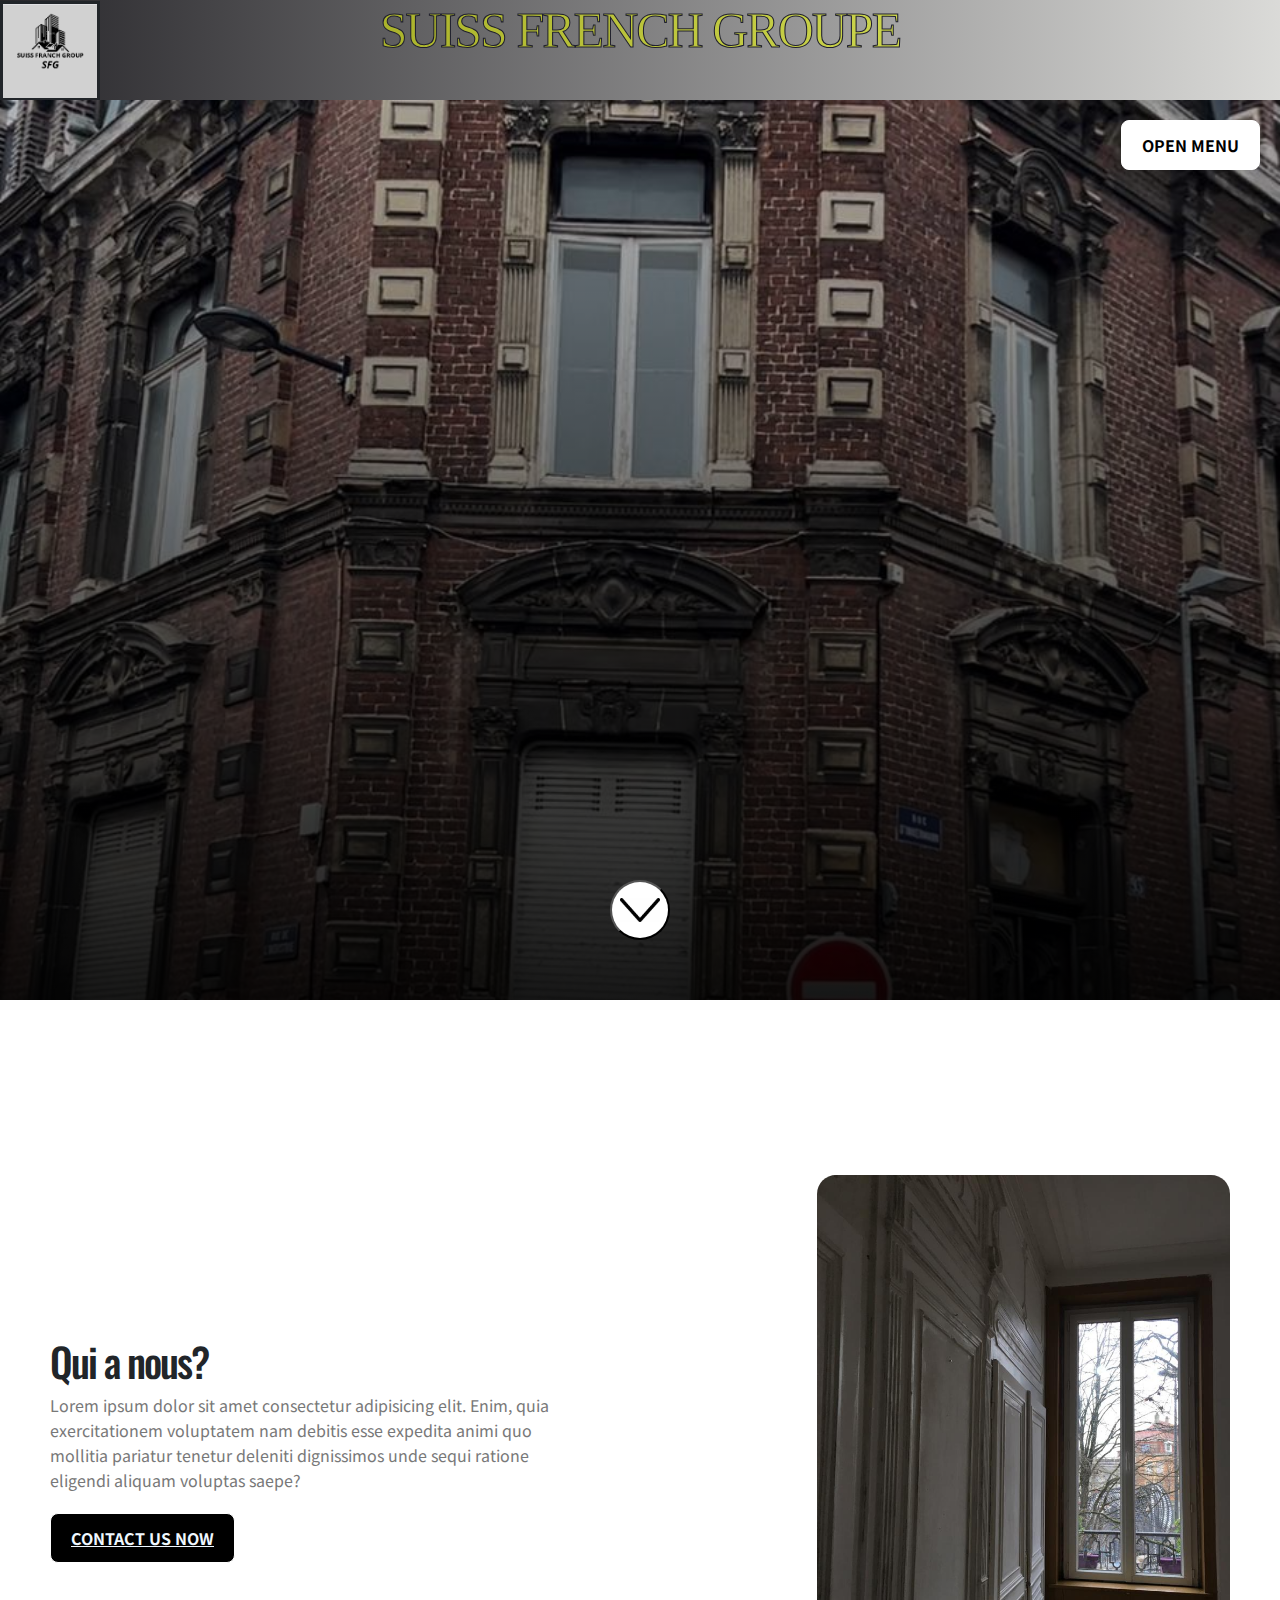
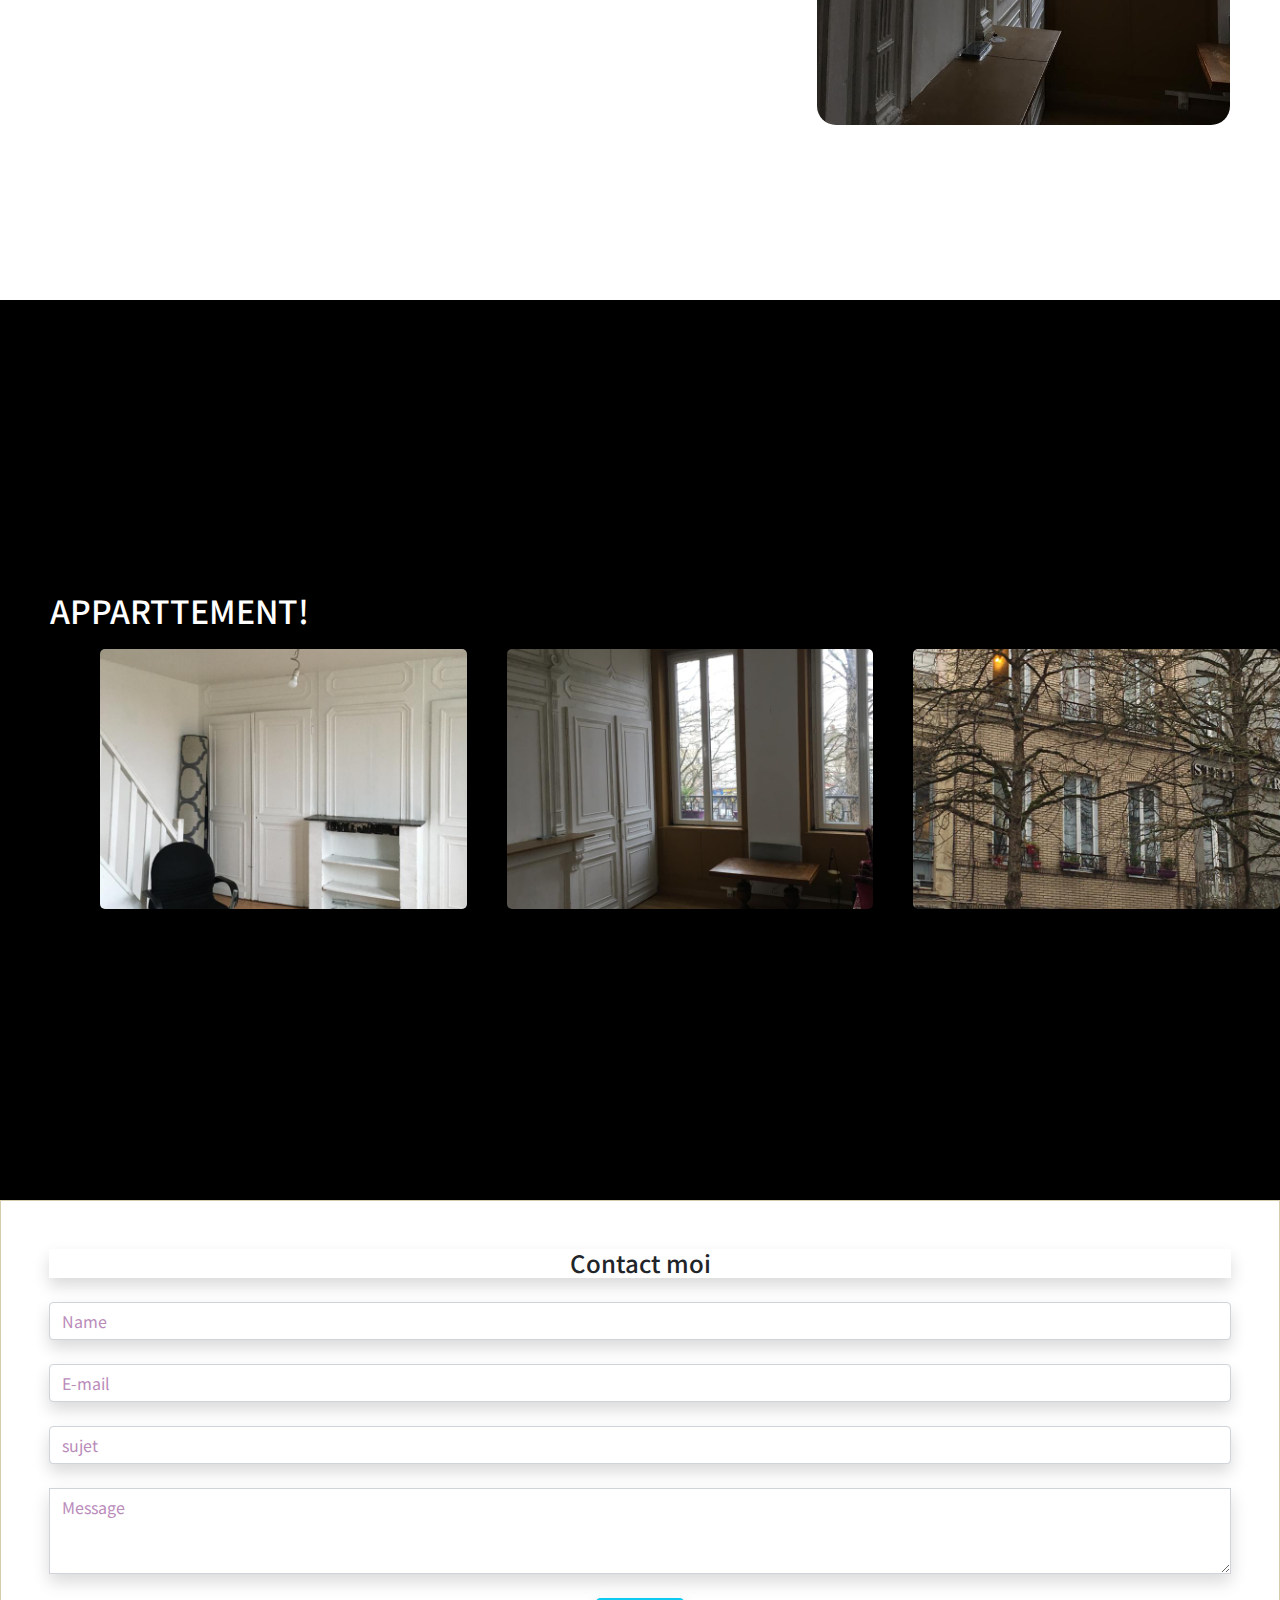
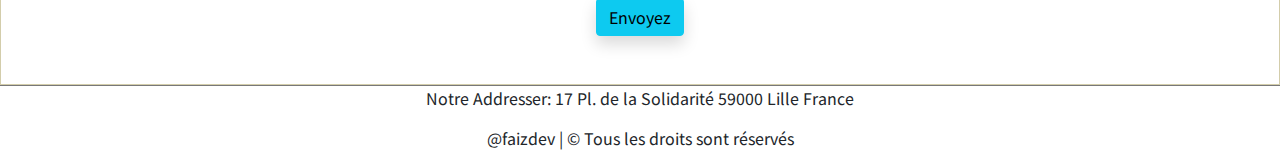
<file: index.html>
<!DOCTYPE html>
<html lang="en">
<head>
    <meta charset="UTF-8">
    <meta http-equiv="X-UA-Compatible" content="IE=edge">
    <link rel="shortcut icon" href="./image/icon.png">
    <meta name="viewport" content="width=device-width, initial-scale=1.0">
    <title>Immobilier Suiss French Groupe</title>
    <link rel="stylesheet" href="style.css">
    <link rel="stylesheet" href="stylecintact.css">
</head>
<body>
  <header>
    <h1 id="H1">Suiss French Groupe</h1> 
       <img id="image"  src="./image/icon.png" >
</header>
  
  
    <!--home-->
    <section class="home" >
     
      
        <button class="arrow"  onclick="window.location.href='#build'"><img src="image/arrow_bottom.jpeg"></button>
        <button class="btn_style menu_btn"  onclick="openMenu()">OPEN MENU</button>
        <section class="menu">
            <button class="btn_style menu_btn"  onclick="closeMenu()">CLOSE MENU</button>
            <ul>
                <li><a href="#gallery">Apparttement</a></li>
                <li><a href="#defaultContactFormName">Contact Nous</a></li>
                <li><a href="https://goo.gl/maps/uLmZ562wBvSfvszj8">Notre Addresse</a></li>
                <li><a href="./inscription/tp-formcontrol .html">Inscription</a></li>
                <li><a href="#build">qui a nous?</a></li>
            </ul>
            <img src="image/imag2.jpg">
        </section>
     

    </section>
    <!--home-->
    <!--build-->
    <section class="build" id="build">
        <div>
            <h1> Qui a nous? </h1>
            <p>Lorem ipsum dolor sit amet consectetur adipisicing elit. Enim, quia exercitationem voluptatem nam debitis esse expedita animi quo mollitia pariatur tenetur deleniti dignissimos unde sequi ratione eligendi aliquam voluptas saepe?</p>
            <button class="btn_style section_btn"><a style="color: aliceblue;" href="#defaultContactFormName">Contact us now</a></button>
        </div>
        <img src="./image/imag3.jpg" >
    </section>
    <!--build-->
    <!--gallery-->
    <section class="gallery" id="gallery">
        <h2>Apparttement!</h2>
        <div class="gallery_images">
          <div class="gallery_img">
             <div class="image">
                <img src="./image/imag4.jpg">  
             </div>
             <div class="content">
                <p>lille</p>
             </div>
          </div>
          <div class="gallery_img">
             <div class="image">
                <img src="./image/imag5.jpg">
             </div>
             <div class="content">
                <p>Roubaix</p>
             </div>
          </div>
          <div class="gallery_img">
                 <div class="image">
                    <img src="./image/imag6.jpg">
                 </div>
                 <div class="content">
                  <p>Roncq</p>
                 </div>
            </div>
          <!--    <div class="gallery_img">
                <div class="image">
                 <img src="./image/imag7.jpg">
                </div>
                <div class="content">
                 <p>Wasquehal</p>
                </div>
           </div>
           <div class="gallery_img">
             <div class="image">
               <img src="./image/imag8.jpg">
             </div>
             <div class="content">
              <p>Crois</p>
             </div>
         </div>
          <div class="gallery_img">
            <div class="image">
              <img src="./image/imag9.jpg">
            </div>
           <div class="content">
             <p>Lille Sud</p>
           </div>
          </div>
         <div class="gallery_img">
            <div class="image">
               <img src="./image/imag8.jpg">
              </div>
               <div class="content">
                 <p>crois</p>
             </div>
          </div>-->
      </div>
        
              
    </section>
    <!--gallery-->
    
    <form class="text-center border border-light p-5" action="#!">
  
      <p class="h4 mb-4 shadow">Contact moi</p>
  
      <!-- Name -->
      <input type="text" id="defaultContactFormName" class="form-control mb-4 shadow" placeholder="Name">
  
      <!-- Email -->
      <input type="email" id="defaultContactFormEmail" class="form-control mb-4 shadow" placeholder="E-mail">
  
      <!-- Subject -->
      <input type="text" id="defaultContactFormName" class="form-control mb-4 shadow" placeholder="sujet">
  
      <!-- Message -->
      <div class="form-group">
          <textarea class="form-control rounded-0 shadow" id="exampleFormControlTextarea2" rows="3" placeholder="Message"></textarea>
      </div>
  
      <!-- Copy -->
      <br>
  
      <!-- Send button -->
      <button class="btn btn-info btn-block shadow" type="submit">Envoyez</button>
  
  </form>
  <!-- Default form contact -->
  <footer>
    <address>
      <span>Notre Addresser:</span>
      <span>17 Pl. de la Solidarité</span>
      <span> 59000 Lille</span>
      <span>France</span>
    </address>
    <p>@faizdev | &copy; Tous les droits sont réservés</p>
</footer>
  
    <script src="style.js"></script>
</body>
</html>
</file>
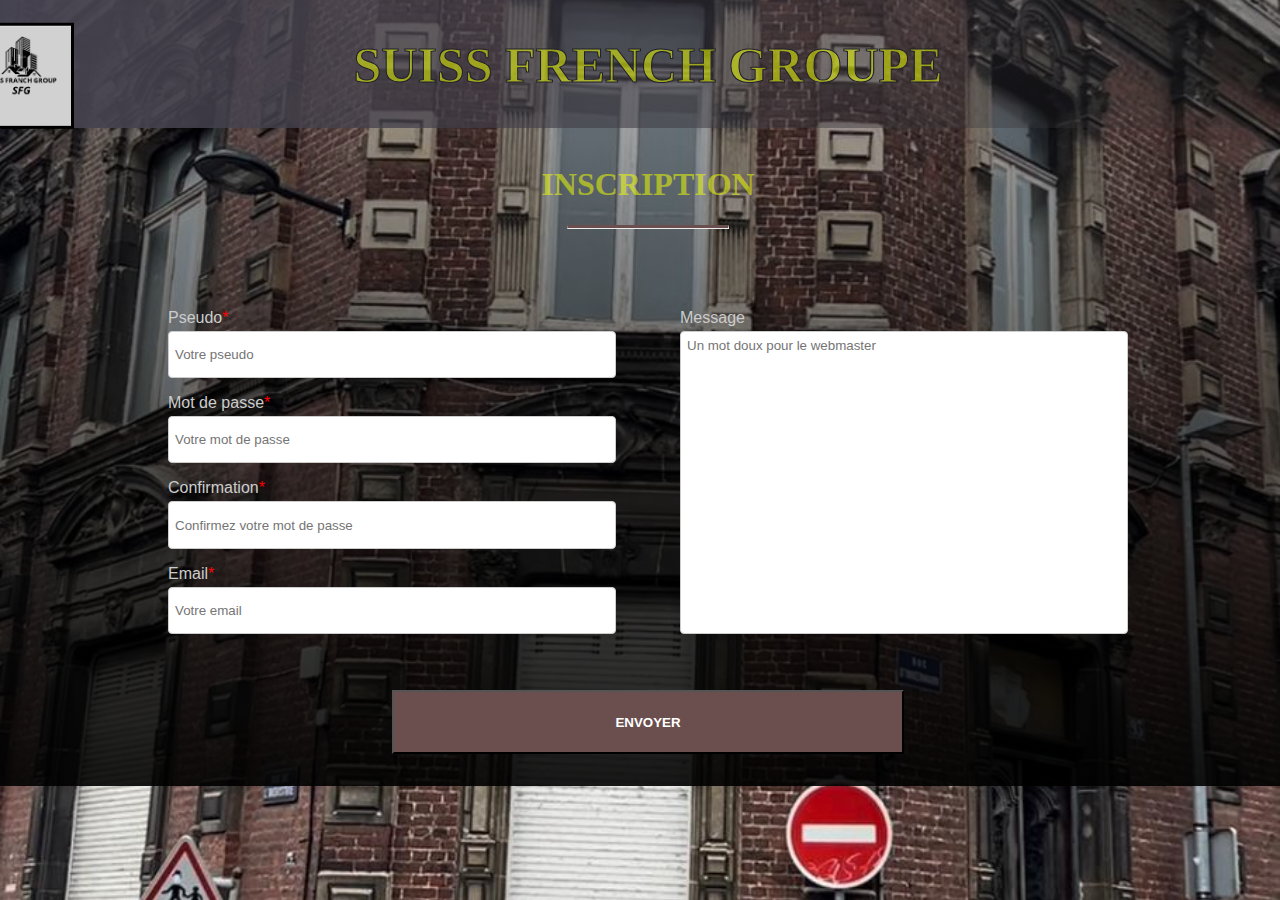
<file: inscription/tp-formcontrol .html>
<!DOCTYPE html>
<html lang="fr">

<head>
  <meta charset="UTF-8" />
  <link rel="stylesheet" href="style.css" />
  <title>TP Form Control</title>
</head>

<body id="forma">
  <header>
    <h1 id="H1">Suiss French Groupe</h1> 
       <img id="image"  src="./image/icon.png" >
  </header>
  <h1>Inscription</h1>
  <hr />
  <form method="post" , action="javascript:alert('On envoie le formulaire');">
    <section id="formSection">
      <div class="group-1">
        <div class="group-a">
          <label id="labelPseudo" for="fname">Pseudo<span>*</span></label>
          <input id="fpseudo" type="text" placeholder="Votre pseudo"/>
          <div class="errorDiv invisible" id="errorDiv"></div>
          <label id="labelPassword" for="fsubject">Mot de passe<span>*</span></label>
          <input id="fpassword" type="password" placeholder="Votre mot de passe" />
          <div class="errorDiv invisible" ></div>
          <label id="labelConfirm" for="fsubject">Confirmation<span>*</span></label>
          <input id="fconfirm" type="password" placeholder="Confirmez votre mot de passe" />
          <div class="errorDiv invisible"></div>
          <label id="labelMail" for="fmail">Email<span>*</span></label>
          <input id="fmail" type="text" placeholder="Votre email" />
          <div class="errorDiv invisible"></div>
        </div>
        <div class="group-b">
          <label id="labelMessage" for="fmessage">Message</label>
          <textarea id="fmessage" placeholder="Un mot doux pour le webmaster"></textarea>
        </div>
      </div>
      <div class="group-2">
        <input id="subButton" type="submit" value="Envoyer" >
      </div>
    </section>
  </form>
  <script src="form-control.js"></script>
</body>
</html>
</file>
<file: style.css>
@import url('https://fonts.googleapis.com/css2?family=Noto+Sans+JP:wght@400;700&family=Oswald:wght@300&family=Roboto+Slab:wght@700&display=swap');
*{
    margin: 0;
    padding: 0;
    box-sizing: border-box;
    font-family: 'Noto Sans JP', sans-serif;
    scroll-behavior: smooth;
}
#image{
    width: 100px;
    height: 100px;
   margin-top: 1%;
    /* color:transparent */
    border: solid;
   
}
header{
    
    width: 100%;
    height: 100px;
    background-image: linear-gradient(to right,rgb(39, 38, 42),rgba(27, 27, 12, 0.161));
    position: relative;
  }
#H1{
    /* -webkit-text-stroke: thin rgb(192, 192, 36); 
    -webkit-text-stroke-width: thin;
   -webkit-text-stroke-color: rgb(187, 195, 115);
    font-size:100%;
    text-transform: uppercase; */
    color:#000000;
  background-size: 100% 40%;
  font-family:'Times New Roman', Times, serif;
  font-size: 50px;
  text-transform: uppercase;
   -webkit-text-fill-color:rgba(238, 255, 0, 0.539);
  -webkit-text-stroke-width: 2em; 
  -webkit-text-stroke: thin  rgb(32, 32, 46);
  text-align: center;
 
} 
#image{
    margin-top: -67px;

} 
/* .btn_style {
    background: transparent !important;
    color: #1515158d !important;
    border: none !important;
    font-family:'Franklin Gothic Medium', 'Arial Narrow', Arial, sans-serif;
  } */
  
  
section{
    height: 100vh;
    

}
a{
    text-decoration: 0;
}
.home{
    display: flex;
    justify-content: center;
    align-items: center;
    flex-direction: column;
    background: linear-gradient(rgba(0,0,0,0.2), rgba(0,0,0,0.9)), url(image/imag11.jpg) ;
    background-size: cover ;
    background-position: center ;
    position: relative;
}
.home .logo {
    position: absolute;
    top: 20px;
    left: 20px;
    text-transform: uppercase;
    color: #fff;
    font-size: 20px;
}
.home .logo:after{
    content:"" ;
    position: absolute;
    background-color: #fff;
    height: 1px;
    width: 100%;
    bottom: -2px;
    left: 0;

}
.home h3 , .home h1{
    text-transform: uppercase;
    text-align: center;
}
h1{
    font-size: 70px;
    letter-spacing: -2px;
    font-family: 'Oswald', sans-serif;

}
.home .arrow{
    display: flex;
    align-items: center;
    justify-content: center;
    position: absolute;
    bottom: 60px;
    height: 60px;
    width: 60px;
    background-color: #fff;
    border-radius: 50%;
    cursor: pointer;
    animation: anime1 0.4s ease-out infinite;
    
}
.arrow img{
    width: 40px;
}
/* Animation arrow */
@keyframes anime1{
    50%{
        transform: translateY(5px);

    }

}
.menu_btn{
    position: absolute;
    top: 20px;
    right: 20px;
}
.btn_style{
    padding: 12px 20px;
    background-color: #fff;
    color: #000;
    font-weight: bold;
    border: 1px solid #fff;
    border-radius: 8px;
    cursor: pointer;
    text-transform: uppercase;
}
/* menu */
.menu{
    /* clip-path: polygon(0 1%, 100% 0, 84% 99%, 0% 100%); */
    background-image: linear-gradient(to right,rgb(234, 232, 239),rgba(220, 220, 208, 0.161));
    position: absolute;
    right: 0;
    top: 0;
    list-style: none;
    height: 100vh ;
    width: 0;
    text-transform: uppercase;
    display: flex;
    justify-content: center;
    align-items: center;
    transition: 0.5s;
    overflow: hidden;

}
.menu img{
    width: 350px;
    margin-left: 50px;
    border-radius: 40px;

}
.menu a{
    position: relative;
    color: #000;
    font-size: 50px;
    font-family: 'Oswald', sans-serif;

}
.menu a:after{
    content:"" ;
    position: absolute;
    top: 0;
    left: 0;
    background-color: #000;
    border-radius: 6px;
    height: 2px;
    width: 0;
    transition: 0.5s;

}
.menu a:hover:after{
    width: 100%;

}
.menu button{
    display: none;
}
/* build */
.build{
    display: flex;
    padding: 50px;
    justify-content: space-between;
    align-items: center;
}
.build img{
    width: 35%;
    border-radius: 19px;
}
.build div {
    width: 45%;
}
.build div p {
    margin-bottom: 20px;
    line-height: 25px;
    color: #787878;
}
.section_btn{
    background-color: #000;
    color: #fff;
}
/* gallery */
.gallery{
    background-color: #000;
    display: flex;
    align-items:baseline;
    flex-direction: column;
    justify-content: center;
    height: 100vh;
    

}
.gallery h2 {
    color: #fff;
    text-align: left;
    margin-bottom: 20px;
    text-transform: uppercase;
    margin-left: 50px;
    display: flex;}
  

.gallery_images{
    display:flex;
    grid-template-columns: repeat(auto-fill,31.12%);
    gap:40px;
    width: 100%;
    justify-content: center;
    padding: 0 50px;
}
.gallery_img {
    position: relative;
    width: 100%;
    height: 260px;
    overflow: hidden;
    display: flex;
    align-items: center;
    border-radius: 5px;
}
.gallery_img img{
    object-fit: cover;
    width: 100%;
    height: 100%;
    transition: 0.5s;
}
.gallery_img:hover img {
    transform: scale(1.5) rotate(10deg);

}
.gallery_img .content{
    z-index: 100;
    position: absolute;
    top: 0;
    left: 0;
    height: 100%;
    width: 100%;
    display: flex;
    justify-content: center;
    background-color: rgba(0,0,0,0.8);
    color: #fff;
    text-transform: uppercase;
    transform: translateY(100%);
    transition: 0.5s;
  
}
.gallery_img:hover .content{
    transform: translateY(0);
}
footer{
    border-top: 1px solid #787878;
    text-align: center;
}
</file>
<file: inscription/style.css>
body {
  width: 100%;
  background-color: rgba(98, 96, 94, 0.163);
  font-family: "Open Sans", sans-serif;
  background: linear-gradient(rgba(0,0,0,0.2), rgba(0,0,0,0.9)), url(image/imag11.jpg), no-repeat ;
  background-repeat: no-repeat;
  background-position: center center;
  background-size: cover;

}
#image{
  width: 100px;
  height: 100px;
 margin-top: 4%;
  /* color:transparent */
  border: solid;
 
}
header{
  width: 100%;
  height: 90px;
  padding: 40px;
  background-image: linear-gradient(to right,rgb(70, 67, 80),rgba(27, 27, 12, 0.161))  ;
  position: relative;
  display: block;
  margin-top: -50px;
  top: 0;
  justify-self: center;
}

header  #image {
  
  position: absolute;
  left: 0;
  top: 50%;
  transform: translateY(-70%);
  height: 100px;
}
  

header  #H1{
color:#000000;
background-size: 100% 40%;
font-family:'Times New Roman', Times, serif;
font-size: 50px;
text-transform: uppercase;
 -webkit-text-fill-color:rgba(238, 255, 0, 0.539);
-webkit-text-stroke-width: 2em; 
-webkit-text-stroke: thin  rgb(32, 32, 46);
text-align: center;


} 

h1 {
  font-family: Merriweather, serif;
  text-align: center;
  text-transform: uppercase;
  margin-top: 3%;
  color: rgb(238, 255, 0, 0.539);
}

hr {
  width: 10em;
  border-top: 3px solid rgb(106, 79, 78);
}

label {
  font-size: 1em;
  margin-top: 1em;
  margin-bottom: 0.25em;
  color: #ccc;
}

label span {
  color: red;
}

input {
  min-height: 2.5em;
}

.group-1 input, .group-1 textarea {
  border-radius: 4px;
  border: 1px solid #ccc;
  resize: none;
  padding: 0.45em;
  font-family: "Open Sans", sans-serif;
}

#formSection {
  width: 80%;
  margin: 2em auto;
}

.group-1 {
  display: flex;
  flex-direction: row;
}

.group-a,
.group-b {
  width: 50%;
  display: flex;
  flex-direction: column;
  margin: 2em;
}

.group-b textarea{
  height: 100%;
}

.group-2 {
  margin-top: 1.5em;
  height: 4em;
  display: flex;
  justify-content: center;
}

#subButton {
  height: 100%;
  width: 50%;
  text-transform: uppercase;
  color: white;
  font-weight: bold;
  background-color: rgba(106, 79, 78);
}

#subButton:hover {
  background-color: rgba(106, 79, 78, 0.8);
}

@media only screen and (max-width: 1000px) {
  #formSection{
    width: 95%;
  }

  .group-1 {
    flex-direction: column;
  }

  .group-b,
  .group-a {
    width: 100%;
    margin: 0;
  }

  textarea {
    min-height: 8em;
  }
}
input.errorMessage{
  border: 3px solid red;
  background-color: rgba(233, 148, 148, 0.5);
}
.errorDiv{
  color: red;
  margin-top: 5px;
  font-family:'Times New Roman', Times, serif
  
}
.invisible{
  display: none;
 

}
</file>
<file: stylecintact.css>
@charset "UTF-8"; /*!
 * Bootstrap v5.0.2 (https://getbootstrap.com/)
 * Copyright 2011-2021 The Bootstrap Authors
 * Copyright 2011-2021 Twitter, Inc.
 * Licensed under MIT (https://github.com/twbs/bootstrap/blob/main/LICENSE)
 */
:root {
  --bs-primary: rgb(181, 133, 133);
  --bs-secondary: rgb(186, 139, 186);
  --bs-light: #d3cdab;
  --bs-blue: #0d6efd;
  --bs-indigo: #6610f2;
  --bs-purple: #6f42c1;
  --bs-pink: #d63384;
  --bs-red: #dc3545;
  --bs-orange: #fd7e14;
  --bs-yellow: #f2b910bb;
  --bs-green: #198754;
  --bs-teal: #20c997;
  --bs-cyan: #0dcaf0;
  --bs-white: #0a0a0a;
  --bs-gray: #6c757d;
  --bs-gray-dark: #343a40;
  --bs-success: #198754;
  --bs-info: #0dcaf0;
  --bs-warning: purple;
  --bs-danger: #dc3545;
  --bs-dark: #212529;
  --bs-font-sans-serif: system-ui, -apple-system, "Segoe UI", Roboto,
    "Helvetica Neue", Arial, "Noto Sans", "Liberation Sans", sans-serif,
    "Apple Color Emoji", "Segoe UI Emoji", "Segoe UI Symbol", "Noto Color Emoji";
  --bs-font-monospace: SFMono-Regular, Menlo, Monaco, Consolas,
    "Liberation Mono", "Courier New", monospace;
  --bs-gradient: linear-gradient(
    180deg,
    rgba(255, 255, 255, 0.15),
    rgba(255, 255, 255, 0)
  );
}

*,
::after,
::before {
  box-sizing: border-box;
}

@media (prefers-reduced-motion: no-preference) {
  :root {
    scroll-behavior: smooth;
  }
}

body {
  margin: 0;
  font-family: var(--bs-font-sans-serif);
  font-size: 1rem;
  font-weight: 400;
  line-height: 1.5;
  color: #212529;
  background-color: #fff;
  -webkit-text-size-adjust: 100%;
  -webkit-tap-highlight-color: transparent;
}

hr {
  margin: 1rem 0;
  color: inherit;
  background-color: currentColor;
  border: 0;
  opacity: 0.25;
}

hr:not([size]) {
  height: 1px;
}

.h1,
.h2,
.h3,
.h4,
.h5,
.h6,
h1,
h2,
h3,
h4,
h5,
h6 {
  margin-top: 0;
  margin-bottom: 0.5rem;
  font-weight: 500;
  line-height: 1.2;
}

.h1,
h1 {
  font-size: calc(1.375rem + 1.5vw);
}

@media (min-width: 1200px) {
  .h1,
  h1 {
    font-size: 2.5rem;
  }
}

.h2,
h2 {
  font-size: calc(1.325rem + 0.9vw);
}

@media (min-width: 1200px) {
  .h2,
  h2 {
    font-size: 2rem;
  }
}

.h3,
h3 {
  font-size: calc(1.3rem + 0.6vw);
}

@media (min-width: 1200px) {
  .h3,
  h3 {
    font-size: 1.75rem;
  }
}

.h4,
h4 {
  font-size: calc(1.275rem + 0.3vw);
}

@media (min-width: 1200px) {
  .h4,
  h4 {
    font-size: 1.5rem;
  }
}

.h5,
h5 {
  font-size: 1.25rem;
}

.h6,
h6 {
  font-size: 1rem;
}

p {
  margin-top: 0;
  margin-bottom: 1rem;
}

abbr[data-bs-original-title],
abbr[title] {
  -webkit-text-decoration: underline dotted;
  text-decoration: underline dotted;
  cursor: help;
  -webkit-text-decoration-skip-ink: none;
  text-decoration-skip-ink: none;
}

address {
  margin-bottom: 1rem;
  font-style: normal;
  line-height: inherit;
}

ol,
ul {
  padding-left: 2rem;
}

dl,
ol,
ul {
  margin-top: 0;
  margin-bottom: 1rem;
}

ol ol,
ol ul,
ul ol,
ul ul {
  margin-bottom: 0;
}

dt {
  font-weight: 700;
}

dd {
  margin-bottom: 0.5rem;
  margin-left: 0;
}

blockquote {
  margin: 0 0 1rem;
}

b,
strong {
  font-weight: bolder;
}

.small,
small {
  font-size: 0.875em;
}

.mark,
mark {
  padding: 0.2em;
  background-color: #fcf8e3;
}

sub,
sup {
  position: relative;
  font-size: 0.75em;
  line-height: 0;
  vertical-align: baseline;
}

sub {
  bottom: -0.25em;
}

sup {
  top: -0.5em;
}

a {
  color: var(--bs-primary);
  text-decoration: underline;
}

a:hover {
  color: #0a58ca;
}

a:not([href]):not([class]),
a:not([href]):not([class]):hover {
  color: inherit;
  text-decoration: none;
}

code,
kbd,
pre,
samp {
  font-family: var(--bs-font-monospace);
  font-size: 1em;
  direction: ltr;
  unicode-bidi: bidi-override;
}

pre {
  display: block;
  margin-top: 0;
  margin-bottom: 1rem;
  overflow: auto;
  font-size: 0.875em;
}

pre code {
  font-size: inherit;
  color: inherit;
  word-break: normal;
}

code {
  font-size: 0.875em;
  color: #d63384;
  word-wrap: break-word;
}

a > code {
  color: inherit;
}

kbd {
  padding: 0.2rem 0.4rem;
  font-size: 0.875em;
  color: #fff;
  background-color: #212529;
  border-radius: 0.2rem;
}

kbd kbd {
  padding: 0;
  font-size: 1em;
  font-weight: 700;
}

figure {
  margin: 0 0 1rem;
}

img,
svg {
  vertical-align: middle;
}

table {
  caption-side: bottom;
  border-collapse: collapse;
}

caption {
  padding-top: 0.5rem;
  padding-bottom: 0.5rem;
  color: var(--bs-secondary);
  text-align: left;
}

th {
  text-align: inherit;
  text-align: -webkit-match-parent;
}

tbody,
td,
tfoot,
th,
thead,
tr {
  border-color: inherit;
  border-style: solid;
  border-width: 0;
}

label {
  display: inline-block;
}

button {
  border-radius: 0;
}

button:focus:not(:focus-visible) {
  outline: 0;
}

button,
input,
optgroup,
select,
textarea {
  margin: 0;
  font-family: inherit;
  font-size: inherit;
  line-height: inherit;
}

button,
select {
  text-transform: none;
}

[role="button"] {
  cursor: pointer;
}

select {
  word-wrap: normal;
}

select:disabled {
  opacity: 1;
}

[list]::-webkit-calendar-picker-indicator {
  display: none;
}

[type="button"],
[type="reset"],
[type="submit"],
button {
  -webkit-appearance: button;
}

[type="button"]:not(:disabled),
[type="reset"]:not(:disabled),
[type="submit"]:not(:disabled),
button:not(:disabled) {
  cursor: pointer;
}

::-moz-focus-inner {
  padding: 0;
  border-style: none;
}

textarea {
  resize: vertical;
}

fieldset {
  min-width: 0;
  padding: 0;
  margin: 0;
  border: 0;
}

legend {
  float: left;
  width: 100%;
  padding: 0;
  margin-bottom: 0.5rem;
  font-size: calc(1.275rem + 0.3vw);
  line-height: inherit;
}

@media (min-width: 1200px) {
  legend {
    font-size: 1.5rem;
  }
}

legend + * {
  clear: left;
}

::-webkit-datetime-edit-day-field,
::-webkit-datetime-edit-fields-wrapper,
::-webkit-datetime-edit-hour-field,
::-webkit-datetime-edit-minute,
::-webkit-datetime-edit-month-field,
::-webkit-datetime-edit-text,
::-webkit-datetime-edit-year-field {
  padding: 0;
}

::-webkit-inner-spin-button {
  height: auto;
}

[type="search"] {
  outline-offset: -2px;
  -webkit-appearance: textfield;
}

::-webkit-search-decoration {
  -webkit-appearance: none;
}

::-webkit-color-swatch-wrapper {
  padding: 0;
}

::file-selector-button {
  font: inherit;
}

::-webkit-file-upload-button {
  font: inherit;
  -webkit-appearance: button;
}

output {
  display: inline-block;
}

iframe {
  border: 0;
}

summary {
  display: list-item;
  cursor: pointer;
}

progress {
  vertical-align: baseline;
}

[hidden] {
  display: none !important;
}

.lead {
  font-size: 1.25rem;
  font-weight: 300;
}

.display-1 {
  font-size: calc(1.625rem + 4.5vw);
  font-weight: 300;
  line-height: 1.2;
}

@media (min-width: 1200px) {
  .display-1 {
    font-size: 5rem;
  }
}

.display-2 {
  font-size: calc(1.575rem + 3.9vw);
  font-weight: 300;
  line-height: 1.2;
}

@media (min-width: 1200px) {
  .display-2 {
    font-size: 4.5rem;
  }
}

.display-3 {
  font-size: calc(1.525rem + 3.3vw);
  font-weight: 300;
  line-height: 1.2;
}

@media (min-width: 1200px) {
  .display-3 {
    font-size: 4rem;
  }
}

.display-4 {
  font-size: calc(1.475rem + 2.7vw);
  font-weight: 300;
  line-height: 1.2;
}

@media (min-width: 1200px) {
  .display-4 {
    font-size: 3.5rem;
  }
}

.display-5 {
  font-size: calc(1.425rem + 2.1vw);
  font-weight: 300;
  line-height: 1.2;
}

@media (min-width: 1200px) {
  .display-5 {
    font-size: 3rem;
  }
}

.display-6 {
  font-size: calc(1.375rem + 1.5vw);
  font-weight: 300;
  line-height: 1.2;
}

@media (min-width: 1200px) {
  .display-6 {
    font-size: 2.5rem;
  }
}

.list-unstyled {
  padding-left: 0;
  list-style: none;
}

.list-inline {
  padding-left: 0;
  list-style: none;
}

.list-inline-item {
  display: inline-block;
}

.list-inline-item:not(:last-child) {
  margin-right: 0.5rem;
}

.initialism {
  font-size: 0.875em;
  text-transform: uppercase;
}

.blockquote {
  margin-bottom: 1rem;
  font-size: 1.25rem;
}

.blockquote > :last-child {
  margin-bottom: 0;
}

.blockquote-footer {
  margin-top: -1rem;
  margin-bottom: 1rem;
  font-size: 0.875em;
  color: var(--bs-secondary);
}

.blockquote-footer::before {
  content: "— ";
}

.img-fluid {
  max-width: 100%;
  height: auto;
}

.img-thumbnail {
  padding: 0.25rem;
  background-color: #fff;
  border: 1px solid #dee2e6;
  border-radius: 0.25rem;
  max-width: 100%;
  height: auto;
}

.figure {
  display: inline-block;
}

.figure-img {
  margin-bottom: 0.5rem;
  line-height: 1;
}

.figure-caption {
  font-size: 0.875em;
  color: var(--bs-secondary);
}

.container,
.container-fluid,
.container-lg,
.container-md,
.container-sm,
.container-xl,
.container-xxl {
  width: 100%;
  padding-right: var(--bs-gutter-x, 0.75rem);
  padding-left: var(--bs-gutter-x, 0.75rem);
  margin-right: auto;
  margin-left: auto;
}

@media (min-width: 576px) {
  .container,
  .container-sm {
    max-width: 540px;
  }
}

@media (min-width: 768px) {
  .container,
  .container-md,
  .container-sm {
    max-width: 720px;
  }
}

@media (min-width: 992px) {
  .container,
  .container-lg,
  .container-md,
  .container-sm {
    max-width: 960px;
  }
}

@media (min-width: 1200px) {
  .container,
  .container-lg,
  .container-md,
  .container-sm,
  .container-xl {
    max-width: 1140px;
  }
}

@media (min-width: 1400px) {
  .container,
  .container-lg,
  .container-md,
  .container-sm,
  .container-xl,
  .container-xxl {
    max-width: 1320px;
  }
}

.row {
  --bs-gutter-x: 1.5rem;
  --bs-gutter-y: 0;
  display: flex;
  flex-wrap: wrap;
  margin-top: calc(var(--bs-gutter-y) * -1);
  margin-right: calc(var(--bs-gutter-x) * -0.5);
  margin-left: calc(var(--bs-gutter-x) * -0.5);
}

.row > * {
  flex-shrink: 0;
  width: 100%;
  max-width: 100%;
  padding-right: calc(var(--bs-gutter-x) * 0.5);
  padding-left: calc(var(--bs-gutter-x) * 0.5);
  margin-top: var(--bs-gutter-y);
}

.col {
  flex: 1 0 0%;
}

.row-cols-auto > * {
  flex: 0 0 auto;
  width: auto;
}

.row-cols-1 > * {
  flex: 0 0 auto;
  width: 100%;
}

.row-cols-2 > * {
  flex: 0 0 auto;
  width: 50%;
}

.row-cols-3 > * {
  flex: 0 0 auto;
  width: 33.3333333333%;
}

.row-cols-4 > * {
  flex: 0 0 auto;
  width: 25%;
}

.row-cols-5 > * {
  flex: 0 0 auto;
  width: 20%;
}

.row-cols-6 > * {
  flex: 0 0 auto;
  width: 16.6666666667%;
}

@media (min-width: 576px) {
  .col-sm {
    flex: 1 0 0%;
  }

  .row-cols-sm-auto > * {
    flex: 0 0 auto;
    width: auto;
  }

  .row-cols-sm-1 > * {
    flex: 0 0 auto;
    width: 100%;
  }

  .row-cols-sm-2 > * {
    flex: 0 0 auto;
    width: 50%;
  }

  .row-cols-sm-3 > * {
    flex: 0 0 auto;
    width: 33.3333333333%;
  }

  .row-cols-sm-4 > * {
    flex: 0 0 auto;
    width: 25%;
  }

  .row-cols-sm-5 > * {
    flex: 0 0 auto;
    width: 20%;
  }

  .row-cols-sm-6 > * {
    flex: 0 0 auto;
    width: 16.6666666667%;
  }
}

@media (min-width: 768px) {
  .col-md {
    flex: 1 0 0%;
  }

  .row-cols-md-auto > * {
    flex: 0 0 auto;
    width: auto;
  }

  .row-cols-md-1 > * {
    flex: 0 0 auto;
    width: 100%;
  }

  .row-cols-md-2 > * {
    flex: 0 0 auto;
    width: 50%;
  }

  .row-cols-md-3 > * {
    flex: 0 0 auto;
    width: 33.3333333333%;
  }

  .row-cols-md-4 > * {
    flex: 0 0 auto;
    width: 25%;
  }

  .row-cols-md-5 > * {
    flex: 0 0 auto;
    width: 20%;
  }

  .row-cols-md-6 > * {
    flex: 0 0 auto;
    width: 16.6666666667%;
  }
}

@media (min-width: 992px) {
  .col-lg {
    flex: 1 0 0%;
  }

  .row-cols-lg-auto > * {
    flex: 0 0 auto;
    width: auto;
  }

  .row-cols-lg-1 > * {
    flex: 0 0 auto;
    width: 100%;
  }

  .row-cols-lg-2 > * {
    flex: 0 0 auto;
    width: 50%;
  }

  .row-cols-lg-3 > * {
    flex: 0 0 auto;
    width: 33.3333333333%;
  }

  .row-cols-lg-4 > * {
    flex: 0 0 auto;
    width: 25%;
  }

  .row-cols-lg-5 > * {
    flex: 0 0 auto;
    width: 20%;
  }

  .row-cols-lg-6 > * {
    flex: 0 0 auto;
    width: 16.6666666667%;
  }
}

@media (min-width: 1200px) {
  .col-xl {
    flex: 1 0 0%;
  }

  .row-cols-xl-auto > * {
    flex: 0 0 auto;
    width: auto;
  }

  .row-cols-xl-1 > * {
    flex: 0 0 auto;
    width: 100%;
  }

  .row-cols-xl-2 > * {
    flex: 0 0 auto;
    width: 50%;
  }

  .row-cols-xl-3 > * {
    flex: 0 0 auto;
    width: 33.3333333333%;
  }

  .row-cols-xl-4 > * {
    flex: 0 0 auto;
    width: 25%;
  }

  .row-cols-xl-5 > * {
    flex: 0 0 auto;
    width: 20%;
  }

  .row-cols-xl-6 > * {
    flex: 0 0 auto;
    width: 16.6666666667%;
  }
}

@media (min-width: 1400px) {
  .col-xxl {
    flex: 1 0 0%;
  }

  .row-cols-xxl-auto > * {
    flex: 0 0 auto;
    width: auto;
  }

  .row-cols-xxl-1 > * {
    flex: 0 0 auto;
    width: 100%;
  }

  .row-cols-xxl-2 > * {
    flex: 0 0 auto;
    width: 50%;
  }

  .row-cols-xxl-3 > * {
    flex: 0 0 auto;
    width: 33.3333333333%;
  }

  .row-cols-xxl-4 > * {
    flex: 0 0 auto;
    width: 25%;
  }

  .row-cols-xxl-5 > * {
    flex: 0 0 auto;
    width: 20%;
  }

  .row-cols-xxl-6 > * {
    flex: 0 0 auto;
    width: 16.6666666667%;
  }
}

.col-auto {
  flex: 0 0 auto;
  width: auto;
}

.col-1 {
  flex: 0 0 auto;
  width: 8.33333333%;
}

.col-2 {
  flex: 0 0 auto;
  width: 16.66666667%;
}

.col-3 {
  flex: 0 0 auto;
  width: 25%;
}

.col-4 {
  flex: 0 0 auto;
  width: 33.33333333%;
}

.col-5 {
  flex: 0 0 auto;
  width: 41.66666667%;
}

.col-6 {
  flex: 0 0 auto;
  width: 50%;
}

.col-7 {
  flex: 0 0 auto;
  width: 58.33333333%;
}

.col-8 {
  flex: 0 0 auto;
  width: 66.66666667%;
}

.col-9 {
  flex: 0 0 auto;
  width: 75%;
}

.col-10 {
  flex: 0 0 auto;
  width: 83.33333333%;
}

.col-11 {
  flex: 0 0 auto;
  width: 91.66666667%;
}

.col-12 {
  flex: 0 0 auto;
  width: 100%;
}

.offset-1 {
  margin-left: 8.33333333%;
}

.offset-2 {
  margin-left: 16.66666667%;
}

.offset-3 {
  margin-left: 25%;
}

.offset-4 {
  margin-left: 33.33333333%;
}

.offset-5 {
  margin-left: 41.66666667%;
}

.offset-6 {
  margin-left: 50%;
}

.offset-7 {
  margin-left: 58.33333333%;
}

.offset-8 {
  margin-left: 66.66666667%;
}

.offset-9 {
  margin-left: 75%;
}

.offset-10 {
  margin-left: 83.33333333%;
}

.offset-11 {
  margin-left: 91.66666667%;
}

.g-0,
.gx-0 {
  --bs-gutter-x: 0;
}

.g-0,
.gy-0 {
  --bs-gutter-y: 0;
}

.g-1,
.gx-1 {
  --bs-gutter-x: 0.25rem;
}

.g-1,
.gy-1 {
  --bs-gutter-y: 0.25rem;
}

.g-2,
.gx-2 {
  --bs-gutter-x: 0.5rem;
}

.g-2,
.gy-2 {
  --bs-gutter-y: 0.5rem;
}

.g-3,
.gx-3 {
  --bs-gutter-x: 1rem;
}

.g-3,
.gy-3 {
  --bs-gutter-y: 1rem;
}

.g-4,
.gx-4 {
  --bs-gutter-x: 1.5rem;
}

.g-4,
.gy-4 {
  --bs-gutter-y: 1.5rem;
}

.g-5,
.gx-5 {
  --bs-gutter-x: 3rem;
}

.g-5,
.gy-5 {
  --bs-gutter-y: 3rem;
}

@media (min-width: 576px) {
  .col-sm-auto {
    flex: 0 0 auto;
    width: auto;
  }

  .col-sm-1 {
    flex: 0 0 auto;
    width: 8.33333333%;
  }

  .col-sm-2 {
    flex: 0 0 auto;
    width: 16.66666667%;
  }

  .col-sm-3 {
    flex: 0 0 auto;
    width: 25%;
  }

  .col-sm-4 {
    flex: 0 0 auto;
    width: 33.33333333%;
  }

  .col-sm-5 {
    flex: 0 0 auto;
    width: 41.66666667%;
  }

  .col-sm-6 {
    flex: 0 0 auto;
    width: 50%;
  }

  .col-sm-7 {
    flex: 0 0 auto;
    width: 58.33333333%;
  }

  .col-sm-8 {
    flex: 0 0 auto;
    width: 66.66666667%;
  }

  .col-sm-9 {
    flex: 0 0 auto;
    width: 75%;
  }

  .col-sm-10 {
    flex: 0 0 auto;
    width: 83.33333333%;
  }

  .col-sm-11 {
    flex: 0 0 auto;
    width: 91.66666667%;
  }

  .col-sm-12 {
    flex: 0 0 auto;
    width: 100%;
  }

  .offset-sm-0 {
    margin-left: 0;
  }

  .offset-sm-1 {
    margin-left: 8.33333333%;
  }

  .offset-sm-2 {
    margin-left: 16.66666667%;
  }

  .offset-sm-3 {
    margin-left: 25%;
  }

  .offset-sm-4 {
    margin-left: 33.33333333%;
  }

  .offset-sm-5 {
    margin-left: 41.66666667%;
  }

  .offset-sm-6 {
    margin-left: 50%;
  }

  .offset-sm-7 {
    margin-left: 58.33333333%;
  }

  .offset-sm-8 {
    margin-left: 66.66666667%;
  }

  .offset-sm-9 {
    margin-left: 75%;
  }

  .offset-sm-10 {
    margin-left: 83.33333333%;
  }

  .offset-sm-11 {
    margin-left: 91.66666667%;
  }

  .g-sm-0,
  .gx-sm-0 {
    --bs-gutter-x: 0;
  }

  .g-sm-0,
  .gy-sm-0 {
    --bs-gutter-y: 0;
  }

  .g-sm-1,
  .gx-sm-1 {
    --bs-gutter-x: 0.25rem;
  }

  .g-sm-1,
  .gy-sm-1 {
    --bs-gutter-y: 0.25rem;
  }

  .g-sm-2,
  .gx-sm-2 {
    --bs-gutter-x: 0.5rem;
  }

  .g-sm-2,
  .gy-sm-2 {
    --bs-gutter-y: 0.5rem;
  }

  .g-sm-3,
  .gx-sm-3 {
    --bs-gutter-x: 1rem;
  }

  .g-sm-3,
  .gy-sm-3 {
    --bs-gutter-y: 1rem;
  }

  .g-sm-4,
  .gx-sm-4 {
    --bs-gutter-x: 1.5rem;
  }

  .g-sm-4,
  .gy-sm-4 {
    --bs-gutter-y: 1.5rem;
  }

  .g-sm-5,
  .gx-sm-5 {
    --bs-gutter-x: 3rem;
  }

  .g-sm-5,
  .gy-sm-5 {
    --bs-gutter-y: 3rem;
  }
}

@media (min-width: 768px) {
  .col-md-auto {
    flex: 0 0 auto;
    width: auto;
  }

  .col-md-1 {
    flex: 0 0 auto;
    width: 8.33333333%;
  }

  .col-md-2 {
    flex: 0 0 auto;
    width: 16.66666667%;
  }

  .col-md-3 {
    flex: 0 0 auto;
    width: 25%;
  }

  .col-md-4 {
    flex: 0 0 auto;
    width: 33.33333333%;
  }

  .col-md-5 {
    flex: 0 0 auto;
    width: 41.66666667%;
  }

  .col-md-6 {
    flex: 0 0 auto;
    width: 50%;
  }

  .col-md-7 {
    flex: 0 0 auto;
    width: 58.33333333%;
  }

  .col-md-8 {
    flex: 0 0 auto;
    width: 66.66666667%;
  }

  .col-md-9 {
    flex: 0 0 auto;
    width: 75%;
  }

  .col-md-10 {
    flex: 0 0 auto;
    width: 83.33333333%;
  }

  .col-md-11 {
    flex: 0 0 auto;
    width: 91.66666667%;
  }

  .col-md-12 {
    flex: 0 0 auto;
    width: 100%;
  }

  .offset-md-0 {
    margin-left: 0;
  }

  .offset-md-1 {
    margin-left: 8.33333333%;
  }

  .offset-md-2 {
    margin-left: 16.66666667%;
  }

  .offset-md-3 {
    margin-left: 25%;
  }

  .offset-md-4 {
    margin-left: 33.33333333%;
  }

  .offset-md-5 {
    margin-left: 41.66666667%;
  }

  .offset-md-6 {
    margin-left: 50%;
  }

  .offset-md-7 {
    margin-left: 58.33333333%;
  }

  .offset-md-8 {
    margin-left: 66.66666667%;
  }

  .offset-md-9 {
    margin-left: 75%;
  }

  .offset-md-10 {
    margin-left: 83.33333333%;
  }

  .offset-md-11 {
    margin-left: 91.66666667%;
  }

  .g-md-0,
  .gx-md-0 {
    --bs-gutter-x: 0;
  }

  .g-md-0,
  .gy-md-0 {
    --bs-gutter-y: 0;
  }

  .g-md-1,
  .gx-md-1 {
    --bs-gutter-x: 0.25rem;
  }

  .g-md-1,
  .gy-md-1 {
    --bs-gutter-y: 0.25rem;
  }

  .g-md-2,
  .gx-md-2 {
    --bs-gutter-x: 0.5rem;
  }

  .g-md-2,
  .gy-md-2 {
    --bs-gutter-y: 0.5rem;
  }

  .g-md-3,
  .gx-md-3 {
    --bs-gutter-x: 1rem;
  }

  .g-md-3,
  .gy-md-3 {
    --bs-gutter-y: 1rem;
  }

  .g-md-4,
  .gx-md-4 {
    --bs-gutter-x: 1.5rem;
  }

  .g-md-4,
  .gy-md-4 {
    --bs-gutter-y: 1.5rem;
  }

  .g-md-5,
  .gx-md-5 {
    --bs-gutter-x: 3rem;
  }

  .g-md-5,
  .gy-md-5 {
    --bs-gutter-y: 3rem;
  }
}

@media (min-width: 992px) {
  .col-lg-auto {
    flex: 0 0 auto;
    width: auto;
  }

  .col-lg-1 {
    flex: 0 0 auto;
    width: 8.33333333%;
  }

  .col-lg-2 {
    flex: 0 0 auto;
    width: 16.66666667%;
  }

  .col-lg-3 {
    flex: 0 0 auto;
    width: 25%;
  }

  .col-lg-4 {
    flex: 0 0 auto;
    width: 33.33333333%;
  }

  .col-lg-5 {
    flex: 0 0 auto;
    width: 41.66666667%;
  }

  .col-lg-6 {
    flex: 0 0 auto;
    width: 50%;
  }

  .col-lg-7 {
    flex: 0 0 auto;
    width: 58.33333333%;
  }

  .col-lg-8 {
    flex: 0 0 auto;
    width: 66.66666667%;
  }

  .col-lg-9 {
    flex: 0 0 auto;
    width: 75%;
  }

  .col-lg-10 {
    flex: 0 0 auto;
    width: 83.33333333%;
  }

  .col-lg-11 {
    flex: 0 0 auto;
    width: 91.66666667%;
  }

  .col-lg-12 {
    flex: 0 0 auto;
    width: 100%;
  }

  .offset-lg-0 {
    margin-left: 0;
  }

  .offset-lg-1 {
    margin-left: 8.33333333%;
  }

  .offset-lg-2 {
    margin-left: 16.66666667%;
  }

  .offset-lg-3 {
    margin-left: 25%;
  }

  .offset-lg-4 {
    margin-left: 33.33333333%;
  }

  .offset-lg-5 {
    margin-left: 41.66666667%;
  }

  .offset-lg-6 {
    margin-left: 50%;
  }

  .offset-lg-7 {
    margin-left: 58.33333333%;
  }

  .offset-lg-8 {
    margin-left: 66.66666667%;
  }

  .offset-lg-9 {
    margin-left: 75%;
  }

  .offset-lg-10 {
    margin-left: 83.33333333%;
  }

  .offset-lg-11 {
    margin-left: 91.66666667%;
  }

  .g-lg-0,
  .gx-lg-0 {
    --bs-gutter-x: 0;
  }

  .g-lg-0,
  .gy-lg-0 {
    --bs-gutter-y: 0;
  }

  .g-lg-1,
  .gx-lg-1 {
    --bs-gutter-x: 0.25rem;
  }

  .g-lg-1,
  .gy-lg-1 {
    --bs-gutter-y: 0.25rem;
  }

  .g-lg-2,
  .gx-lg-2 {
    --bs-gutter-x: 0.5rem;
  }

  .g-lg-2,
  .gy-lg-2 {
    --bs-gutter-y: 0.5rem;
  }

  .g-lg-3,
  .gx-lg-3 {
    --bs-gutter-x: 1rem;
  }

  .g-lg-3,
  .gy-lg-3 {
    --bs-gutter-y: 1rem;
  }

  .g-lg-4,
  .gx-lg-4 {
    --bs-gutter-x: 1.5rem;
  }

  .g-lg-4,
  .gy-lg-4 {
    --bs-gutter-y: 1.5rem;
  }

  .g-lg-5,
  .gx-lg-5 {
    --bs-gutter-x: 3rem;
  }

  .g-lg-5,
  .gy-lg-5 {
    --bs-gutter-y: 3rem;
  }
}

@media (min-width: 1200px) {
  .col-xl-auto {
    flex: 0 0 auto;
    width: auto;
  }

  .col-xl-1 {
    flex: 0 0 auto;
    width: 8.33333333%;
  }

  .col-xl-2 {
    flex: 0 0 auto;
    width: 16.66666667%;
  }

  .col-xl-3 {
    flex: 0 0 auto;
    width: 25%;
  }

  .col-xl-4 {
    flex: 0 0 auto;
    width: 33.33333333%;
  }

  .col-xl-5 {
    flex: 0 0 auto;
    width: 41.66666667%;
  }

  .col-xl-6 {
    flex: 0 0 auto;
    width: 50%;
  }

  .col-xl-7 {
    flex: 0 0 auto;
    width: 58.33333333%;
  }

  .col-xl-8 {
    flex: 0 0 auto;
    width: 66.66666667%;
  }

  .col-xl-9 {
    flex: 0 0 auto;
    width: 75%;
  }

  .col-xl-10 {
    flex: 0 0 auto;
    width: 83.33333333%;
  }

  .col-xl-11 {
    flex: 0 0 auto;
    width: 91.66666667%;
  }

  .col-xl-12 {
    flex: 0 0 auto;
    width: 100%;
  }

  .offset-xl-0 {
    margin-left: 0;
  }

  .offset-xl-1 {
    margin-left: 8.33333333%;
  }

  .offset-xl-2 {
    margin-left: 16.66666667%;
  }

  .offset-xl-3 {
    margin-left: 25%;
  }

  .offset-xl-4 {
    margin-left: 33.33333333%;
  }

  .offset-xl-5 {
    margin-left: 41.66666667%;
  }

  .offset-xl-6 {
    margin-left: 50%;
  }

  .offset-xl-7 {
    margin-left: 58.33333333%;
  }

  .offset-xl-8 {
    margin-left: 66.66666667%;
  }

  .offset-xl-9 {
    margin-left: 75%;
  }

  .offset-xl-10 {
    margin-left: 83.33333333%;
  }

  .offset-xl-11 {
    margin-left: 91.66666667%;
  }

  .g-xl-0,
  .gx-xl-0 {
    --bs-gutter-x: 0;
  }

  .g-xl-0,
  .gy-xl-0 {
    --bs-gutter-y: 0;
  }

  .g-xl-1,
  .gx-xl-1 {
    --bs-gutter-x: 0.25rem;
  }

  .g-xl-1,
  .gy-xl-1 {
    --bs-gutter-y: 0.25rem;
  }

  .g-xl-2,
  .gx-xl-2 {
    --bs-gutter-x: 0.5rem;
  }

  .g-xl-2,
  .gy-xl-2 {
    --bs-gutter-y: 0.5rem;
  }

  .g-xl-3,
  .gx-xl-3 {
    --bs-gutter-x: 1rem;
  }

  .g-xl-3,
  .gy-xl-3 {
    --bs-gutter-y: 1rem;
  }

  .g-xl-4,
  .gx-xl-4 {
    --bs-gutter-x: 1.5rem;
  }

  .g-xl-4,
  .gy-xl-4 {
    --bs-gutter-y: 1.5rem;
  }

  .g-xl-5,
  .gx-xl-5 {
    --bs-gutter-x: 3rem;
  }

  .g-xl-5,
  .gy-xl-5 {
    --bs-gutter-y: 3rem;
  }
}

@media (min-width: 1400px) {
  .col-xxl-auto {
    flex: 0 0 auto;
    width: auto;
  }

  .col-xxl-1 {
    flex: 0 0 auto;
    width: 8.33333333%;
  }

  .col-xxl-2 {
    flex: 0 0 auto;
    width: 16.66666667%;
  }

  .col-xxl-3 {
    flex: 0 0 auto;
    width: 25%;
  }

  .col-xxl-4 {
    flex: 0 0 auto;
    width: 33.33333333%;
  }

  .col-xxl-5 {
    flex: 0 0 auto;
    width: 41.66666667%;
  }

  .col-xxl-6 {
    flex: 0 0 auto;
    width: 50%;
  }

  .col-xxl-7 {
    flex: 0 0 auto;
    width: 58.33333333%;
  }

  .col-xxl-8 {
    flex: 0 0 auto;
    width: 66.66666667%;
  }

  .col-xxl-9 {
    flex: 0 0 auto;
    width: 75%;
  }

  .col-xxl-10 {
    flex: 0 0 auto;
    width: 83.33333333%;
  }

  .col-xxl-11 {
    flex: 0 0 auto;
    width: 91.66666667%;
  }

  .col-xxl-12 {
    flex: 0 0 auto;
    width: 100%;
  }

  .offset-xxl-0 {
    margin-left: 0;
  }

  .offset-xxl-1 {
    margin-left: 8.33333333%;
  }

  .offset-xxl-2 {
    margin-left: 16.66666667%;
  }

  .offset-xxl-3 {
    margin-left: 25%;
  }

  .offset-xxl-4 {
    margin-left: 33.33333333%;
  }

  .offset-xxl-5 {
    margin-left: 41.66666667%;
  }

  .offset-xxl-6 {
    margin-left: 50%;
  }

  .offset-xxl-7 {
    margin-left: 58.33333333%;
  }

  .offset-xxl-8 {
    margin-left: 66.66666667%;
  }

  .offset-xxl-9 {
    margin-left: 75%;
  }

  .offset-xxl-10 {
    margin-left: 83.33333333%;
  }

  .offset-xxl-11 {
    margin-left: 91.66666667%;
  }

  .g-xxl-0,
  .gx-xxl-0 {
    --bs-gutter-x: 0;
  }

  .g-xxl-0,
  .gy-xxl-0 {
    --bs-gutter-y: 0;
  }

  .g-xxl-1,
  .gx-xxl-1 {
    --bs-gutter-x: 0.25rem;
  }

  .g-xxl-1,
  .gy-xxl-1 {
    --bs-gutter-y: 0.25rem;
  }

  .g-xxl-2,
  .gx-xxl-2 {
    --bs-gutter-x: 0.5rem;
  }

  .g-xxl-2,
  .gy-xxl-2 {
    --bs-gutter-y: 0.5rem;
  }

  .g-xxl-3,
  .gx-xxl-3 {
    --bs-gutter-x: 1rem;
  }

  .g-xxl-3,
  .gy-xxl-3 {
    --bs-gutter-y: 1rem;
  }

  .g-xxl-4,
  .gx-xxl-4 {
    --bs-gutter-x: 1.5rem;
  }

  .g-xxl-4,
  .gy-xxl-4 {
    --bs-gutter-y: 1.5rem;
  }

  .g-xxl-5,
  .gx-xxl-5 {
    --bs-gutter-x: 3rem;
  }

  .g-xxl-5,
  .gy-xxl-5 {
    --bs-gutter-y: 3rem;
  }
}

.table {
  --bs-table-bg: transparent;
  --bs-table-accent-bg: transparent;
  --bs-table-striped-color: #212529;
  --bs-table-striped-bg: rgba(0, 0, 0, 0.05);
  --bs-table-active-color: #212529;
  --bs-table-active-bg: rgba(0, 0, 0, 0.1);
  --bs-table-hover-color: #212529;
  --bs-table-hover-bg: rgba(0, 0, 0, 0.075);
  width: 100%;
  margin-bottom: 1rem;
  color: #212529;
  vertical-align: top;
  border-color: #dee2e6;
}

.table > :not(caption) > * > * {
  padding: 0.5rem 0.5rem;
  background-color: var(--bs-table-bg);
  border-bottom-width: 1px;
  box-shadow: inset 0 0 0 9999px var(--bs-table-accent-bg);
}

.table > tbody {
  vertical-align: inherit;
}

.table > thead {
  vertical-align: bottom;
}

.table > :not(:last-child) > :last-child > * {
  border-bottom-color: currentColor;
}

.caption-top {
  caption-side: top;
}

.table-sm > :not(caption) > * > * {
  padding: 0.25rem 0.25rem;
}

.table-bordered > :not(caption) > * {
  border-width: 1px 0;
}

.table-bordered > :not(caption) > * > * {
  border-width: 0 1px;
}

.table-borderless > :not(caption) > * > * {
  border-bottom-width: 0;
}

.table-striped > tbody > tr:nth-of-type(odd) {
  --bs-table-accent-bg: var(--bs-table-striped-bg);
  color: var(--bs-table-striped-color);
}

.table-active {
  --bs-table-accent-bg: var(--bs-table-active-bg);
  color: var(--bs-table-active-color);
}

.table-hover > tbody > tr:hover {
  --bs-table-accent-bg: var(--bs-table-hover-bg);
  color: var(--bs-table-hover-color);
}

.table-primary {
  --bs-table-bg: #cfe2ff;
  --bs-table-striped-bg: #c5d7f2;
  --bs-table-striped-color: #000;
  --bs-table-active-bg: #bacbe6;
  --bs-table-active-color: #000;
  --bs-table-hover-bg: #bfd1ec;
  --bs-table-hover-color: #000;
  color: #000;
  border-color: #bacbe6;
}

.table-secondary {
  --bs-table-bg: #e2e3e5;
  --bs-table-striped-bg: #d7d8da;
  --bs-table-striped-color: #000;
  --bs-table-active-bg: #cbccce;
  --bs-table-active-color: #000;
  --bs-table-hover-bg: #d1d2d4;
  --bs-table-hover-color: #000;
  color: #000;
  border-color: #cbccce;
}

.table-success {
  --bs-table-bg: #d1e7dd;
  --bs-table-striped-bg: #c7dbd2;
  --bs-table-striped-color: #000;
  --bs-table-active-bg: #bcd0c7;
  --bs-table-active-color: #000;
  --bs-table-hover-bg: #c1d6cc;
  --bs-table-hover-color: #000;
  color: #000;
  border-color: #bcd0c7;
}

.table-info {
  --bs-table-bg: #cff4fc;
  --bs-table-striped-bg: #c5e8ef;
  --bs-table-striped-color: #000;
  --bs-table-active-bg: #badce3;
  --bs-table-active-color: #000;
  --bs-table-hover-bg: #bfe2e9;
  --bs-table-hover-color: #000;
  color: #000;
  border-color: #badce3;
}

.table-warning {
  --bs-table-bg: #fff3cd;
  --bs-table-striped-bg: #f2e7c3;
  --bs-table-striped-color: #000;
  --bs-table-active-bg: #e6dbb9;
  --bs-table-active-color: #000;
  --bs-table-hover-bg: #ece1be;
  --bs-table-hover-color: #000;
  color: #000;
  border-color: #e6dbb9;
}

.table-danger {
  --bs-table-bg: #f8d7da;
  --bs-table-striped-bg: #eccccf;
  --bs-table-striped-color: #000;
  --bs-table-active-bg: #dfc2c4;
  --bs-table-active-color: #000;
  --bs-table-hover-bg: #e5c7ca;
  --bs-table-hover-color: #000;
  color: #000;
  border-color: #dfc2c4;
}

.table-light {
  --bs-table-bg: var(--bs-light);
  --bs-table-striped-bg: #ecedee;
  --bs-table-striped-color: #000;
  --bs-table-active-bg: #dfe0e1;
  --bs-table-active-color: #000;
  --bs-table-hover-bg: #e5e6e7;
  --bs-table-hover-color: #000;
  color: #000;
  border-color: #dfe0e1;
}

.table-dark {
  --bs-table-bg: #212529;
  --bs-table-striped-bg: #2c3034;
  --bs-table-striped-color: #fff;
  --bs-table-active-bg: #373b3e;
  --bs-table-active-color: #fff;
  --bs-table-hover-bg: #323539;
  --bs-table-hover-color: #fff;
  color: #fff;
  border-color: #373b3e;
}

.table-responsive {
  overflow-x: auto;
  -webkit-overflow-scrolling: touch;
}

@media (max-width: 575.98px) {
  .table-responsive-sm {
    overflow-x: auto;
    -webkit-overflow-scrolling: touch;
  }
}

@media (max-width: 767.98px) {
  .table-responsive-md {
    overflow-x: auto;
    -webkit-overflow-scrolling: touch;
  }
}

@media (max-width: 991.98px) {
  .table-responsive-lg {
    overflow-x: auto;
    -webkit-overflow-scrolling: touch;
  }
}

@media (max-width: 1199.98px) {
  .table-responsive-xl {
    overflow-x: auto;
    -webkit-overflow-scrolling: touch;
  }
}

@media (max-width: 1399.98px) {
  .table-responsive-xxl {
    overflow-x: auto;
    -webkit-overflow-scrolling: touch;
  }
}

.form-label {
  margin-bottom: 0.5rem;
}

.col-form-label {
  padding-top: calc(0.375rem + 1px);
  padding-bottom: calc(0.375rem + 1px);
  margin-bottom: 0;
  font-size: inherit;
  line-height: 1.5;
}

.col-form-label-lg {
  padding-top: calc(0.5rem + 1px);
  padding-bottom: calc(0.5rem + 1px);
  font-size: 1.25rem;
}

.col-form-label-sm {
  padding-top: calc(0.25rem + 1px);
  padding-bottom: calc(0.25rem + 1px);
  font-size: 0.875rem;
}

.form-text {
  margin-top: 0.25rem;
  font-size: 0.875em;
  color: var(--bs-secondary);
}

.form-control {
  display: block;
  width: 100%;
  padding: 0.375rem 0.75rem;
  font-size: 1rem;
  font-weight: 400;
  line-height: 1.5;
  color: #212529;
  background-color: #fff;
  background-clip: padding-box;
  border: 1px solid #ced4da;
  -webkit-appearance: none;
  -moz-appearance: none;
  appearance: none;
  border-radius: 0.25rem;
  transition: border-color 0.15s ease-in-out, box-shadow 0.15s ease-in-out;
}

@media (prefers-reduced-motion: reduce) {
  .form-control {
    transition: none;
  }
}

.form-control[type="file"] {
  overflow: hidden;
}

.form-control[type="file"]:not(:disabled):not([readonly]) {
  cursor: pointer;
}

.form-control:focus {
  color: #212529;
  background-color: #fff;
  border-color: #86b7fe;
  outline: 0;
  box-shadow: 0 0 0 0.25rem rgba(13, 110, 253, 0.25);
}

.form-control::-webkit-date-and-time-value {
  height: 1.5em;
}

.form-control::-moz-placeholder {
  color: var(--bs-secondary);
  opacity: 1;
}

.form-control::placeholder {
  color: var(--bs-secondary);
  opacity: 1;
}

.form-control:disabled,
.form-control[readonly] {
  background-color: #e9ecef;
  opacity: 1;
}

.form-control::file-selector-button {
  padding: 0.375rem 0.75rem;
  margin: -0.375rem -0.75rem;
  -webkit-margin-end: 0.75rem;
  margin-inline-end: 0.75rem;
  color: #212529;
  background-color: #e9ecef;
  pointer-events: none;
  border-color: inherit;
  border-style: solid;
  border-width: 0;
  border-inline-end-width: 1px;
  border-radius: 0;
  transition: color 0.15s ease-in-out, background-color 0.15s ease-in-out,
    border-color 0.15s ease-in-out, box-shadow 0.15s ease-in-out;
}

@media (prefers-reduced-motion: reduce) {
  .form-control::file-selector-button {
    transition: none;
  }
}

.form-control:hover:not(:disabled):not([readonly])::file-selector-button {
  background-color: #dde0e3;
}

.form-control::-webkit-file-upload-button {
  padding: 0.375rem 0.75rem;
  margin: -0.375rem -0.75rem;
  -webkit-margin-end: 0.75rem;
  margin-inline-end: 0.75rem;
  color: #212529;
  background-color: #e9ecef;
  pointer-events: none;
  border-color: inherit;
  border-style: solid;
  border-width: 0;
  border-inline-end-width: 1px;
  border-radius: 0;
  -webkit-transition: color 0.15s ease-in-out,
    background-color 0.15s ease-in-out, border-color 0.15s ease-in-out,
    box-shadow 0.15s ease-in-out;
  transition: color 0.15s ease-in-out, background-color 0.15s ease-in-out,
    border-color 0.15s ease-in-out, box-shadow 0.15s ease-in-out;
}

@media (prefers-reduced-motion: reduce) {
  .form-control::-webkit-file-upload-button {
    -webkit-transition: none;
    transition: none;
  }
}

.form-control:hover:not(:disabled):not([readonly])::-webkit-file-upload-button {
  background-color: #dde0e3;
}

.form-control-plaintext {
  display: block;
  width: 100%;
  padding: 0.375rem 0;
  margin-bottom: 0;
  line-height: 1.5;
  color: #212529;
  background-color: transparent;
  border: solid transparent;
  border-width: 1px 0;
}

.form-control-plaintext.form-control-lg,
.form-control-plaintext.form-control-sm {
  padding-right: 0;
  padding-left: 0;
}

.form-control-sm {
  min-height: calc(1.5em + (0.5rem + 2px));
  padding: 0.25rem 0.5rem;
  font-size: 0.875rem;
  border-radius: 0.2rem;
}

.form-control-sm::file-selector-button {
  padding: 0.25rem 0.5rem;
  margin: -0.25rem -0.5rem;
  -webkit-margin-end: 0.5rem;
  margin-inline-end: 0.5rem;
}

.form-control-sm::-webkit-file-upload-button {
  padding: 0.25rem 0.5rem;
  margin: -0.25rem -0.5rem;
  -webkit-margin-end: 0.5rem;
  margin-inline-end: 0.5rem;
}

.form-control-lg {
  min-height: calc(1.5em + (1rem + 2px));
  padding: 0.5rem 1rem;
  font-size: 1.25rem;
  border-radius: 0.3rem;
}

.form-control-lg::file-selector-button {
  padding: 0.5rem 1rem;
  margin: -0.5rem -1rem;
  -webkit-margin-end: 1rem;
  margin-inline-end: 1rem;
}

.form-control-lg::-webkit-file-upload-button {
  padding: 0.5rem 1rem;
  margin: -0.5rem -1rem;
  -webkit-margin-end: 1rem;
  margin-inline-end: 1rem;
}

textarea.form-control {
  min-height: calc(1.5em + (0.75rem + 2px));
}

textarea.form-control-sm {
  min-height: calc(1.5em + (0.5rem + 2px));
}

textarea.form-control-lg {
  min-height: calc(1.5em + (1rem + 2px));
}

.form-control-color {
  max-width: 3rem;
  height: auto;
  padding: 0.375rem;
}

.form-control-color:not(:disabled):not([readonly]) {
  cursor: pointer;
}

.form-control-color::-moz-color-swatch {
  height: 1.5em;
  border-radius: 0.25rem;
}

.form-control-color::-webkit-color-swatch {
  height: 1.5em;
  border-radius: 0.25rem;
}

.form-select {
  display: block;
  width: 100%;
  padding: 0.375rem 2.25rem 0.375rem 0.75rem;
  -moz-padding-start: calc(0.75rem - 3px);
  font-size: 1rem;
  font-weight: 400;
  line-height: 1.5;
  color: #212529;
  background-color: #fff;
  background-image: url("data:image/svg+xml,%3csvg xmlns='http://www.w3.org/2000/svg' viewBox='0 0 16 16'%3e%3cpath fill='none' stroke='%23343a40' stroke-linecap='round' stroke-linejoin='round' stroke-width='2' d='M2 5l6 6 6-6'/%3e%3c/svg%3e");
  background-repeat: no-repeat;
  background-position: right 0.75rem center;
  background-size: 16px 12px;
  border: 1px solid #ced4da;
  border-radius: 0.25rem;
  transition: border-color 0.15s ease-in-out, box-shadow 0.15s ease-in-out;
  -webkit-appearance: none;
  -moz-appearance: none;
  appearance: none;
}

@media (prefers-reduced-motion: reduce) {
  .form-select {
    transition: none;
  }
}

.form-select:focus {
  border-color: #86b7fe;
  outline: 0;
  box-shadow: 0 0 0 0.25rem rgba(13, 110, 253, 0.25);
}

.form-select[multiple],
.form-select[size]:not([size="1"]) {
  padding-right: 0.75rem;
  background-image: none;
}

.form-select:disabled {
  background-color: #e9ecef;
}

.form-select:-moz-focusring {
  color: transparent;
  text-shadow: 0 0 0 #212529;
}

.form-select-sm {
  padding-top: 0.25rem;
  padding-bottom: 0.25rem;
  padding-left: 0.5rem;
  font-size: 0.875rem;
}

.form-select-lg {
  padding-top: 0.5rem;
  padding-bottom: 0.5rem;
  padding-left: 1rem;
  font-size: 1.25rem;
}

.form-check {
  display: block;
  min-height: 1.5rem;
  padding-left: 1.5em;
  margin-bottom: 0.125rem;
}

.form-check .form-check-input {
  float: left;
  margin-left: -1.5em;
}

.form-check-input {
  width: 1em;
  height: 1em;
  margin-top: 0.25em;
  vertical-align: top;
  background-color: #fff;
  background-repeat: no-repeat;
  background-position: center;
  background-size: contain;
  border: 1px solid rgba(0, 0, 0, 0.25);
  -webkit-appearance: none;
  -moz-appearance: none;
  appearance: none;
  -webkit-print-color-adjust: exact;
  color-adjust: exact;
}

.form-check-input[type="checkbox"] {
  border-radius: 0.25em;
}

.form-check-input[type="radio"] {
  border-radius: 50%;
}

.form-check-input:active {
  filter: brightness(90%);
}

.form-check-input:focus {
  border-color: #86b7fe;
  outline: 0;
  box-shadow: 0 0 0 0.25rem rgba(13, 110, 253, 0.25);
}

.form-check-input:checked {
  background-color: var(--bs-primary);
  border-color: var(--bs-primary);
}

.form-check-input:checked[type="checkbox"] {
  background-image: url("data:image/svg+xml,%3csvg xmlns='http://www.w3.org/2000/svg' viewBox='0 0 20 20'%3e%3cpath fill='none' stroke='%23fff' stroke-linecap='round' stroke-linejoin='round' stroke-width='3' d='M6 10l3 3l6-6'/%3e%3c/svg%3e");
}

.form-check-input:checked[type="radio"] {
  background-image: url("data:image/svg+xml,%3csvg xmlns='http://www.w3.org/2000/svg' viewBox='-4 -4 8 8'%3e%3ccircle r='2' fill='%23fff'/%3e%3c/svg%3e");
}

.form-check-input[type="checkbox"]:indeterminate {
  background-color: var(--bs-primary);
  border-color: var(--bs-primary);
  background-image: url("data:image/svg+xml,%3csvg xmlns='http://www.w3.org/2000/svg' viewBox='0 0 20 20'%3e%3cpath fill='none' stroke='%23fff' stroke-linecap='round' stroke-linejoin='round' stroke-width='3' d='M6 10h8'/%3e%3c/svg%3e");
}

.form-check-input:disabled {
  pointer-events: none;
  filter: none;
  opacity: 0.5;
}

.form-check-input:disabled ~ .form-check-label,
.form-check-input[disabled] ~ .form-check-label {
  opacity: 0.5;
}

.form-switch {
  padding-left: 2.5em;
}

.form-switch .form-check-input {
  width: 2em;
  margin-left: -2.5em;
  background-image: url("data:image/svg+xml,%3csvg xmlns='http://www.w3.org/2000/svg' viewBox='-4 -4 8 8'%3e%3ccircle r='3' fill='rgba%280, 0, 0, 0.25%29'/%3e%3c/svg%3e");
  background-position: left center;
  border-radius: 2em;
  transition: background-position 0.15s ease-in-out;
}

@media (prefers-reduced-motion: reduce) {
  .form-switch .form-check-input {
    transition: none;
  }
}

.form-switch .form-check-input:focus {
  background-image: url("data:image/svg+xml,%3csvg xmlns='http://www.w3.org/2000/svg' viewBox='-4 -4 8 8'%3e%3ccircle r='3' fill='%2386b7fe'/%3e%3c/svg%3e");
}

.form-switch .form-check-input:checked {
  background-position: right center;
  background-image: url("data:image/svg+xml,%3csvg xmlns='http://www.w3.org/2000/svg' viewBox='-4 -4 8 8'%3e%3ccircle r='3' fill='%23fff'/%3e%3c/svg%3e");
}

.form-check-inline {
  display: inline-block;
  margin-right: 1rem;
}

.btn-check {
  position: absolute;
  clip: rect(0, 0, 0, 0);
  pointer-events: none;
}

.btn-check:disabled + .btn,
.btn-check[disabled] + .btn {
  pointer-events: none;
  filter: none;
  opacity: 0.65;
}

.form-range {
  width: 100%;
  height: 1.5rem;
  padding: 0;
  background-color: transparent;
  -webkit-appearance: none;
  -moz-appearance: none;
  appearance: none;
}

.form-range:focus {
  outline: 0;
}

.form-range:focus::-webkit-slider-thumb {
  box-shadow: 0 0 0 1px #fff, 0 0 0 0.25rem rgba(13, 110, 253, 0.25);
}

.form-range:focus::-moz-range-thumb {
  box-shadow: 0 0 0 1px #fff, 0 0 0 0.25rem rgba(13, 110, 253, 0.25);
}

.form-range::-moz-focus-outer {
  border: 0;
}

.form-range::-webkit-slider-thumb {
  width: 1rem;
  height: 1rem;
  margin-top: -0.25rem;
  background-color: var(--bs-primary);
  border: 0;
  border-radius: 1rem;
  -webkit-transition: background-color 0.15s ease-in-out,
    border-color 0.15s ease-in-out, box-shadow 0.15s ease-in-out;
  transition: background-color 0.15s ease-in-out, border-color 0.15s ease-in-out,
    box-shadow 0.15s ease-in-out;
  -webkit-appearance: none;
  appearance: none;
}

@media (prefers-reduced-motion: reduce) {
  .form-range::-webkit-slider-thumb {
    -webkit-transition: none;
    transition: none;
  }
}

.form-range::-webkit-slider-thumb:active {
  background-color: #b6d4fe;
}

.form-range::-webkit-slider-runnable-track {
  width: 100%;
  height: 0.5rem;
  color: transparent;
  cursor: pointer;
  background-color: #dee2e6;
  border-color: transparent;
  border-radius: 1rem;
}

.form-range::-moz-range-thumb {
  width: 1rem;
  height: 1rem;
  background-color: var(--bs-primary);
  border: 0;
  border-radius: 1rem;
  -moz-transition: background-color 0.15s ease-in-out,
    border-color 0.15s ease-in-out, box-shadow 0.15s ease-in-out;
  transition: background-color 0.15s ease-in-out, border-color 0.15s ease-in-out,
    box-shadow 0.15s ease-in-out;
  -moz-appearance: none;
  appearance: none;
}

@media (prefers-reduced-motion: reduce) {
  .form-range::-moz-range-thumb {
    -moz-transition: none;
    transition: none;
  }
}

.form-range::-moz-range-thumb:active {
  background-color: #b6d4fe;
}

.form-range::-moz-range-track {
  width: 100%;
  height: 0.5rem;
  color: transparent;
  cursor: pointer;
  background-color: #dee2e6;
  border-color: transparent;
  border-radius: 1rem;
}

.form-range:disabled {
  pointer-events: none;
}

.form-range:disabled::-webkit-slider-thumb {
  background-color: #adb5bd;
}

.form-range:disabled::-moz-range-thumb {
  background-color: #adb5bd;
}

.form-floating {
  position: relative;
}

.form-floating > .form-control,
.form-floating > .form-select {
  height: calc(3.5rem + 2px);
  line-height: 1.25;
}

.form-floating > label {
  position: absolute;
  top: 0;
  left: 0;
  height: 100%;
  padding: 1rem 0.75rem;
  pointer-events: none;
  border: 1px solid transparent;
  transform-origin: 0 0;
  transition: opacity 0.1s ease-in-out, transform 0.1s ease-in-out;
}

@media (prefers-reduced-motion: reduce) {
  .form-floating > label {
    transition: none;
  }
}

.form-floating > .form-control {
  padding: 1rem 0.75rem;
}

.form-floating > .form-control::-moz-placeholder {
  color: transparent;
}

.form-floating > .form-control::placeholder {
  color: transparent;
}

.form-floating > .form-control:not(:-moz-placeholder-shown) {
  padding-top: 1.625rem;
  padding-bottom: 0.625rem;
}

.form-floating > .form-control:focus,
.form-floating > .form-control:not(:placeholder-shown) {
  padding-top: 1.625rem;
  padding-bottom: 0.625rem;
}

.form-floating > .form-control:-webkit-autofill {
  padding-top: 1.625rem;
  padding-bottom: 0.625rem;
}

.form-floating > .form-select {
  padding-top: 1.625rem;
  padding-bottom: 0.625rem;
}

.form-floating > .form-control:not(:-moz-placeholder-shown) ~ label {
  opacity: 0.65;
  transform: scale(0.85) translateY(-0.5rem) translateX(0.15rem);
}

.form-floating > .form-control:focus ~ label,
.form-floating > .form-control:not(:placeholder-shown) ~ label,
.form-floating > .form-select ~ label {
  opacity: 0.65;
  transform: scale(0.85) translateY(-0.5rem) translateX(0.15rem);
}

.form-floating > .form-control:-webkit-autofill ~ label {
  opacity: 0.65;
  transform: scale(0.85) translateY(-0.5rem) translateX(0.15rem);
}

.input-group {
  position: relative;
  display: flex;
  flex-wrap: wrap;
  align-items: stretch;
  width: 100%;
}

.input-group > .form-control,
.input-group > .form-select {
  position: relative;
  flex: 1 1 auto;
  width: 1%;
  min-width: 0;
}

.input-group > .form-control:focus,
.input-group > .form-select:focus {
  z-index: 3;
}

.input-group .btn {
  position: relative;
  z-index: 2;
}

.input-group .btn:focus {
  z-index: 3;
}

.input-group-text {
  display: flex;
  align-items: center;
  padding: 0.375rem 0.75rem;
  font-size: 1rem;
  font-weight: 400;
  line-height: 1.5;
  color: #212529;
  text-align: center;
  white-space: nowrap;
  background-color: #e9ecef;
  border: 1px solid #ced4da;
  border-radius: 0.25rem;
}

.input-group-lg > .btn,
.input-group-lg > .form-control,
.input-group-lg > .form-select,
.input-group-lg > .input-group-text {
  padding: 0.5rem 1rem;
  font-size: 1.25rem;
  border-radius: 0.3rem;
}

.input-group-sm > .btn,
.input-group-sm > .form-control,
.input-group-sm > .form-select,
.input-group-sm > .input-group-text {
  padding: 0.25rem 0.5rem;
  font-size: 0.875rem;
  border-radius: 0.2rem;
}

.input-group-lg > .form-select,
.input-group-sm > .form-select {
  padding-right: 3rem;
}

.input-group:not(.has-validation) > .dropdown-toggle:nth-last-child(n + 3),
.input-group:not(.has-validation)
  > :not(:last-child):not(.dropdown-toggle):not(.dropdown-menu) {
  border-top-right-radius: 0;
  border-bottom-right-radius: 0;
}

.input-group.has-validation > .dropdown-toggle:nth-last-child(n + 4),
.input-group.has-validation
  > :nth-last-child(n + 3):not(.dropdown-toggle):not(.dropdown-menu) {
  border-top-right-radius: 0;
  border-bottom-right-radius: 0;
}

.input-group
  > :not(:first-child):not(.dropdown-menu):not(.valid-tooltip):not(
    .valid-feedback
  ):not(.invalid-tooltip):not(.invalid-feedback) {
  margin-left: -1px;
  border-top-left-radius: 0;
  border-bottom-left-radius: 0;
}

.valid-feedback {
  display: none;
  width: 100%;
  margin-top: 0.25rem;
  font-size: 0.875em;
  color: var(--bs-success);
}

.valid-tooltip {
  position: absolute;
  top: 100%;
  z-index: 5;
  display: none;
  max-width: 100%;
  padding: 0.25rem 0.5rem;
  margin-top: 0.1rem;
  font-size: 0.875rem;
  color: #fff;
  background-color: rgba(25, 135, 84, 0.9);
  border-radius: 0.25rem;
}

.is-valid ~ .valid-feedback,
.is-valid ~ .valid-tooltip,
.was-validated :valid ~ .valid-feedback,
.was-validated :valid ~ .valid-tooltip {
  display: block;
}

.form-control.is-valid,
.was-validated .form-control:valid {
  border-color: var(--bs-success);
  padding-right: calc(1.5em + 0.75rem);
  background-image: url("data:image/svg+xml,%3csvg xmlns='http://www.w3.org/2000/svg' viewBox='0 0 8 8'%3e%3cpath fill='%23198754' d='M2.3 6.73L.6 4.53c-.4-1.04.46-1.4 1.1-.8l1.1 1.4 3.4-3.8c.6-.63 1.6-.27 1.2.7l-4 4.6c-.43.5-.8.4-1.1.1z'/%3e%3c/svg%3e");
  background-repeat: no-repeat;
  background-position: right calc(0.375em + 0.1875rem) center;
  background-size: calc(0.75em + 0.375rem) calc(0.75em + 0.375rem);
}

.form-control.is-valid:focus,
.was-validated .form-control:valid:focus {
  border-color: var(--bs-success);
  box-shadow: 0 0 0 0.25rem rgba(25, 135, 84, 0.25);
}

.was-validated textarea.form-control:valid,
textarea.form-control.is-valid {
  padding-right: calc(1.5em + 0.75rem);
  background-position: top calc(0.375em + 0.1875rem) right
    calc(0.375em + 0.1875rem);
}

.form-select.is-valid,
.was-validated .form-select:valid {
  border-color: var(--bs-success);
}

.form-select.is-valid:not([multiple]):not([size]),
.form-select.is-valid:not([multiple])[size="1"],
.was-validated .form-select:valid:not([multiple]):not([size]),
.was-validated .form-select:valid:not([multiple])[size="1"] {
  padding-right: 4.125rem;
  background-image: url("data:image/svg+xml,%3csvg xmlns='http://www.w3.org/2000/svg' viewBox='0 0 16 16'%3e%3cpath fill='none' stroke='%23343a40' stroke-linecap='round' stroke-linejoin='round' stroke-width='2' d='M2 5l6 6 6-6'/%3e%3c/svg%3e"),
    url("data:image/svg+xml,%3csvg xmlns='http://www.w3.org/2000/svg' viewBox='0 0 8 8'%3e%3cpath fill='%23198754' d='M2.3 6.73L.6 4.53c-.4-1.04.46-1.4 1.1-.8l1.1 1.4 3.4-3.8c.6-.63 1.6-.27 1.2.7l-4 4.6c-.43.5-.8.4-1.1.1z'/%3e%3c/svg%3e");
  background-position: right 0.75rem center, center right 2.25rem;
  background-size: 16px 12px, calc(0.75em + 0.375rem) calc(0.75em + 0.375rem);
}

.form-select.is-valid:focus,
.was-validated .form-select:valid:focus {
  border-color: var(--bs-success);
  box-shadow: 0 0 0 0.25rem rgba(25, 135, 84, 0.25);
}

.form-check-input.is-valid,
.was-validated .form-check-input:valid {
  border-color: var(--bs-success);
}

.form-check-input.is-valid:checked,
.was-validated .form-check-input:valid:checked {
  background-color: var(--bs-success);
}

.form-check-input.is-valid:focus,
.was-validated .form-check-input:valid:focus {
  box-shadow: 0 0 0 0.25rem rgba(25, 135, 84, 0.25);
}

.form-check-input.is-valid ~ .form-check-label,
.was-validated .form-check-input:valid ~ .form-check-label {
  color: var(--bs-success);
}

.form-check-inline .form-check-input ~ .valid-feedback {
  margin-left: 0.5em;
}

.input-group .form-control.is-valid,
.input-group .form-select.is-valid,
.was-validated .input-group .form-control:valid,
.was-validated .input-group .form-select:valid {
  z-index: 1;
}

.input-group .form-control.is-valid:focus,
.input-group .form-select.is-valid:focus,
.was-validated .input-group .form-control:valid:focus,
.was-validated .input-group .form-select:valid:focus {
  z-index: 3;
}

.invalid-feedback {
  display: none;
  width: 100%;
  margin-top: 0.25rem;
  font-size: 0.875em;
  color: #dc3545;
}

.invalid-tooltip {
  position: absolute;
  top: 100%;
  z-index: 5;
  display: none;
  max-width: 100%;
  padding: 0.25rem 0.5rem;
  margin-top: 0.1rem;
  font-size: 0.875rem;
  color: #fff;
  background-color: rgba(220, 53, 69, 0.9);
  border-radius: 0.25rem;
}

.is-invalid ~ .invalid-feedback,
.is-invalid ~ .invalid-tooltip,
.was-validated :invalid ~ .invalid-feedback,
.was-validated :invalid ~ .invalid-tooltip {
  display: block;
}

.form-control.is-invalid,
.was-validated .form-control:invalid {
  border-color: #dc3545;
  padding-right: calc(1.5em + 0.75rem);
  background-image: url("data:image/svg+xml,%3csvg xmlns='http://www.w3.org/2000/svg' viewBox='0 0 12 12' width='12' height='12' fill='none' stroke='%23dc3545'%3e%3ccircle cx='6' cy='6' r='4.5'/%3e%3cpath stroke-linejoin='round' d='M5.8 3.6h.4L6 6.5z'/%3e%3ccircle cx='6' cy='8.2' r='.6' fill='%23dc3545' stroke='none'/%3e%3c/svg%3e");
  background-repeat: no-repeat;
  background-position: right calc(0.375em + 0.1875rem) center;
  background-size: calc(0.75em + 0.375rem) calc(0.75em + 0.375rem);
}

.form-control.is-invalid:focus,
.was-validated .form-control:invalid:focus {
  border-color: #dc3545;
  box-shadow: 0 0 0 0.25rem rgba(220, 53, 69, 0.25);
}

.was-validated textarea.form-control:invalid,
textarea.form-control.is-invalid {
  padding-right: calc(1.5em + 0.75rem);
  background-position: top calc(0.375em + 0.1875rem) right
    calc(0.375em + 0.1875rem);
}

.form-select.is-invalid,
.was-validated .form-select:invalid {
  border-color: #dc3545;
}

.form-select.is-invalid:not([multiple]):not([size]),
.form-select.is-invalid:not([multiple])[size="1"],
.was-validated .form-select:invalid:not([multiple]):not([size]),
.was-validated .form-select:invalid:not([multiple])[size="1"] {
  padding-right: 4.125rem;
  background-image: url("data:image/svg+xml,%3csvg xmlns='http://www.w3.org/2000/svg' viewBox='0 0 16 16'%3e%3cpath fill='none' stroke='%23343a40' stroke-linecap='round' stroke-linejoin='round' stroke-width='2' d='M2 5l6 6 6-6'/%3e%3c/svg%3e"),
    url("data:image/svg+xml,%3csvg xmlns='http://www.w3.org/2000/svg' viewBox='0 0 12 12' width='12' height='12' fill='none' stroke='%23dc3545'%3e%3ccircle cx='6' cy='6' r='4.5'/%3e%3cpath stroke-linejoin='round' d='M5.8 3.6h.4L6 6.5z'/%3e%3ccircle cx='6' cy='8.2' r='.6' fill='%23dc3545' stroke='none'/%3e%3c/svg%3e");
  background-position: right 0.75rem center, center right 2.25rem;
  background-size: 16px 12px, calc(0.75em + 0.375rem) calc(0.75em + 0.375rem);
}

.form-select.is-invalid:focus,
.was-validated .form-select:invalid:focus {
  border-color: #dc3545;
  box-shadow: 0 0 0 0.25rem rgba(220, 53, 69, 0.25);
}

.form-check-input.is-invalid,
.was-validated .form-check-input:invalid {
  border-color: #dc3545;
}

.form-check-input.is-invalid:checked,
.was-validated .form-check-input:invalid:checked {
  background-color: #dc3545;
}

.form-check-input.is-invalid:focus,
.was-validated .form-check-input:invalid:focus {
  box-shadow: 0 0 0 0.25rem rgba(220, 53, 69, 0.25);
}

.form-check-input.is-invalid ~ .form-check-label,
.was-validated .form-check-input:invalid ~ .form-check-label {
  color: #dc3545;
}

.form-check-inline .form-check-input ~ .invalid-feedback {
  margin-left: 0.5em;
}

.input-group .form-control.is-invalid,
.input-group .form-select.is-invalid,
.was-validated .input-group .form-control:invalid,
.was-validated .input-group .form-select:invalid {
  z-index: 2;
}

.input-group .form-control.is-invalid:focus,
.input-group .form-select.is-invalid:focus,
.was-validated .input-group .form-control:invalid:focus,
.was-validated .input-group .form-select:invalid:focus {
  z-index: 3;
}

.btn {
  display: inline-block;
  font-weight: 400;
  line-height: 1.5;
  color: #212529;
  text-align: center;
  text-decoration: none;
  vertical-align: middle;
  cursor: pointer;
  -webkit-user-select: none;
  -moz-user-select: none;
  user-select: none;
  background-color: transparent;
  border: 1px solid transparent;
  padding: 0.375rem 0.75rem;
  font-size: 1rem;
  border-radius: 0.25rem;
  transition: color 0.15s ease-in-out, background-color 0.15s ease-in-out,
    border-color 0.15s ease-in-out, box-shadow 0.15s ease-in-out;
}

@media (prefers-reduced-motion: reduce) {
  .btn {
    transition: none;
  }
}

.btn:hover {
  color: #212529;
}

.btn-check:focus + .btn,
.btn:focus {
  outline: 0;
  box-shadow: 0 0 0 0.25rem rgba(13, 110, 253, 0.25);
}

.btn.disabled,
.btn:disabled,
fieldset:disabled .btn {
  pointer-events: none;
  opacity: 0.65;
}

.btn-primary {
  color: #101010;
  background-color: var(--bs-primary);
  border-color: var(--bs-primary);
}

.btn-primary:hover {
  color: #fff;
  background-color: #0b5ed7;
  border-color: #0a58ca;
}

.btn-check:focus + .btn-primary,
.btn-primary:focus {
  color: #fff;
  background-color: #0b5ed7;
  border-color: #0a58ca;
  box-shadow: 0 0 0 0.25rem rgba(49, 132, 253, 0.5);
}

.btn-check:active + .btn-primary,
.btn-check:checked + .btn-primary,
.btn-primary.active,
.btn-primary:active,
.show > .btn-primary.dropdown-toggle {
  color: #fff;
  background-color: #0a58ca;
  border-color: #0a53be;
}

.btn-check:active + .btn-primary:focus,
.btn-check:checked + .btn-primary:focus,
.btn-primary.active:focus,
.btn-primary:active:focus,
.show > .btn-primary.dropdown-toggle:focus {
  box-shadow: 0 0 0 0.25rem rgba(49, 132, 253, 0.5);
}

.btn-primary.disabled,
.btn-primary:disabled {
  color: #fff;
  background-color: var(--bs-primary);
  border-color: var(--bs-primary);
}

.btn-secondary {
  color: #fff;
  background-color: var(--bs-secondary);
  border-color: var(--bs-secondary);
}

.btn-secondary:hover {
  color: #fff;
  background-color: #5c636a;
  border-color: #565e64;
}

.btn-check:focus + .btn-secondary,
.btn-secondary:focus {
  color: #fff;
  background-color: #5c636a;
  border-color: #565e64;
  box-shadow: 0 0 0 0.25rem rgba(130, 138, 145, 0.5);
}

.btn-check:active + .btn-secondary,
.btn-check:checked + .btn-secondary,
.btn-secondary.active,
.btn-secondary:active,
.show > .btn-secondary.dropdown-toggle {
  color: #fff;
  background-color: #565e64;
  border-color: #51585e;
}

.btn-check:active + .btn-secondary:focus,
.btn-check:checked + .btn-secondary:focus,
.btn-secondary.active:focus,
.btn-secondary:active:focus,
.show > .btn-secondary.dropdown-toggle:focus {
  box-shadow: 0 0 0 0.25rem rgba(130, 138, 145, 0.5);
}

.btn-secondary.disabled,
.btn-secondary:disabled {
  color: #fff;
  background-color: var(--bs-secondary);
  border-color: var(--bs-secondary);
}

.btn-success {
  color: #fff;
  background-color: var(--bs-success);
  border-color: var(--bs-success);
}

.btn-success:hover {
  color: #fff;
  background-color: #157347;
  border-color: #146c43;
}

.btn-check:focus + .btn-success,
.btn-success:focus {
  color: #fff;
  background-color: #157347;
  border-color: #146c43;
  box-shadow: 0 0 0 0.25rem rgba(60, 153, 110, 0.5);
}

.btn-check:active + .btn-success,
.btn-check:checked + .btn-success,
.btn-success.active,
.btn-success:active,
.show > .btn-success.dropdown-toggle {
  color: #fff;
  background-color: #146c43;
  border-color: #13653f;
}

.btn-check:active + .btn-success:focus,
.btn-check:checked + .btn-success:focus,
.btn-success.active:focus,
.btn-success:active:focus,
.show > .btn-success.dropdown-toggle:focus {
  box-shadow: 0 0 0 0.25rem rgba(60, 153, 110, 0.5);
}

.btn-success.disabled,
.btn-success:disabled {
  color: #fff;
  background-color: var(--bs-success);
  border-color: var(--bs-success);
}

.btn-info {
  color: #000;
  background-color: #0dcaf0;
  border-color: #0dcaf0;
}

.btn-info:hover {
  color: #000;
  background-color: #31d2f2;
  border-color: #25cff2;
}

.btn-check:focus + .btn-info,
.btn-info:focus {
  color: #000;
  background-color: #31d2f2;
  border-color: #25cff2;
  box-shadow: 0 0 0 0.25rem rgba(11, 172, 204, 0.5);
}

.btn-check:active + .btn-info,
.btn-check:checked + .btn-info,
.btn-info.active,
.btn-info:active,
.show > .btn-info.dropdown-toggle {
  color: #000;
  background-color: #3dd5f3;
  border-color: #25cff2;
}

.btn-check:active + .btn-info:focus,
.btn-check:checked + .btn-info:focus,
.btn-info.active:focus,
.btn-info:active:focus,
.show > .btn-info.dropdown-toggle:focus {
  box-shadow: 0 0 0 0.25rem rgba(11, 172, 204, 0.5);
}

.btn-info.disabled,
.btn-info:disabled {
  color: #000;
  background-color: #0dcaf0;
  border-color: #0dcaf0;
}

.btn-warning {
  color: #000;
  background-color: #ffc107;
  border-color: #ffc107;
}

.btn-warning:hover {
  color: #000;
  background-color: #ffca2c;
  border-color: #ffc720;
}

.btn-check:focus + .btn-warning,
.btn-warning:focus {
  color: #000;
  background-color: #ffca2c;
  border-color: #ffc720;
  box-shadow: 0 0 0 0.25rem rgba(217, 164, 6, 0.5);
}

.btn-check:active + .btn-warning,
.btn-check:checked + .btn-warning,
.btn-warning.active,
.btn-warning:active,
.show > .btn-warning.dropdown-toggle {
  color: #000;
  background-color: #ffcd39;
  border-color: #ffc720;
}

.btn-check:active + .btn-warning:focus,
.btn-check:checked + .btn-warning:focus,
.btn-warning.active:focus,
.btn-warning:active:focus,
.show > .btn-warning.dropdown-toggle:focus {
  box-shadow: 0 0 0 0.25rem rgba(217, 164, 6, 0.5);
}

.btn-warning.disabled,
.btn-warning:disabled {
  color: #000;
  background-color: #ffc107;
  border-color: #ffc107;
}

.btn-danger {
  color: #fff;
  background-color: #dc3545;
  border-color: #dc3545;
}

.btn-danger:hover {
  color: #fff;
  background-color: #bb2d3b;
  border-color: #b02a37;
}

.btn-check:focus + .btn-danger,
.btn-danger:focus {
  color: #fff;
  background-color: #bb2d3b;
  border-color: #b02a37;
  box-shadow: 0 0 0 0.25rem rgba(225, 83, 97, 0.5);
}

.btn-check:active + .btn-danger,
.btn-check:checked + .btn-danger,
.btn-danger.active,
.btn-danger:active,
.show > .btn-danger.dropdown-toggle {
  color: #fff;
  background-color: #b02a37;
  border-color: #a52834;
}

.btn-check:active + .btn-danger:focus,
.btn-check:checked + .btn-danger:focus,
.btn-danger.active:focus,
.btn-danger:active:focus,
.show > .btn-danger.dropdown-toggle:focus {
  box-shadow: 0 0 0 0.25rem rgba(225, 83, 97, 0.5);
}

.btn-danger.disabled,
.btn-danger:disabled {
  color: #fff;
  background-color: #dc3545;
  border-color: #dc3545;
}

.btn-light {
  color: #000;
  background-color: var(--bs-light);
  border-color: var(--bs-light);
}

.btn-light:hover {
  color: #000;
  background-color: #f9fafb;
  border-color: #f9fafb;
}

.btn-check:focus + .btn-light,
.btn-light:focus {
  color: #000;
  background-color: #f9fafb;
  border-color: #f9fafb;
  box-shadow: 0 0 0 0.25rem rgba(211, 212, 213, 0.5);
}

.btn-check:active + .btn-light,
.btn-check:checked + .btn-light,
.btn-light.active,
.btn-light:active,
.show > .btn-light.dropdown-toggle {
  color: #000;
  background-color: #f9fafb;
  border-color: #f9fafb;
}

.btn-check:active + .btn-light:focus,
.btn-check:checked + .btn-light:focus,
.btn-light.active:focus,
.btn-light:active:focus,
.show > .btn-light.dropdown-toggle:focus {
  box-shadow: 0 0 0 0.25rem rgba(211, 212, 213, 0.5);
}

.btn-light.disabled,
.btn-light:disabled {
  color: #000;
  background-color: var(--bs-light);
  border-color: var(--bs-light);
}

.btn-dark {
  color: #fff;
  background-color: #212529;
  border-color: #212529;
}

.btn-dark:hover {
  color: #fff;
  background-color: #1c1f23;
  border-color: #1a1e21;
}

.btn-check:focus + .btn-dark,
.btn-dark:focus {
  color: #fff;
  background-color: #1c1f23;
  border-color: #1a1e21;
  box-shadow: 0 0 0 0.25rem rgba(66, 70, 73, 0.5);
}

.btn-check:active + .btn-dark,
.btn-check:checked + .btn-dark,
.btn-dark.active,
.btn-dark:active,
.show > .btn-dark.dropdown-toggle {
  color: #fff;
  background-color: #1a1e21;
  border-color: #191c1f;
}

.btn-check:active + .btn-dark:focus,
.btn-check:checked + .btn-dark:focus,
.btn-dark.active:focus,
.btn-dark:active:focus,
.show > .btn-dark.dropdown-toggle:focus {
  box-shadow: 0 0 0 0.25rem rgba(66, 70, 73, 0.5);
}

.btn-dark.disabled,
.btn-dark:disabled {
  color: #fff;
  background-color: #212529;
  border-color: #212529;
}

.btn-outline-primary {
  color: var(--bs-primary);
  border-color: var(--bs-primary);
}

.btn-outline-primary:hover {
  color: #fff;
  background-color: var(--bs-primary);
  border-color: var(--bs-primary);
}

.btn-check:focus + .btn-outline-primary,
.btn-outline-primary:focus {
  box-shadow: 0 0 0 0.25rem rgba(13, 110, 253, 0.5);
}

.btn-check:active + .btn-outline-primary,
.btn-check:checked + .btn-outline-primary,
.btn-outline-primary.active,
.btn-outline-primary.dropdown-toggle.show,
.btn-outline-primary:active {
  color: #fff;
  background-color: var(--bs-primary);
  border-color: var(--bs-primary);
}

.btn-check:active + .btn-outline-primary:focus,
.btn-check:checked + .btn-outline-primary:focus,
.btn-outline-primary.active:focus,
.btn-outline-primary.dropdown-toggle.show:focus,
.btn-outline-primary:active:focus {
  box-shadow: 0 0 0 0.25rem rgba(13, 110, 253, 0.5);
}

.btn-outline-primary.disabled,
.btn-outline-primary:disabled {
  color: var(--bs-primary);
  background-color: transparent;
}

.btn-outline-secondary {
  color: var(--bs-secondary);
  border-color: var(--bs-secondary);
}

.btn-outline-secondary:hover {
  color: #fff;
  background-color: var(--bs-secondary);
  border-color: var(--bs-secondary);
}

.btn-check:focus + .btn-outline-secondary,
.btn-outline-secondary:focus {
  box-shadow: 0 0 0 0.25rem rgba(108, 117, 125, 0.5);
}

.btn-check:active + .btn-outline-secondary,
.btn-check:checked + .btn-outline-secondary,
.btn-outline-secondary.active,
.btn-outline-secondary.dropdown-toggle.show,
.btn-outline-secondary:active {
  color: #fff;
  background-color: var(--bs-secondary);
  border-color: var(--bs-secondary);
}

.btn-check:active + .btn-outline-secondary:focus,
.btn-check:checked + .btn-outline-secondary:focus,
.btn-outline-secondary.active:focus,
.btn-outline-secondary.dropdown-toggle.show:focus,
.btn-outline-secondary:active:focus {
  box-shadow: 0 0 0 0.25rem rgba(108, 117, 125, 0.5);
}

.btn-outline-secondary.disabled,
.btn-outline-secondary:disabled {
  color: var(--bs-secondary);
  background-color: transparent;
}

.btn-outline-success {
  color: var(--bs-success);
  border-color: var(--bs-success);
}

.btn-outline-success:hover {
  color: #fff;
  background-color: var(--bs-success);
  border-color: var(--bs-success);
}

.btn-check:focus + .btn-outline-success,
.btn-outline-success:focus {
  box-shadow: 0 0 0 0.25rem rgba(25, 135, 84, 0.5);
}

.btn-check:active + .btn-outline-success,
.btn-check:checked + .btn-outline-success,
.btn-outline-success.active,
.btn-outline-success.dropdown-toggle.show,
.btn-outline-success:active {
  color: #fff;
  background-color: var(--bs-success);
  border-color: var(--bs-success);
}

.btn-check:active + .btn-outline-success:focus,
.btn-check:checked + .btn-outline-success:focus,
.btn-outline-success.active:focus,
.btn-outline-success.dropdown-toggle.show:focus,
.btn-outline-success:active:focus {
  box-shadow: 0 0 0 0.25rem rgba(25, 135, 84, 0.5);
}

.btn-outline-success.disabled,
.btn-outline-success:disabled {
  color: var(--bs-success);
  background-color: transparent;
}

.btn-outline-info {
  color: #0dcaf0;
  border-color: #0dcaf0;
}

.btn-outline-info:hover {
  color: #000;
  background-color: #0dcaf0;
  border-color: #0dcaf0;
}

.btn-check:focus + .btn-outline-info,
.btn-outline-info:focus {
  box-shadow: 0 0 0 0.25rem rgba(13, 202, 240, 0.5);
}

.btn-check:active + .btn-outline-info,
.btn-check:checked + .btn-outline-info,
.btn-outline-info.active,
.btn-outline-info.dropdown-toggle.show,
.btn-outline-info:active {
  color: #000;
  background-color: #0dcaf0;
  border-color: #0dcaf0;
}

.btn-check:active + .btn-outline-info:focus,
.btn-check:checked + .btn-outline-info:focus,
.btn-outline-info.active:focus,
.btn-outline-info.dropdown-toggle.show:focus,
.btn-outline-info:active:focus {
  box-shadow: 0 0 0 0.25rem rgba(13, 202, 240, 0.5);
}

.btn-outline-info.disabled,
.btn-outline-info:disabled {
  color: #0dcaf0;
  background-color: transparent;
}

.btn-outline-warning {
  color: #ffc107;
  border-color: #ffc107;
}

.btn-outline-warning:hover {
  color: #000;
  background-color: #ffc107;
  border-color: #ffc107;
}

.btn-check:focus + .btn-outline-warning,
.btn-outline-warning:focus {
  box-shadow: 0 0 0 0.25rem rgba(255, 193, 7, 0.5);
}

.btn-check:active + .btn-outline-warning,
.btn-check:checked + .btn-outline-warning,
.btn-outline-warning.active,
.btn-outline-warning.dropdown-toggle.show,
.btn-outline-warning:active {
  color: #000;
  background-color: #ffc107;
  border-color: #ffc107;
}

.btn-check:active + .btn-outline-warning:focus,
.btn-check:checked + .btn-outline-warning:focus,
.btn-outline-warning.active:focus,
.btn-outline-warning.dropdown-toggle.show:focus,
.btn-outline-warning:active:focus {
  box-shadow: 0 0 0 0.25rem rgba(255, 193, 7, 0.5);
}

.btn-outline-warning.disabled,
.btn-outline-warning:disabled {
  color: #ffc107;
  background-color: transparent;
}

.btn-outline-danger {
  color: #dc3545;
  border-color: #dc3545;
}

.btn-outline-danger:hover {
  color: #fff;
  background-color: #dc3545;
  border-color: #dc3545;
}

.btn-check:focus + .btn-outline-danger,
.btn-outline-danger:focus {
  box-shadow: 0 0 0 0.25rem rgba(220, 53, 69, 0.5);
}

.btn-check:active + .btn-outline-danger,
.btn-check:checked + .btn-outline-danger,
.btn-outline-danger.active,
.btn-outline-danger.dropdown-toggle.show,
.btn-outline-danger:active {
  color: #fff;
  background-color: #dc3545;
  border-color: #dc3545;
}

.btn-check:active + .btn-outline-danger:focus,
.btn-check:checked + .btn-outline-danger:focus,
.btn-outline-danger.active:focus,
.btn-outline-danger.dropdown-toggle.show:focus,
.btn-outline-danger:active:focus {
  box-shadow: 0 0 0 0.25rem rgba(220, 53, 69, 0.5);
}

.btn-outline-danger.disabled,
.btn-outline-danger:disabled {
  color: #dc3545;
  background-color: transparent;
}

.btn-outline-light {
  color: var(--bs-light);
  border-color: var(--bs-light);
}

.btn-outline-light:hover {
  color: #000;
  background-color: var(--bs-light);
  border-color: var(--bs-light);
}

.btn-check:focus + .btn-outline-light,
.btn-outline-light:focus {
  box-shadow: 0 0 0 0.25rem rgba(248, 249, 250, 0.5);
}

.btn-check:active + .btn-outline-light,
.btn-check:checked + .btn-outline-light,
.btn-outline-light.active,
.btn-outline-light.dropdown-toggle.show,
.btn-outline-light:active {
  color: #000;
  background-color: var(--bs-light);
  border-color: var(--bs-light);
}

.btn-check:active + .btn-outline-light:focus,
.btn-check:checked + .btn-outline-light:focus,
.btn-outline-light.active:focus,
.btn-outline-light.dropdown-toggle.show:focus,
.btn-outline-light:active:focus {
  box-shadow: 0 0 0 0.25rem rgba(248, 249, 250, 0.5);
}

.btn-outline-light.disabled,
.btn-outline-light:disabled {
  color: var(--bs-light);
  background-color: transparent;
}

.btn-outline-dark {
  color: #212529;
  border-color: #212529;
}

.btn-outline-dark:hover {
  color: #fff;
  background-color: #212529;
  border-color: #212529;
}

.btn-check:focus + .btn-outline-dark,
.btn-outline-dark:focus {
  box-shadow: 0 0 0 0.25rem rgba(33, 37, 41, 0.5);
}

.btn-check:active + .btn-outline-dark,
.btn-check:checked + .btn-outline-dark,
.btn-outline-dark.active,
.btn-outline-dark.dropdown-toggle.show,
.btn-outline-dark:active {
  color: #fff;
  background-color: #212529;
  border-color: #212529;
}

.btn-check:active + .btn-outline-dark:focus,
.btn-check:checked + .btn-outline-dark:focus,
.btn-outline-dark.active:focus,
.btn-outline-dark.dropdown-toggle.show:focus,
.btn-outline-dark:active:focus {
  box-shadow: 0 0 0 0.25rem rgba(33, 37, 41, 0.5);
}

.btn-outline-dark.disabled,
.btn-outline-dark:disabled {
  color: #212529;
  background-color: transparent;
}

.btn-link {
  font-weight: 400;
  color: var(--bs-primary);
  text-decoration: underline;
}

.btn-link:hover {
  color: #0a58ca;
}

.btn-link.disabled,
.btn-link:disabled {
  color: var(--bs-secondary);
}

.btn-group-lg > .btn,
.btn-lg {
  padding: 0.5rem 1rem;
  font-size: 1.25rem;
  border-radius: 0.3rem;
}

.btn-group-sm > .btn,
.btn-sm {
  padding: 0.25rem 0.5rem;
  font-size: 0.875rem;
  border-radius: 0.2rem;
}

.fade {
  transition: opacity 0.15s linear;
}

@media (prefers-reduced-motion: reduce) {
  .fade {
    transition: none;
  }
}

.fade:not(.show) {
  opacity: 0;
}

.collapse:not(.show) {
  display: none;
}

.collapsing {
  height: 0;
  overflow: hidden;
  transition: height 0.35s ease;
}

@media (prefers-reduced-motion: reduce) {
  .collapsing {
    transition: none;
  }
}

.dropdown,
.dropend,
.dropstart,
.dropup {
  position: relative;
}

.dropdown-toggle {
  white-space: nowrap;
}

.dropdown-toggle::after {
  display: inline-block;
  margin-left: 0.255em;
  vertical-align: 0.255em;
  content: "";
  border-top: 0.3em solid;
  border-right: 0.3em solid transparent;
  border-bottom: 0;
  border-left: 0.3em solid transparent;
}

.dropdown-toggle:empty::after {
  margin-left: 0;
}

.dropdown-menu {
  position: absolute;
  z-index: 1000;
  display: none;
  min-width: 10rem;
  padding: 0.5rem 0;
  margin: 0;
  font-size: 1rem;
  color: #212529;
  text-align: left;
  list-style: none;
  background-color: #fff;
  background-clip: padding-box;
  border: 1px solid rgba(0, 0, 0, 0.15);
  border-radius: 0.25rem;
}

.dropdown-menu[data-bs-popper] {
  top: 100%;
  left: 0;
  margin-top: 0.125rem;
}

.dropdown-menu-start {
  --bs-position: start;
}

.dropdown-menu-start[data-bs-popper] {
  right: auto;
  left: 0;
}

.dropdown-menu-end {
  --bs-position: end;
}

.dropdown-menu-end[data-bs-popper] {
  right: 0;
  left: auto;
}

@media (min-width: 576px) {
  .dropdown-menu-sm-start {
    --bs-position: start;
  }

  .dropdown-menu-sm-start[data-bs-popper] {
    right: auto;
    left: 0;
  }

  .dropdown-menu-sm-end {
    --bs-position: end;
  }

  .dropdown-menu-sm-end[data-bs-popper] {
    right: 0;
    left: auto;
  }
}

@media (min-width: 768px) {
  .dropdown-menu-md-start {
    --bs-position: start;
  }

  .dropdown-menu-md-start[data-bs-popper] {
    right: auto;
    left: 0;
  }

  .dropdown-menu-md-end {
    --bs-position: end;
  }

  .dropdown-menu-md-end[data-bs-popper] {
    right: 0;
    left: auto;
  }
}

@media (min-width: 992px) {
  .dropdown-menu-lg-start {
    --bs-position: start;
  }

  .dropdown-menu-lg-start[data-bs-popper] {
    right: auto;
    left: 0;
  }

  .dropdown-menu-lg-end {
    --bs-position: end;
  }

  .dropdown-menu-lg-end[data-bs-popper] {
    right: 0;
    left: auto;
  }
}

@media (min-width: 1200px) {
  .dropdown-menu-xl-start {
    --bs-position: start;
  }

  .dropdown-menu-xl-start[data-bs-popper] {
    right: auto;
    left: 0;
  }

  .dropdown-menu-xl-end {
    --bs-position: end;
  }

  .dropdown-menu-xl-end[data-bs-popper] {
    right: 0;
    left: auto;
  }
}

@media (min-width: 1400px) {
  .dropdown-menu-xxl-start {
    --bs-position: start;
  }

  .dropdown-menu-xxl-start[data-bs-popper] {
    right: auto;
    left: 0;
  }

  .dropdown-menu-xxl-end {
    --bs-position: end;
  }

  .dropdown-menu-xxl-end[data-bs-popper] {
    right: 0;
    left: auto;
  }
}

.dropup .dropdown-menu[data-bs-popper] {
  top: auto;
  bottom: 100%;
  margin-top: 0;
  margin-bottom: 0.125rem;
}

.dropup .dropdown-toggle::after {
  display: inline-block;
  margin-left: 0.255em;
  vertical-align: 0.255em;
  content: "";
  border-top: 0;
  border-right: 0.3em solid transparent;
  border-bottom: 0.3em solid;
  border-left: 0.3em solid transparent;
}

.dropup .dropdown-toggle:empty::after {
  margin-left: 0;
}

.dropend .dropdown-menu[data-bs-popper] {
  top: 0;
  right: auto;
  left: 100%;
  margin-top: 0;
  margin-left: 0.125rem;
}

.dropend .dropdown-toggle::after {
  display: inline-block;
  margin-left: 0.255em;
  vertical-align: 0.255em;
  content: "";
  border-top: 0.3em solid transparent;
  border-right: 0;
  border-bottom: 0.3em solid transparent;
  border-left: 0.3em solid;
}

.dropend .dropdown-toggle:empty::after {
  margin-left: 0;
}

.dropend .dropdown-toggle::after {
  vertical-align: 0;
}

.dropstart .dropdown-menu[data-bs-popper] {
  top: 0;
  right: 100%;
  left: auto;
  margin-top: 0;
  margin-right: 0.125rem;
}

.dropstart .dropdown-toggle::after {
  display: inline-block;
  margin-left: 0.255em;
  vertical-align: 0.255em;
  content: "";
}

.dropstart .dropdown-toggle::after {
  display: none;
}

.dropstart .dropdown-toggle::before {
  display: inline-block;
  margin-right: 0.255em;
  vertical-align: 0.255em;
  content: "";
  border-top: 0.3em solid transparent;
  border-right: 0.3em solid;
  border-bottom: 0.3em solid transparent;
}

.dropstart .dropdown-toggle:empty::after {
  margin-left: 0;
}

.dropstart .dropdown-toggle::before {
  vertical-align: 0;
}

.dropdown-divider {
  height: 0;
  margin: 0.5rem 0;
  overflow: hidden;
  border-top: 1px solid rgba(0, 0, 0, 0.15);
}

.dropdown-item {
  display: block;
  width: 100%;
  padding: 0.25rem 1rem;
  clear: both;
  font-weight: 400;
  color: #212529;
  text-align: inherit;
  text-decoration: none;
  white-space: nowrap;
  background-color: transparent;
  border: 0;
}

.dropdown-item:focus,
.dropdown-item:hover {
  color: #1e2125;
  background-color: #e9ecef;
}

.dropdown-item.active,
.dropdown-item:active {
  color: #fff;
  text-decoration: none;
  background-color: var(--bs-primary);
}

.dropdown-item.disabled,
.dropdown-item:disabled {
  color: #adb5bd;
  pointer-events: none;
  background-color: transparent;
}

.dropdown-menu.show {
  display: block;
}

.dropdown-header {
  display: block;
  padding: 0.5rem 1rem;
  margin-bottom: 0;
  font-size: 0.875rem;
  color: var(--bs-secondary);
  white-space: nowrap;
}

.dropdown-item-text {
  display: block;
  padding: 0.25rem 1rem;
  color: #212529;
}

.dropdown-menu-dark {
  color: #dee2e6;
  background-color: #343a40;
  border-color: rgba(0, 0, 0, 0.15);
}

.dropdown-menu-dark .dropdown-item {
  color: #dee2e6;
}

.dropdown-menu-dark .dropdown-item:focus,
.dropdown-menu-dark .dropdown-item:hover {
  color: #fff;
  background-color: rgba(255, 255, 255, 0.15);
}

.dropdown-menu-dark .dropdown-item.active,
.dropdown-menu-dark .dropdown-item:active {
  color: #fff;
  background-color: var(--bs-primary);
}

.dropdown-menu-dark .dropdown-item.disabled,
.dropdown-menu-dark .dropdown-item:disabled {
  color: #adb5bd;
}

.dropdown-menu-dark .dropdown-divider {
  border-color: rgba(0, 0, 0, 0.15);
}

.dropdown-menu-dark .dropdown-item-text {
  color: #dee2e6;
}

.dropdown-menu-dark .dropdown-header {
  color: #adb5bd;
}

.btn-group,
.btn-group-vertical {
  position: relative;
  display: inline-flex;
  vertical-align: middle;
}

.btn-group-vertical > .btn,
.btn-group > .btn {
  position: relative;
  flex: 1 1 auto;
}

.btn-group-vertical > .btn-check:checked + .btn,
.btn-group-vertical > .btn-check:focus + .btn,
.btn-group-vertical > .btn.active,
.btn-group-vertical > .btn:active,
.btn-group-vertical > .btn:focus,
.btn-group-vertical > .btn:hover,
.btn-group > .btn-check:checked + .btn,
.btn-group > .btn-check:focus + .btn,
.btn-group > .btn.active,
.btn-group > .btn:active,
.btn-group > .btn:focus,
.btn-group > .btn:hover {
  z-index: 1;
}

.btn-toolbar {
  display: flex;
  flex-wrap: wrap;
  justify-content: flex-start;
}

.btn-toolbar .input-group {
  width: auto;
}

.btn-group > .btn-group:not(:first-child),
.btn-group > .btn:not(:first-child) {
  margin-left: -1px;
}

.btn-group > .btn-group:not(:last-child) > .btn,
.btn-group > .btn:not(:last-child):not(.dropdown-toggle) {
  border-top-right-radius: 0;
  border-bottom-right-radius: 0;
}

.btn-group > .btn-group:not(:first-child) > .btn,
.btn-group > .btn:nth-child(n + 3),
.btn-group > :not(.btn-check) + .btn {
  border-top-left-radius: 0;
  border-bottom-left-radius: 0;
}

.dropdown-toggle-split {
  padding-right: 0.5625rem;
  padding-left: 0.5625rem;
}

.dropdown-toggle-split::after,
.dropend .dropdown-toggle-split::after,
.dropup .dropdown-toggle-split::after {
  margin-left: 0;
}

.dropstart .dropdown-toggle-split::before {
  margin-right: 0;
}

.btn-group-sm > .btn + .dropdown-toggle-split,
.btn-sm + .dropdown-toggle-split {
  padding-right: 0.375rem;
  padding-left: 0.375rem;
}

.btn-group-lg > .btn + .dropdown-toggle-split,
.btn-lg + .dropdown-toggle-split {
  padding-right: 0.75rem;
  padding-left: 0.75rem;
}

.btn-group-vertical {
  flex-direction: column;
  align-items: flex-start;
  justify-content: center;
}

.btn-group-vertical > .btn,
.btn-group-vertical > .btn-group {
  width: 100%;
}

.btn-group-vertical > .btn-group:not(:first-child),
.btn-group-vertical > .btn:not(:first-child) {
  margin-top: -1px;
}

.btn-group-vertical > .btn-group:not(:last-child) > .btn,
.btn-group-vertical > .btn:not(:last-child):not(.dropdown-toggle) {
  border-bottom-right-radius: 0;
  border-bottom-left-radius: 0;
}

.btn-group-vertical > .btn-group:not(:first-child) > .btn,
.btn-group-vertical > .btn ~ .btn {
  border-top-left-radius: 0;
  border-top-right-radius: 0;
}

.nav {
  display: flex;
  flex-wrap: wrap;
  padding-left: 0;
  margin-bottom: 0;
  list-style: none;
}

.nav-link {
  display: block;
  padding: 0.5rem 1rem;
  color: var(--bs-primary);
  text-decoration: none;
  transition: color 0.15s ease-in-out, background-color 0.15s ease-in-out,
    border-color 0.15s ease-in-out;
}

@media (prefers-reduced-motion: reduce) {
  .nav-link {
    transition: none;
  }
}

.nav-link:focus,
.nav-link:hover {
  color: #0a58ca;
}

.nav-link.disabled {
  color: var(--bs-secondary);
  pointer-events: none;
  cursor: default;
}

.nav-tabs {
  border-bottom: 1px solid #dee2e6;
}

.nav-tabs .nav-link {
  margin-bottom: -1px;
  background: 0 0;
  border: 1px solid transparent;
  border-top-left-radius: 0.25rem;
  border-top-right-radius: 0.25rem;
}

.nav-tabs .nav-link:focus,
.nav-tabs .nav-link:hover {
  border-color: #e9ecef #e9ecef #dee2e6;
  isolation: isolate;
}

.nav-tabs .nav-link.disabled {
  color: var(--bs-secondary);
  background-color: transparent;
  border-color: transparent;
}

.nav-tabs .nav-item.show .nav-link,
.nav-tabs .nav-link.active {
  color: #495057;
  background-color: #fff;
  border-color: #dee2e6 #dee2e6 #fff;
}

.nav-tabs .dropdown-menu {
  margin-top: -1px;
  border-top-left-radius: 0;
  border-top-right-radius: 0;
}

.nav-pills .nav-link {
  background: 0 0;
  border: 0;
  border-radius: 0.25rem;
}

.nav-pills .nav-link.active,
.nav-pills .show > .nav-link {
  color: #fff;
  background-color: var(--bs-primary);
}

.nav-fill .nav-item,
.nav-fill > .nav-link {
  flex: 1 1 auto;
  text-align: center;
}

.nav-justified .nav-item,
.nav-justified > .nav-link {
  flex-basis: 0;
  flex-grow: 1;
  text-align: center;
}

.nav-fill .nav-item .nav-link,
.nav-justified .nav-item .nav-link {
  width: 100%;
}

.tab-content > .tab-pane {
  display: none;
}

.tab-content > .active {
  display: block;
}

.navbar {
  position: relative;
  display: flex;
  flex-wrap: wrap;
  align-items: center;
  justify-content: space-between;
  padding-top: 0.5rem;
  padding-bottom: 0.5rem;
}

.navbar > .container,
.navbar > .container-fluid,
.navbar > .container-lg,
.navbar > .container-md,
.navbar > .container-sm,
.navbar > .container-xl,
.navbar > .container-xxl {
  display: flex;
  flex-wrap: inherit;
  align-items: center;
  justify-content: space-between;
}

.navbar-brand {
  padding-top: 0.3125rem;
  padding-bottom: 0.3125rem;
  margin-right: 1rem;
  font-size: 1.25rem;
  text-decoration: none;
  white-space: nowrap;
}

.navbar-nav {
  display: flex;
  flex-direction: column;
  padding-left: 0;
  margin-bottom: 0;
  list-style: none;
}

.navbar-nav .nav-link {
  padding-right: 0;
  padding-left: 0;
}

.navbar-nav .dropdown-menu {
  position: static;
}

.navbar-text {
  padding-top: 0.5rem;
  padding-bottom: 0.5rem;
}

.navbar-collapse {
  flex-basis: 100%;
  flex-grow: 1;
  align-items: center;
}

.navbar-toggler {
  padding: 0.25rem 0.75rem;
  font-size: 1.25rem;
  line-height: 1;
  background-color: transparent;
  border: 1px solid transparent;
  border-radius: 0.25rem;
  transition: box-shadow 0.15s ease-in-out;
}

@media (prefers-reduced-motion: reduce) {
  .navbar-toggler {
    transition: none;
  }
}

.navbar-toggler:hover {
  text-decoration: none;
}

.navbar-toggler:focus {
  text-decoration: none;
  outline: 0;
  box-shadow: 0 0 0 0.25rem;
}

.navbar-toggler-icon {
  display: inline-block;
  width: 1.5em;
  height: 1.5em;
  vertical-align: middle;
  background-repeat: no-repeat;
  background-position: center;
  background-size: 100%;
}

.navbar-nav-scroll {
  max-height: var(--bs-scroll-height, 75vh);
  overflow-y: auto;
}

@media (min-width: 576px) {
  .navbar-expand-sm {
    flex-wrap: nowrap;
    justify-content: flex-start;
  }

  .navbar-expand-sm .navbar-nav {
    flex-direction: row;
  }

  .navbar-expand-sm .navbar-nav .dropdown-menu {
    position: absolute;
  }

  .navbar-expand-sm .navbar-nav .nav-link {
    padding-right: 0.5rem;
    padding-left: 0.5rem;
  }

  .navbar-expand-sm .navbar-nav-scroll {
    overflow: visible;
  }

  .navbar-expand-sm .navbar-collapse {
    display: flex !important;
    flex-basis: auto;
  }

  .navbar-expand-sm .navbar-toggler {
    display: none;
  }
}

@media (min-width: 768px) {
  .navbar-expand-md {
    flex-wrap: nowrap;
    justify-content: flex-start;
  }

  .navbar-expand-md .navbar-nav {
    flex-direction: row;
  }

  .navbar-expand-md .navbar-nav .dropdown-menu {
    position: absolute;
  }

  .navbar-expand-md .navbar-nav .nav-link {
    padding-right: 0.5rem;
    padding-left: 0.5rem;
  }

  .navbar-expand-md .navbar-nav-scroll {
    overflow: visible;
  }

  .navbar-expand-md .navbar-collapse {
    display: flex !important;
    flex-basis: auto;
  }

  .navbar-expand-md .navbar-toggler {
    display: none;
  }
}

@media (min-width: 992px) {
  .navbar-expand-lg {
    flex-wrap: nowrap;
    justify-content: flex-start;
  }

  .navbar-expand-lg .navbar-nav {
    flex-direction: row;
  }

  .navbar-expand-lg .navbar-nav .dropdown-menu {
    position: absolute;
  }

  .navbar-expand-lg .navbar-nav .nav-link {
    padding-right: 0.5rem;
    padding-left: 0.5rem;
  }

  .navbar-expand-lg .navbar-nav-scroll {
    overflow: visible;
  }

  .navbar-expand-lg .navbar-collapse {
    display: flex !important;
    flex-basis: auto;
  }

  .navbar-expand-lg .navbar-toggler {
    display: none;
  }
}

@media (min-width: 1200px) {
  .navbar-expand-xl {
    flex-wrap: nowrap;
    justify-content: flex-start;
  }

  .navbar-expand-xl .navbar-nav {
    flex-direction: row;
  }

  .navbar-expand-xl .navbar-nav .dropdown-menu {
    position: absolute;
  }

  .navbar-expand-xl .navbar-nav .nav-link {
    padding-right: 0.5rem;
    padding-left: 0.5rem;
  }

  .navbar-expand-xl .navbar-nav-scroll {
    overflow: visible;
  }

  .navbar-expand-xl .navbar-collapse {
    display: flex !important;
    flex-basis: auto;
  }

  .navbar-expand-xl .navbar-toggler {
    display: none;
  }
}

@media (min-width: 1400px) {
  .navbar-expand-xxl {
    flex-wrap: nowrap;
    justify-content: flex-start;
  }

  .navbar-expand-xxl .navbar-nav {
    flex-direction: row;
  }

  .navbar-expand-xxl .navbar-nav .dropdown-menu {
    position: absolute;
  }

  .navbar-expand-xxl .navbar-nav .nav-link {
    padding-right: 0.5rem;
    padding-left: 0.5rem;
  }

  .navbar-expand-xxl .navbar-nav-scroll {
    overflow: visible;
  }

  .navbar-expand-xxl .navbar-collapse {
    display: flex !important;
    flex-basis: auto;
  }

  .navbar-expand-xxl .navbar-toggler {
    display: none;
  }
}

.navbar-expand {
  flex-wrap: nowrap;
  justify-content: flex-start;
}

.navbar-expand .navbar-nav {
  flex-direction: row;
}

.navbar-expand .navbar-nav .dropdown-menu {
  position: absolute;
}

.navbar-expand .navbar-nav .nav-link {
  padding-right: 0.5rem;
  padding-left: 0.5rem;
}

.navbar-expand .navbar-nav-scroll {
  overflow: visible;
}

.navbar-expand .navbar-collapse {
  display: flex !important;
  flex-basis: auto;
}

.navbar-expand .navbar-toggler {
  display: none;
}

.navbar-light .navbar-brand {
  color: rgba(0, 0, 0, 0.9);
}

.navbar-light .navbar-brand:focus,
.navbar-light .navbar-brand:hover {
  color: rgba(0, 0, 0, 0.9);
}

.navbar-light .navbar-nav .nav-link {
  color: rgba(0, 0, 0, 0.55);
}

.navbar-light .navbar-nav .nav-link:focus,
.navbar-light .navbar-nav .nav-link:hover {
  color: rgba(0, 0, 0, 0.7);
}

.navbar-light .navbar-nav .nav-link.disabled {
  color: rgba(0, 0, 0, 0.3);
}

.navbar-light .navbar-nav .nav-link.active,
.navbar-light .navbar-nav .show > .nav-link {
  color: rgba(0, 0, 0, 0.9);
}

.navbar-light .navbar-toggler {
  color: rgba(0, 0, 0, 0.55);
  border-color: rgba(0, 0, 0, 0.1);
}

.navbar-light .navbar-toggler-icon {
  background-image: url("data:image/svg+xml,%3csvg xmlns='http://www.w3.org/2000/svg' viewBox='0 0 30 30'%3e%3cpath stroke='rgba%280, 0, 0, 0.55%29' stroke-linecap='round' stroke-miterlimit='10' stroke-width='2' d='M4 7h22M4 15h22M4 23h22'/%3e%3c/svg%3e");
}

.navbar-light .navbar-text {
  color: rgba(0, 0, 0, 0.55);
}

.navbar-light .navbar-text a,
.navbar-light .navbar-text a:focus,
.navbar-light .navbar-text a:hover {
  color: rgba(0, 0, 0, 0.9);
}

.navbar-dark .navbar-brand {
  color: #fff;
}

.navbar-dark .navbar-brand:focus,
.navbar-dark .navbar-brand:hover {
  color: #fff;
}

.navbar-dark .navbar-nav .nav-link {
  color: rgba(255, 255, 255, 0.55);
}

.navbar-dark .navbar-nav .nav-link:focus,
.navbar-dark .navbar-nav .nav-link:hover {
  color: rgba(255, 255, 255, 0.75);
}

.navbar-dark .navbar-nav .nav-link.disabled {
  color: rgba(255, 255, 255, 0.25);
}

.navbar-dark .navbar-nav .nav-link.active,
.navbar-dark .navbar-nav .show > .nav-link {
  color: #fff;
}

.navbar-dark .navbar-toggler {
  color: rgba(255, 255, 255, 0.55);
  border-color: rgba(255, 255, 255, 0.1);
}

.navbar-dark .navbar-toggler-icon {
  background-image: url("data:image/svg+xml,%3csvg xmlns='http://www.w3.org/2000/svg' viewBox='0 0 30 30'%3e%3cpath stroke='rgba%28255, 255, 255, 0.55%29' stroke-linecap='round' stroke-miterlimit='10' stroke-width='2' d='M4 7h22M4 15h22M4 23h22'/%3e%3c/svg%3e");
}

.navbar-dark .navbar-text {
  color: rgba(255, 255, 255, 0.55);
}

.navbar-dark .navbar-text a,
.navbar-dark .navbar-text a:focus,
.navbar-dark .navbar-text a:hover {
  color: #fff;
}

.card {
  position: relative;
  display: flex;
  flex-direction: column;
  min-width: 0;
  word-wrap: break-word;
  background-color: #fff;
  background-clip: border-box;
  border: 1px solid rgba(0, 0, 0, 0.125);
  border-radius: 0.25rem;
}

.card > hr {
  margin-right: 0;
  margin-left: 0;
}

.card > .list-group {
  border-top: inherit;
  border-bottom: inherit;
}

.card > .list-group:first-child {
  border-top-width: 0;
  border-top-left-radius: calc(0.25rem - 1px);
  border-top-right-radius: calc(0.25rem - 1px);
}

.card > .list-group:last-child {
  border-bottom-width: 0;
  border-bottom-right-radius: calc(0.25rem - 1px);
  border-bottom-left-radius: calc(0.25rem - 1px);
}

.card > .card-header + .list-group,
.card > .list-group + .card-footer {
  border-top: 0;
}

.card-body {
  flex: 1 1 auto;
  padding: 1rem 1rem;
}

.card-title {
  margin-bottom: 0.5rem;
}

.card-subtitle {
  margin-top: -0.25rem;
  margin-bottom: 0;
}

.card-text:last-child {
  margin-bottom: 0;
}

.card-link:hover {
  text-decoration: none;
}

.card-link + .card-link {
  margin-left: 1rem;
}

.card-header {
  padding: 0.5rem 1rem;
  margin-bottom: 0;
  background-color: rgba(0, 0, 0, 0.03);
  border-bottom: 1px solid rgba(0, 0, 0, 0.125);
}

.card-header:first-child {
  border-radius: calc(0.25rem - 1px) calc(0.25rem - 1px) 0 0;
}

.card-footer {
  padding: 0.5rem 1rem;
  background-color: rgba(0, 0, 0, 0.03);
  border-top: 1px solid rgba(0, 0, 0, 0.125);
}

.card-footer:last-child {
  border-radius: 0 0 calc(0.25rem - 1px) calc(0.25rem - 1px);
}

.card-header-tabs {
  margin-right: -0.5rem;
  margin-bottom: -0.5rem;
  margin-left: -0.5rem;
  border-bottom: 0;
}

.card-header-pills {
  margin-right: -0.5rem;
  margin-left: -0.5rem;
}

.card-img-overlay {
  position: absolute;
  top: 0;
  right: 0;
  bottom: 0;
  left: 0;
  padding: 1rem;
  border-radius: calc(0.25rem - 1px);
}

.card-img,
.card-img-bottom,
.card-img-top {
  width: 100%;
}

.card-img,
.card-img-top {
  border-top-left-radius: calc(0.25rem - 1px);
  border-top-right-radius: calc(0.25rem - 1px);
}

.card-img,
.card-img-bottom {
  border-bottom-right-radius: calc(0.25rem - 1px);
  border-bottom-left-radius: calc(0.25rem - 1px);
}

.card-group > .card {
  margin-bottom: 0.75rem;
}

@media (min-width: 576px) {
  .card-group {
    display: flex;
    flex-flow: row wrap;
  }

  .card-group > .card {
    flex: 1 0 0%;
    margin-bottom: 0;
  }

  .card-group > .card + .card {
    margin-left: 0;
    border-left: 0;
  }

  .card-group > .card:not(:last-child) {
    border-top-right-radius: 0;
    border-bottom-right-radius: 0;
  }

  .card-group > .card:not(:last-child) .card-header,
  .card-group > .card:not(:last-child) .card-img-top {
    border-top-right-radius: 0;
  }

  .card-group > .card:not(:last-child) .card-footer,
  .card-group > .card:not(:last-child) .card-img-bottom {
    border-bottom-right-radius: 0;
  }

  .card-group > .card:not(:first-child) {
    border-top-left-radius: 0;
    border-bottom-left-radius: 0;
  }

  .card-group > .card:not(:first-child) .card-header,
  .card-group > .card:not(:first-child) .card-img-top {
    border-top-left-radius: 0;
  }

  .card-group > .card:not(:first-child) .card-footer,
  .card-group > .card:not(:first-child) .card-img-bottom {
    border-bottom-left-radius: 0;
  }
}

.accordion-button {
  position: relative;
  display: flex;
  align-items: center;
  width: 100%;
  padding: 1rem 1.25rem;
  font-size: 1rem;
  color: #212529;
  text-align: left;
  background-color: #fff;
  border: 0;
  border-radius: 0;
  overflow-anchor: none;
  transition: color 0.15s ease-in-out, background-color 0.15s ease-in-out,
    border-color 0.15s ease-in-out, box-shadow 0.15s ease-in-out,
    border-radius 0.15s ease;
}

@media (prefers-reduced-motion: reduce) {
  .accordion-button {
    transition: none;
  }
}

.accordion-button:not(.collapsed) {
  color: #0c63e4;
  background-color: #e7f1ff;
  box-shadow: inset 0 -1px 0 rgba(0, 0, 0, 0.125);
}

.accordion-button:not(.collapsed)::after {
  background-image: url("data:image/svg+xml,%3csvg xmlns='http://www.w3.org/2000/svg' viewBox='0 0 16 16' fill='%230c63e4'%3e%3cpath fill-rule='evenodd' d='M1.646 4.646a.5.5 0 0 1 .708 0L8 10.293l5.646-5.647a.5.5 0 0 1 .708.708l-6 6a.5.5 0 0 1-.708 0l-6-6a.5.5 0 0 1 0-.708z'/%3e%3c/svg%3e");
  transform: rotate(-180deg);
}

.accordion-button::after {
  flex-shrink: 0;
  width: 1.25rem;
  height: 1.25rem;
  margin-left: auto;
  content: "";
  background-image: url("data:image/svg+xml,%3csvg xmlns='http://www.w3.org/2000/svg' viewBox='0 0 16 16' fill='%23212529'%3e%3cpath fill-rule='evenodd' d='M1.646 4.646a.5.5 0 0 1 .708 0L8 10.293l5.646-5.647a.5.5 0 0 1 .708.708l-6 6a.5.5 0 0 1-.708 0l-6-6a.5.5 0 0 1 0-.708z'/%3e%3c/svg%3e");
  background-repeat: no-repeat;
  background-size: 1.25rem;
  transition: transform 0.2s ease-in-out;
}

@media (prefers-reduced-motion: reduce) {
  .accordion-button::after {
    transition: none;
  }
}

.accordion-button:hover {
  z-index: 2;
}

.accordion-button:focus {
  z-index: 3;
  border-color: #86b7fe;
  outline: 0;
  box-shadow: 0 0 0 0.25rem rgba(13, 110, 253, 0.25);
}

.accordion-header {
  margin-bottom: 0;
}

.accordion-item {
  background-color: #fff;
  border: 1px solid rgba(0, 0, 0, 0.125);
}

.accordion-item:first-of-type {
  border-top-left-radius: 0.25rem;
  border-top-right-radius: 0.25rem;
}

.accordion-item:first-of-type .accordion-button {
  border-top-left-radius: calc(0.25rem - 1px);
  border-top-right-radius: calc(0.25rem - 1px);
}

.accordion-item:not(:first-of-type) {
  border-top: 0;
}

.accordion-item:last-of-type {
  border-bottom-right-radius: 0.25rem;
  border-bottom-left-radius: 0.25rem;
}

.accordion-item:last-of-type .accordion-button.collapsed {
  border-bottom-right-radius: calc(0.25rem - 1px);
  border-bottom-left-radius: calc(0.25rem - 1px);
}

.accordion-item:last-of-type .accordion-collapse {
  border-bottom-right-radius: 0.25rem;
  border-bottom-left-radius: 0.25rem;
}

.accordion-body {
  padding: 1rem 1.25rem;
}

.accordion-flush .accordion-collapse {
  border-width: 0;
}

.accordion-flush .accordion-item {
  border-right: 0;
  border-left: 0;
  border-radius: 0;
}

.accordion-flush .accordion-item:first-child {
  border-top: 0;
}

.accordion-flush .accordion-item:last-child {
  border-bottom: 0;
}

.accordion-flush .accordion-item .accordion-button {
  border-radius: 0;
}

.breadcrumb {
  display: flex;
  flex-wrap: wrap;
  padding: 0 0;
  margin-bottom: 1rem;
  list-style: none;
}

.breadcrumb-item + .breadcrumb-item {
  padding-left: 0.5rem;
}

.breadcrumb-item + .breadcrumb-item::before {
  float: left;
  padding-right: 0.5rem;
  color: var(--bs-secondary);
  content: var(--bs-breadcrumb-divider, "/");
}

.breadcrumb-item.active {
  color: var(--bs-secondary);
}

.pagination {
  display: flex;
  padding-left: 0;
  list-style: none;
}

.page-link {
  position: relative;
  display: block;
  color: var(--bs-primary);
  text-decoration: none;
  background-color: #fff;
  border: 1px solid #dee2e6;
  transition: color 0.15s ease-in-out, background-color 0.15s ease-in-out,
    border-color 0.15s ease-in-out, box-shadow 0.15s ease-in-out;
}

@media (prefers-reduced-motion: reduce) {
  .page-link {
    transition: none;
  }
}

.page-link:hover {
  z-index: 2;
  color: #0a58ca;
  background-color: #e9ecef;
  border-color: #dee2e6;
}

.page-link:focus {
  z-index: 3;
  color: #0a58ca;
  background-color: #e9ecef;
  outline: 0;
  box-shadow: 0 0 0 0.25rem rgba(13, 110, 253, 0.25);
}

.page-item:not(:first-child) .page-link {
  margin-left: -1px;
}

.page-item.active .page-link {
  z-index: 3;
  color: #fff;
  background-color: var(--bs-primary);
  border-color: var(--bs-primary);
}

.page-item.disabled .page-link {
  color: var(--bs-secondary);
  pointer-events: none;
  background-color: #fff;
  border-color: #dee2e6;
}

.page-link {
  padding: 0.375rem 0.75rem;
}

.page-item:first-child .page-link {
  border-top-left-radius: 0.25rem;
  border-bottom-left-radius: 0.25rem;
}

.page-item:last-child .page-link {
  border-top-right-radius: 0.25rem;
  border-bottom-right-radius: 0.25rem;
}

.pagination-lg .page-link {
  padding: 0.75rem 1.5rem;
  font-size: 1.25rem;
}

.pagination-lg .page-item:first-child .page-link {
  border-top-left-radius: 0.3rem;
  border-bottom-left-radius: 0.3rem;
}

.pagination-lg .page-item:last-child .page-link {
  border-top-right-radius: 0.3rem;
  border-bottom-right-radius: 0.3rem;
}

.pagination-sm .page-link {
  padding: 0.25rem 0.5rem;
  font-size: 0.875rem;
}

.pagination-sm .page-item:first-child .page-link {
  border-top-left-radius: 0.2rem;
  border-bottom-left-radius: 0.2rem;
}

.pagination-sm .page-item:last-child .page-link {
  border-top-right-radius: 0.2rem;
  border-bottom-right-radius: 0.2rem;
}

.badge {
  display: inline-block;
  padding: 0.35em 0.65em;
  font-size: 0.75em;
  font-weight: 700;
  line-height: 1;
  color: #fff;
  text-align: center;
  white-space: nowrap;
  vertical-align: baseline;
  border-radius: 0.25rem;
}

.badge:empty {
  display: none;
}

.btn .badge {
  position: relative;
  top: -1px;
}

.alert {
  position: relative;
  padding: 1rem 1rem;
  margin-bottom: 1rem;
  border: 1px solid transparent;
  border-radius: 0.25rem;
}

.alert-heading {
  color: inherit;
}

.alert-link {
  font-weight: 700;
}

.alert-dismissible {
  padding-right: 3rem;
}

.alert-dismissible .btn-close {
  position: absolute;
  top: 0;
  right: 0;
  z-index: 2;
  padding: 1.25rem 1rem;
}

.alert-primary {
  color: #084298;
  background-color: #cfe2ff;
  border-color: #b6d4fe;
}

.alert-primary .alert-link {
  color: #06357a;
}

.alert-secondary {
  color: #41464b;
  background-color: #e2e3e5;
  border-color: #d3d6d8;
}

.alert-secondary .alert-link {
  color: #34383c;
}

.alert-success {
  color: #0f5132;
  background-color: #d1e7dd;
  border-color: #badbcc;
}

.alert-success .alert-link {
  color: #0c4128;
}

.alert-info {
  color: #055160;
  background-color: #cff4fc;
  border-color: #b6effb;
}

.alert-info .alert-link {
  color: #04414d;
}

.alert-warning {
  color: #664d03;
  background-color: #fff3cd;
  border-color: #ffecb5;
}

.alert-warning .alert-link {
  color: #523e02;
}

.alert-danger {
  color: #842029;
  background-color: #f8d7da;
  border-color: #f5c2c7;
}

.alert-danger .alert-link {
  color: #6a1a21;
}

.alert-light {
  color: #636464;
  background-color: #fefefe;
  border-color: #fdfdfe;
}

.alert-light .alert-link {
  color: #4f5050;
}

.alert-dark {
  color: #141619;
  background-color: #d3d3d4;
  border-color: #bcbebf;
}

.alert-dark .alert-link {
  color: #101214;
}

@-webkit-keyframes progress-bar-stripes {
  0% {
    background-position-x: 1rem;
  }
}

@keyframes progress-bar-stripes {
  0% {
    background-position-x: 1rem;
  }
}

.progress {
  display: flex;
  height: 1rem;
  overflow: hidden;
  font-size: 0.75rem;
  background-color: #e9ecef;
  border-radius: 0.25rem;
}

.progress-bar {
  display: flex;
  flex-direction: column;
  justify-content: center;
  overflow: hidden;
  color: #fff;
  text-align: center;
  white-space: nowrap;
  background-color: var(--bs-primary);
  transition: width 0.6s ease;
}

@media (prefers-reduced-motion: reduce) {
  .progress-bar {
    transition: none;
  }
}

.progress-bar-striped {
  background-image: linear-gradient(
    45deg,
    rgba(255, 255, 255, 0.15) 25%,
    transparent 25%,
    transparent 50%,
    rgba(255, 255, 255, 0.15) 50%,
    rgba(255, 255, 255, 0.15) 75%,
    transparent 75%,
    transparent
  );
  background-size: 1rem 1rem;
}

.progress-bar-animated {
  -webkit-animation: 1s linear infinite progress-bar-stripes;
  animation: 1s linear infinite progress-bar-stripes;
}

@media (prefers-reduced-motion: reduce) {
  .progress-bar-animated {
    -webkit-animation: none;
    animation: none;
  }
}

.list-group {
  display: flex;
  flex-direction: column;
  padding-left: 0;
  margin-bottom: 0;
  border-radius: 0.25rem;
}

.list-group-numbered {
  list-style-type: none;
  counter-reset: section;
}

.list-group-numbered > li::before {
  content: counters(section, ".") ". ";
  counter-increment: section;
}

.list-group-item-action {
  width: 100%;
  color: #495057;
  text-align: inherit;
}

.list-group-item-action:focus,
.list-group-item-action:hover {
  z-index: 1;
  color: #495057;
  text-decoration: none;
  background-color: var(--bs-light);
}

.list-group-item-action:active {
  color: #212529;
  background-color: #e9ecef;
}

.list-group-item {
  position: relative;
  display: block;
  padding: 0.5rem 1rem;
  color: #212529;
  text-decoration: none;
  background-color: #fff;
  border: 1px solid rgba(0, 0, 0, 0.125);
}

.list-group-item:first-child {
  border-top-left-radius: inherit;
  border-top-right-radius: inherit;
}

.list-group-item:last-child {
  border-bottom-right-radius: inherit;
  border-bottom-left-radius: inherit;
}

.list-group-item.disabled,
.list-group-item:disabled {
  color: var(--bs-secondary);
  pointer-events: none;
  background-color: #fff;
}

.list-group-item.active {
  z-index: 2;
  color: #fff;
  background-color: var(--bs-primary);
  border-color: var(--bs-primary);
}

.list-group-item + .list-group-item {
  border-top-width: 0;
}

.list-group-item + .list-group-item.active {
  margin-top: -1px;
  border-top-width: 1px;
}

.list-group-horizontal {
  flex-direction: row;
}

.list-group-horizontal > .list-group-item:first-child {
  border-bottom-left-radius: 0.25rem;
  border-top-right-radius: 0;
}

.list-group-horizontal > .list-group-item:last-child {
  border-top-right-radius: 0.25rem;
  border-bottom-left-radius: 0;
}

.list-group-horizontal > .list-group-item.active {
  margin-top: 0;
}

.list-group-horizontal > .list-group-item + .list-group-item {
  border-top-width: 1px;
  border-left-width: 0;
}

.list-group-horizontal > .list-group-item + .list-group-item.active {
  margin-left: -1px;
  border-left-width: 1px;
}

@media (min-width: 576px) {
  .list-group-horizontal-sm {
    flex-direction: row;
  }

  .list-group-horizontal-sm > .list-group-item:first-child {
    border-bottom-left-radius: 0.25rem;
    border-top-right-radius: 0;
  }

  .list-group-horizontal-sm > .list-group-item:last-child {
    border-top-right-radius: 0.25rem;
    border-bottom-left-radius: 0;
  }

  .list-group-horizontal-sm > .list-group-item.active {
    margin-top: 0;
  }

  .list-group-horizontal-sm > .list-group-item + .list-group-item {
    border-top-width: 1px;
    border-left-width: 0;
  }

  .list-group-horizontal-sm > .list-group-item + .list-group-item.active {
    margin-left: -1px;
    border-left-width: 1px;
  }
}

@media (min-width: 768px) {
  .list-group-horizontal-md {
    flex-direction: row;
  }

  .list-group-horizontal-md > .list-group-item:first-child {
    border-bottom-left-radius: 0.25rem;
    border-top-right-radius: 0;
  }

  .list-group-horizontal-md > .list-group-item:last-child {
    border-top-right-radius: 0.25rem;
    border-bottom-left-radius: 0;
  }

  .list-group-horizontal-md > .list-group-item.active {
    margin-top: 0;
  }

  .list-group-horizontal-md > .list-group-item + .list-group-item {
    border-top-width: 1px;
    border-left-width: 0;
  }

  .list-group-horizontal-md > .list-group-item + .list-group-item.active {
    margin-left: -1px;
    border-left-width: 1px;
  }
}

@media (min-width: 992px) {
  .list-group-horizontal-lg {
    flex-direction: row;
  }

  .list-group-horizontal-lg > .list-group-item:first-child {
    border-bottom-left-radius: 0.25rem;
    border-top-right-radius: 0;
  }

  .list-group-horizontal-lg > .list-group-item:last-child {
    border-top-right-radius: 0.25rem;
    border-bottom-left-radius: 0;
  }

  .list-group-horizontal-lg > .list-group-item.active {
    margin-top: 0;
  }

  .list-group-horizontal-lg > .list-group-item + .list-group-item {
    border-top-width: 1px;
    border-left-width: 0;
  }

  .list-group-horizontal-lg > .list-group-item + .list-group-item.active {
    margin-left: -1px;
    border-left-width: 1px;
  }
}

@media (min-width: 1200px) {
  .list-group-horizontal-xl {
    flex-direction: row;
  }

  .list-group-horizontal-xl > .list-group-item:first-child {
    border-bottom-left-radius: 0.25rem;
    border-top-right-radius: 0;
  }

  .list-group-horizontal-xl > .list-group-item:last-child {
    border-top-right-radius: 0.25rem;
    border-bottom-left-radius: 0;
  }

  .list-group-horizontal-xl > .list-group-item.active {
    margin-top: 0;
  }

  .list-group-horizontal-xl > .list-group-item + .list-group-item {
    border-top-width: 1px;
    border-left-width: 0;
  }

  .list-group-horizontal-xl > .list-group-item + .list-group-item.active {
    margin-left: -1px;
    border-left-width: 1px;
  }
}

@media (min-width: 1400px) {
  .list-group-horizontal-xxl {
    flex-direction: row;
  }

  .list-group-horizontal-xxl > .list-group-item:first-child {
    border-bottom-left-radius: 0.25rem;
    border-top-right-radius: 0;
  }

  .list-group-horizontal-xxl > .list-group-item:last-child {
    border-top-right-radius: 0.25rem;
    border-bottom-left-radius: 0;
  }

  .list-group-horizontal-xxl > .list-group-item.active {
    margin-top: 0;
  }

  .list-group-horizontal-xxl > .list-group-item + .list-group-item {
    border-top-width: 1px;
    border-left-width: 0;
  }

  .list-group-horizontal-xxl > .list-group-item + .list-group-item.active {
    margin-left: -1px;
    border-left-width: 1px;
  }
}

.list-group-flush {
  border-radius: 0;
}

.list-group-flush > .list-group-item {
  border-width: 0 0 1px;
}

.list-group-flush > .list-group-item:last-child {
  border-bottom-width: 0;
}

.list-group-item-primary {
  color: #084298;
  background-color: #cfe2ff;
}

.list-group-item-primary.list-group-item-action:focus,
.list-group-item-primary.list-group-item-action:hover {
  color: #084298;
  background-color: #bacbe6;
}

.list-group-item-primary.list-group-item-action.active {
  color: #fff;
  background-color: #084298;
  border-color: #084298;
}

.list-group-item-secondary {
  color: #41464b;
  background-color: #e2e3e5;
}

.list-group-item-secondary.list-group-item-action:focus,
.list-group-item-secondary.list-group-item-action:hover {
  color: #41464b;
  background-color: #cbccce;
}

.list-group-item-secondary.list-group-item-action.active {
  color: #fff;
  background-color: #41464b;
  border-color: #41464b;
}

.list-group-item-success {
  color: #0f5132;
  background-color: #d1e7dd;
}

.list-group-item-success.list-group-item-action:focus,
.list-group-item-success.list-group-item-action:hover {
  color: #0f5132;
  background-color: #bcd0c7;
}

.list-group-item-success.list-group-item-action.active {
  color: #fff;
  background-color: #0f5132;
  border-color: #0f5132;
}

.list-group-item-info {
  color: #055160;
  background-color: #cff4fc;
}

.list-group-item-info.list-group-item-action:focus,
.list-group-item-info.list-group-item-action:hover {
  color: #055160;
  background-color: #badce3;
}

.list-group-item-info.list-group-item-action.active {
  color: #fff;
  background-color: #055160;
  border-color: #055160;
}

.list-group-item-warning {
  color: #664d03;
  background-color: #fff3cd;
}

.list-group-item-warning.list-group-item-action:focus,
.list-group-item-warning.list-group-item-action:hover {
  color: #664d03;
  background-color: #e6dbb9;
}

.list-group-item-warning.list-group-item-action.active {
  color: #fff;
  background-color: #664d03;
  border-color: #664d03;
}

.list-group-item-danger {
  color: #842029;
  background-color: #f8d7da;
}

.list-group-item-danger.list-group-item-action:focus,
.list-group-item-danger.list-group-item-action:hover {
  color: #842029;
  background-color: #dfc2c4;
}

.list-group-item-danger.list-group-item-action.active {
  color: #fff;
  background-color: #842029;
  border-color: #842029;
}

.list-group-item-light {
  color: #636464;
  background-color: #fefefe;
}

.list-group-item-light.list-group-item-action:focus,
.list-group-item-light.list-group-item-action:hover {
  color: #636464;
  background-color: #e5e5e5;
}

.list-group-item-light.list-group-item-action.active {
  color: #fff;
  background-color: #636464;
  border-color: #636464;
}

.list-group-item-dark {
  color: #141619;
  background-color: #d3d3d4;
}

.list-group-item-dark.list-group-item-action:focus,
.list-group-item-dark.list-group-item-action:hover {
  color: #141619;
  background-color: #bebebf;
}

.list-group-item-dark.list-group-item-action.active {
  color: #fff;
  background-color: #141619;
  border-color: #141619;
}

.btn-close {
  box-sizing: content-box;
  width: 1em;
  height: 1em;
  padding: 0.25em 0.25em;
  color: #000;
  background: transparent
    url("data:image/svg+xml,%3csvg xmlns='http://www.w3.org/2000/svg' viewBox='0 0 16 16' fill='%23000'%3e%3cpath d='M.293.293a1 1 0 011.414 0L8 6.586 14.293.293a1 1 0 111.414 1.414L9.414 8l6.293 6.293a1 1 0 01-1.414 1.414L8 9.414l-6.293 6.293a1 1 0 01-1.414-1.414L6.586 8 .293 1.707a1 1 0 010-1.414z'/%3e%3c/svg%3e")
    center/1em auto no-repeat;
  border: 0;
  border-radius: 0.25rem;
  opacity: 0.5;
}

.btn-close:hover {
  color: #000;
  text-decoration: none;
  opacity: 0.75;
}

.btn-close:focus {
  outline: 0;
  box-shadow: 0 0 0 0.25rem rgba(13, 110, 253, 0.25);
  opacity: 1;
}

.btn-close.disabled,
.btn-close:disabled {
  pointer-events: none;
  -webkit-user-select: none;
  -moz-user-select: none;
  user-select: none;
  opacity: 0.25;
}

.btn-close-white {
  filter: invert(1) grayscale(100%) brightness(200%);
}

.toast {
  width: 350px;
  max-width: 100%;
  font-size: 0.875rem;
  pointer-events: auto;
  background-color: rgba(255, 255, 255, 0.85);
  background-clip: padding-box;
  border: 1px solid rgba(0, 0, 0, 0.1);
  box-shadow: 0 0.5rem 1rem rgba(0, 0, 0, 0.15);
  border-radius: 0.25rem;
}

.toast:not(.showing):not(.show) {
  opacity: 0;
}

.toast.hide {
  display: none;
}

.toast-container {
  width: -webkit-max-content;
  width: -moz-max-content;
  width: max-content;
  max-width: 100%;
  pointer-events: none;
}

.toast-container > :not(:last-child) {
  margin-bottom: 0.75rem;
}

.toast-header {
  display: flex;
  align-items: center;
  padding: 0.5rem 0.75rem;
  color: var(--bs-secondary);
  background-color: rgba(255, 255, 255, 0.85);
  background-clip: padding-box;
  border-bottom: 1px solid rgba(0, 0, 0, 0.05);
  border-top-left-radius: calc(0.25rem - 1px);
  border-top-right-radius: calc(0.25rem - 1px);
}

.toast-header .btn-close {
  margin-right: -0.375rem;
  margin-left: 0.75rem;
}

.toast-body {
  padding: 0.75rem;
  word-wrap: break-word;
}

.modal {
  position: fixed;
  top: 0;
  left: 0;
  z-index: 1060;
  display: none;
  width: 100%;
  height: 100%;
  overflow-x: hidden;
  overflow-y: auto;
  outline: 0;
}

.modal-dialog {
  position: relative;
  width: auto;
  margin: 0.5rem;
  pointer-events: none;
}

.modal.fade .modal-dialog {
  transition: transform 0.3s ease-out;
  transform: translate(0, -50px);
}

@media (prefers-reduced-motion: reduce) {
  .modal.fade .modal-dialog {
    transition: none;
  }
}

.modal.show .modal-dialog {
  transform: none;
}

.modal.modal-static .modal-dialog {
  transform: scale(1.02);
}

.modal-dialog-scrollable {
  height: calc(100% - 1rem);
}

.modal-dialog-scrollable .modal-content {
  max-height: 100%;
  overflow: hidden;
}

.modal-dialog-scrollable .modal-body {
  overflow-y: auto;
}

.modal-dialog-centered {
  display: flex;
  align-items: center;
  min-height: calc(100% - 1rem);
}

.modal-content {
  position: relative;
  display: flex;
  flex-direction: column;
  width: 100%;
  pointer-events: auto;
  background-color: #fff;
  background-clip: padding-box;
  border: 1px solid rgba(0, 0, 0, 0.2);
  border-radius: 0.3rem;
  outline: 0;
}

.modal-backdrop {
  position: fixed;
  top: 0;
  left: 0;
  z-index: 1040;
  width: 100vw;
  height: 100vh;
  background-color: #000;
}

.modal-backdrop.fade {
  opacity: 0;
}

.modal-backdrop.show {
  opacity: 0.5;
}

.modal-header {
  display: flex;
  flex-shrink: 0;
  align-items: center;
  justify-content: space-between;
  padding: 1rem 1rem;
  border-bottom: 1px solid #dee2e6;
  border-top-left-radius: calc(0.3rem - 1px);
  border-top-right-radius: calc(0.3rem - 1px);
}

.modal-header .btn-close {
  padding: 0.5rem 0.5rem;
  margin: -0.5rem -0.5rem -0.5rem auto;
}

.modal-title {
  margin-bottom: 0;
  line-height: 1.5;
}

.modal-body {
  position: relative;
  flex: 1 1 auto;
  padding: 1rem;
}

.modal-footer {
  display: flex;
  flex-wrap: wrap;
  flex-shrink: 0;
  align-items: center;
  justify-content: flex-end;
  padding: 0.75rem;
  border-top: 1px solid #dee2e6;
  border-bottom-right-radius: calc(0.3rem - 1px);
  border-bottom-left-radius: calc(0.3rem - 1px);
}

.modal-footer > * {
  margin: 0.25rem;
}

@media (min-width: 576px) {
  .modal-dialog {
    max-width: 500px;
    margin: 1.75rem auto;
  }

  .modal-dialog-scrollable {
    height: calc(100% - 3.5rem);
  }

  .modal-dialog-centered {
    min-height: calc(100% - 3.5rem);
  }

  .modal-sm {
    max-width: 300px;
  }
}

@media (min-width: 992px) {
  .modal-lg,
  .modal-xl {
    max-width: 800px;
  }
}

@media (min-width: 1200px) {
  .modal-xl {
    max-width: 1140px;
  }
}

.modal-fullscreen {
  width: 100vw;
  max-width: none;
  height: 100%;
  margin: 0;
}

.modal-fullscreen .modal-content {
  height: 100%;
  border: 0;
  border-radius: 0;
}

.modal-fullscreen .modal-header {
  border-radius: 0;
}

.modal-fullscreen .modal-body {
  overflow-y: auto;
}

.modal-fullscreen .modal-footer {
  border-radius: 0;
}

@media (max-width: 575.98px) {
  .modal-fullscreen-sm-down {
    width: 100vw;
    max-width: none;
    height: 100%;
    margin: 0;
  }

  .modal-fullscreen-sm-down .modal-content {
    height: 100%;
    border: 0;
    border-radius: 0;
  }

  .modal-fullscreen-sm-down .modal-header {
    border-radius: 0;
  }

  .modal-fullscreen-sm-down .modal-body {
    overflow-y: auto;
  }

  .modal-fullscreen-sm-down .modal-footer {
    border-radius: 0;
  }
}

@media (max-width: 767.98px) {
  .modal-fullscreen-md-down {
    width: 100vw;
    max-width: none;
    height: 100%;
    margin: 0;
  }

  .modal-fullscreen-md-down .modal-content {
    height: 100%;
    border: 0;
    border-radius: 0;
  }

  .modal-fullscreen-md-down .modal-header {
    border-radius: 0;
  }

  .modal-fullscreen-md-down .modal-body {
    overflow-y: auto;
  }

  .modal-fullscreen-md-down .modal-footer {
    border-radius: 0;
  }
}

@media (max-width: 991.98px) {
  .modal-fullscreen-lg-down {
    width: 100vw;
    max-width: none;
    height: 100%;
    margin: 0;
  }

  .modal-fullscreen-lg-down .modal-content {
    height: 100%;
    border: 0;
    border-radius: 0;
  }

  .modal-fullscreen-lg-down .modal-header {
    border-radius: 0;
  }

  .modal-fullscreen-lg-down .modal-body {
    overflow-y: auto;
  }

  .modal-fullscreen-lg-down .modal-footer {
    border-radius: 0;
  }
}

@media (max-width: 1199.98px) {
  .modal-fullscreen-xl-down {
    width: 100vw;
    max-width: none;
    height: 100%;
    margin: 0;
  }

  .modal-fullscreen-xl-down .modal-content {
    height: 100%;
    border: 0;
    border-radius: 0;
  }

  .modal-fullscreen-xl-down .modal-header {
    border-radius: 0;
  }

  .modal-fullscreen-xl-down .modal-body {
    overflow-y: auto;
  }

  .modal-fullscreen-xl-down .modal-footer {
    border-radius: 0;
  }
}

@media (max-width: 1399.98px) {
  .modal-fullscreen-xxl-down {
    width: 100vw;
    max-width: none;
    height: 100%;
    margin: 0;
  }

  .modal-fullscreen-xxl-down .modal-content {
    height: 100%;
    border: 0;
    border-radius: 0;
  }

  .modal-fullscreen-xxl-down .modal-header {
    border-radius: 0;
  }

  .modal-fullscreen-xxl-down .modal-body {
    overflow-y: auto;
  }

  .modal-fullscreen-xxl-down .modal-footer {
    border-radius: 0;
  }
}

.tooltip {
  position: absolute;
  z-index: 1080;
  display: block;
  margin: 0;
  font-family: var(--bs-font-sans-serif);
  font-style: normal;
  font-weight: 400;
  line-height: 1.5;
  text-align: left;
  text-align: start;
  text-decoration: none;
  text-shadow: none;
  text-transform: none;
  letter-spacing: normal;
  word-break: normal;
  word-spacing: normal;
  white-space: normal;
  line-break: auto;
  font-size: 0.875rem;
  word-wrap: break-word;
  opacity: 0;
}

.tooltip.show {
  opacity: 0.9;
}

.tooltip .tooltip-arrow {
  position: absolute;
  display: block;
  width: 0.8rem;
  height: 0.4rem;
}

.tooltip .tooltip-arrow::before {
  position: absolute;
  content: "";
  border-color: transparent;
  border-style: solid;
}

.bs-tooltip-auto[data-popper-placement^="top"],
.bs-tooltip-top {
  padding: 0.4rem 0;
}

.bs-tooltip-auto[data-popper-placement^="top"] .tooltip-arrow,
.bs-tooltip-top .tooltip-arrow {
  bottom: 0;
}

.bs-tooltip-auto[data-popper-placement^="top"] .tooltip-arrow::before,
.bs-tooltip-top .tooltip-arrow::before {
  top: -1px;
  border-width: 0.4rem 0.4rem 0;
  border-top-color: #000;
}

.bs-tooltip-auto[data-popper-placement^="right"],
.bs-tooltip-end {
  padding: 0 0.4rem;
}

.bs-tooltip-auto[data-popper-placement^="right"] .tooltip-arrow,
.bs-tooltip-end .tooltip-arrow {
  left: 0;
  width: 0.4rem;
  height: 0.8rem;
}

.bs-tooltip-auto[data-popper-placement^="right"] .tooltip-arrow::before,
.bs-tooltip-end .tooltip-arrow::before {
  right: -1px;
  border-width: 0.4rem 0.4rem 0.4rem 0;
  border-right-color: #000;
}

.bs-tooltip-auto[data-popper-placement^="bottom"],
.bs-tooltip-bottom {
  padding: 0.4rem 0;
}

.bs-tooltip-auto[data-popper-placement^="bottom"] .tooltip-arrow,
.bs-tooltip-bottom .tooltip-arrow {
  top: 0;
}

.bs-tooltip-auto[data-popper-placement^="bottom"] .tooltip-arrow::before,
.bs-tooltip-bottom .tooltip-arrow::before {
  bottom: -1px;
  border-width: 0 0.4rem 0.4rem;
  border-bottom-color: #000;
}

.bs-tooltip-auto[data-popper-placement^="left"],
.bs-tooltip-start {
  padding: 0 0.4rem;
}

.bs-tooltip-auto[data-popper-placement^="left"] .tooltip-arrow,
.bs-tooltip-start .tooltip-arrow {
  right: 0;
  width: 0.4rem;
  height: 0.8rem;
}

.bs-tooltip-auto[data-popper-placement^="left"] .tooltip-arrow::before,
.bs-tooltip-start .tooltip-arrow::before {
  left: -1px;
  border-width: 0.4rem 0 0.4rem 0.4rem;
  border-left-color: #000;
}

.tooltip-inner {
  max-width: 200px;
  padding: 0.25rem 0.5rem;
  color: #fff;
  text-align: center;
  background-color: #000;
  border-radius: 0.25rem;
}

.popover {
  position: absolute;
  top: 0;
  left: 0;
  z-index: 1070;
  display: block;
  max-width: 276px;
  font-family: var(--bs-font-sans-serif);
  font-style: normal;
  font-weight: 400;
  line-height: 1.5;
  text-align: left;
  text-align: start;
  text-decoration: none;
  text-shadow: none;
  text-transform: none;
  letter-spacing: normal;
  word-break: normal;
  word-spacing: normal;
  white-space: normal;
  line-break: auto;
  font-size: 0.875rem;
  word-wrap: break-word;
  background-color: #fff;
  background-clip: padding-box;
  border: 1px solid rgba(0, 0, 0, 0.2);
  border-radius: 0.3rem;
}

.popover .popover-arrow {
  position: absolute;
  display: block;
  width: 1rem;
  height: 0.5rem;
}

.popover .popover-arrow::after,
.popover .popover-arrow::before {
  position: absolute;
  display: block;
  content: "";
  border-color: transparent;
  border-style: solid;
}

.bs-popover-auto[data-popper-placement^="top"] > .popover-arrow,
.bs-popover-top > .popover-arrow {
  bottom: calc(-0.5rem - 1px);
}

.bs-popover-auto[data-popper-placement^="top"] > .popover-arrow::before,
.bs-popover-top > .popover-arrow::before {
  bottom: 0;
  border-width: 0.5rem 0.5rem 0;
  border-top-color: rgba(0, 0, 0, 0.25);
}

.bs-popover-auto[data-popper-placement^="top"] > .popover-arrow::after,
.bs-popover-top > .popover-arrow::after {
  bottom: 1px;
  border-width: 0.5rem 0.5rem 0;
  border-top-color: #fff;
}

.bs-popover-auto[data-popper-placement^="right"] > .popover-arrow,
.bs-popover-end > .popover-arrow {
  left: calc(-0.5rem - 1px);
  width: 0.5rem;
  height: 1rem;
}

.bs-popover-auto[data-popper-placement^="right"] > .popover-arrow::before,
.bs-popover-end > .popover-arrow::before {
  left: 0;
  border-width: 0.5rem 0.5rem 0.5rem 0;
  border-right-color: rgba(0, 0, 0, 0.25);
}

.bs-popover-auto[data-popper-placement^="right"] > .popover-arrow::after,
.bs-popover-end > .popover-arrow::after {
  left: 1px;
  border-width: 0.5rem 0.5rem 0.5rem 0;
  border-right-color: #fff;
}

.bs-popover-auto[data-popper-placement^="bottom"] > .popover-arrow,
.bs-popover-bottom > .popover-arrow {
  top: calc(-0.5rem - 1px);
}

.bs-popover-auto[data-popper-placement^="bottom"] > .popover-arrow::before,
.bs-popover-bottom > .popover-arrow::before {
  top: 0;
  border-width: 0 0.5rem 0.5rem 0.5rem;
  border-bottom-color: rgba(0, 0, 0, 0.25);
}

.bs-popover-auto[data-popper-placement^="bottom"] > .popover-arrow::after,
.bs-popover-bottom > .popover-arrow::after {
  top: 1px;
  border-width: 0 0.5rem 0.5rem 0.5rem;
  border-bottom-color: #fff;
}

.bs-popover-auto[data-popper-placement^="bottom"] .popover-header::before,
.bs-popover-bottom .popover-header::before {
  position: absolute;
  top: 0;
  left: 50%;
  display: block;
  width: 1rem;
  margin-left: -0.5rem;
  content: "";
  border-bottom: 1px solid #f0f0f0;
}

.bs-popover-auto[data-popper-placement^="left"] > .popover-arrow,
.bs-popover-start > .popover-arrow {
  right: calc(-0.5rem - 1px);
  width: 0.5rem;
  height: 1rem;
}

.bs-popover-auto[data-popper-placement^="left"] > .popover-arrow::before,
.bs-popover-start > .popover-arrow::before {
  right: 0;
  border-width: 0.5rem 0 0.5rem 0.5rem;
  border-left-color: rgba(0, 0, 0, 0.25);
}

.bs-popover-auto[data-popper-placement^="left"] > .popover-arrow::after,
.bs-popover-start > .popover-arrow::after {
  right: 1px;
  border-width: 0.5rem 0 0.5rem 0.5rem;
  border-left-color: #fff;
}

.popover-header {
  padding: 0.5rem 1rem;
  margin-bottom: 0;
  font-size: 1rem;
  background-color: #f0f0f0;
  border-bottom: 1px solid rgba(0, 0, 0, 0.2);
  border-top-left-radius: calc(0.3rem - 1px);
  border-top-right-radius: calc(0.3rem - 1px);
}

.popover-header:empty {
  display: none;
}

.popover-body {
  padding: 1rem 1rem;
  color: #212529;
}

.carousel {
  position: relative;
}

.carousel.pointer-event {
  touch-action: pan-y;
}

.carousel-inner {
  position: relative;
  width: 100%;
  overflow: hidden;
}

.carousel-inner::after {
  display: block;
  clear: both;
  content: "";
}

.carousel-item {
  position: relative;
  display: none;
  float: left;
  width: 100%;
  margin-right: -100%;
  -webkit-backface-visibility: hidden;
  backface-visibility: hidden;
  transition: transform 0.6s ease-in-out;
}

@media (prefers-reduced-motion: reduce) {
  .carousel-item {
    transition: none;
  }
}

.carousel-item-next,
.carousel-item-prev,
.carousel-item.active {
  display: block;
}

.active.carousel-item-end,
.carousel-item-next:not(.carousel-item-start) {
  transform: translateX(100%);
}

.active.carousel-item-start,
.carousel-item-prev:not(.carousel-item-end) {
  transform: translateX(-100%);
}

.carousel-fade .carousel-item {
  opacity: 0;
  transition-property: opacity;
  transform: none;
}

.carousel-fade .carousel-item-next.carousel-item-start,
.carousel-fade .carousel-item-prev.carousel-item-end,
.carousel-fade .carousel-item.active {
  z-index: 1;
  opacity: 1;
}

.carousel-fade .active.carousel-item-end,
.carousel-fade .active.carousel-item-start {
  z-index: 0;
  opacity: 0;
  transition: opacity 0s 0.6s;
}

@media (prefers-reduced-motion: reduce) {
  .carousel-fade .active.carousel-item-end,
  .carousel-fade .active.carousel-item-start {
    transition: none;
  }
}

.carousel-control-next,
.carousel-control-prev {
  position: absolute;
  top: 0;
  bottom: 0;
  z-index: 1;
  display: flex;
  align-items: center;
  justify-content: center;
  width: 15%;
  padding: 0;
  color: #fff;
  text-align: center;
  background: 0 0;
  border: 0;
  opacity: 0.5;
  transition: opacity 0.15s ease;
}

@media (prefers-reduced-motion: reduce) {
  .carousel-control-next,
  .carousel-control-prev {
    transition: none;
  }
}

.carousel-control-next:focus,
.carousel-control-next:hover,
.carousel-control-prev:focus,
.carousel-control-prev:hover {
  color: #fff;
  text-decoration: none;
  outline: 0;
  opacity: 0.9;
}

.carousel-control-prev {
  left: 0;
}

.carousel-control-next {
  right: 0;
}

.carousel-control-next-icon,
.carousel-control-prev-icon {
  display: inline-block;
  width: 2rem;
  height: 2rem;
  background-repeat: no-repeat;
  background-position: 50%;
  background-size: 100% 100%;
}

.carousel-control-prev-icon {
  background-image: url("data:image/svg+xml,%3csvg xmlns='http://www.w3.org/2000/svg' viewBox='0 0 16 16' fill='%23fff'%3e%3cpath d='M11.354 1.646a.5.5 0 0 1 0 .708L5.707 8l5.647 5.646a.5.5 0 0 1-.708.708l-6-6a.5.5 0 0 1 0-.708l6-6a.5.5 0 0 1 .708 0z'/%3e%3c/svg%3e");
}

.carousel-control-next-icon {
  background-image: url("data:image/svg+xml,%3csvg xmlns='http://www.w3.org/2000/svg' viewBox='0 0 16 16' fill='%23fff'%3e%3cpath d='M4.646 1.646a.5.5 0 0 1 .708 0l6 6a.5.5 0 0 1 0 .708l-6 6a.5.5 0 0 1-.708-.708L10.293 8 4.646 2.354a.5.5 0 0 1 0-.708z'/%3e%3c/svg%3e");
}

.carousel-indicators {
  position: absolute;
  right: 0;
  bottom: 0;
  left: 0;
  z-index: 2;
  display: flex;
  justify-content: center;
  padding: 0;
  margin-right: 15%;
  margin-bottom: 1rem;
  margin-left: 15%;
  list-style: none;
}

.carousel-indicators [data-bs-target] {
  box-sizing: content-box;
  flex: 0 1 auto;
  width: 30px;
  height: 3px;
  padding: 0;
  margin-right: 3px;
  margin-left: 3px;
  text-indent: -999px;
  cursor: pointer;
  background-color: #fff;
  background-clip: padding-box;
  border: 0;
  border-top: 10px solid transparent;
  border-bottom: 10px solid transparent;
  opacity: 0.5;
  transition: opacity 0.6s ease;
}

@media (prefers-reduced-motion: reduce) {
  .carousel-indicators [data-bs-target] {
    transition: none;
  }
}

.carousel-indicators .active {
  opacity: 1;
}

.carousel-caption {
  position: absolute;
  right: 15%;
  bottom: 1.25rem;
  left: 15%;
  padding-top: 1.25rem;
  padding-bottom: 1.25rem;
  color: #fff;
  text-align: center;
}

.carousel-dark .carousel-control-next-icon,
.carousel-dark .carousel-control-prev-icon {
  filter: invert(1) grayscale(100);
}

.carousel-dark .carousel-indicators [data-bs-target] {
  background-color: #000;
}

.carousel-dark .carousel-caption {
  color: #000;
}

@-webkit-keyframes spinner-border {
  to {
    transform: rotate(360deg);
  }
}

@keyframes spinner-border {
  to {
    transform: rotate(360deg);
  }
}

.spinner-border {
  display: inline-block;
  width: 2rem;
  height: 2rem;
  vertical-align: -0.125em;
  border: 0.25em solid currentColor;
  border-right-color: transparent;
  border-radius: 50%;
  -webkit-animation: 0.75s linear infinite spinner-border;
  animation: 0.75s linear infinite spinner-border;
}

.spinner-border-sm {
  width: 1rem;
  height: 1rem;
  border-width: 0.2em;
}

@-webkit-keyframes spinner-grow {
  0% {
    transform: scale(0);
  }

  50% {
    opacity: 1;
    transform: none;
  }
}

@keyframes spinner-grow {
  0% {
    transform: scale(0);
  }

  50% {
    opacity: 1;
    transform: none;
  }
}

.spinner-grow {
  display: inline-block;
  width: 2rem;
  height: 2rem;
  vertical-align: -0.125em;
  background-color: currentColor;
  border-radius: 50%;
  opacity: 0;
  -webkit-animation: 0.75s linear infinite spinner-grow;
  animation: 0.75s linear infinite spinner-grow;
}

.spinner-grow-sm {
  width: 1rem;
  height: 1rem;
}

@media (prefers-reduced-motion: reduce) {
  .spinner-border,
  .spinner-grow {
    -webkit-animation-duration: 1.5s;
    animation-duration: 1.5s;
  }
}

.offcanvas {
  position: fixed;
  bottom: 0;
  z-index: 1050;
  display: flex;
  flex-direction: column;
  max-width: 100%;
  visibility: hidden;
  background-color: #fff;
  background-clip: padding-box;
  outline: 0;
  transition: transform 0.3s ease-in-out;
}

@media (prefers-reduced-motion: reduce) {
  .offcanvas {
    transition: none;
  }
}

.offcanvas-header {
  display: flex;
  align-items: center;
  justify-content: space-between;
  padding: 1rem 1rem;
}

.offcanvas-header .btn-close {
  padding: 0.5rem 0.5rem;
  margin-top: -0.5rem;
  margin-right: -0.5rem;
  margin-bottom: -0.5rem;
}

.offcanvas-title {
  margin-bottom: 0;
  line-height: 1.5;
}

.offcanvas-body {
  flex-grow: 1;
  padding: 1rem 1rem;
  overflow-y: auto;
}

.offcanvas-start {
  top: 0;
  left: 0;
  width: 400px;
  border-right: 1px solid rgba(0, 0, 0, 0.2);
  transform: translateX(-100%);
}

.offcanvas-end {
  top: 0;
  right: 0;
  width: 400px;
  border-left: 1px solid rgba(0, 0, 0, 0.2);
  transform: translateX(100%);
}

.offcanvas-top {
  top: 0;
  right: 0;
  left: 0;
  height: 30vh;
  max-height: 100%;
  border-bottom: 1px solid rgba(0, 0, 0, 0.2);
  transform: translateY(-100%);
}

.offcanvas-bottom {
  right: 0;
  left: 0;
  height: 30vh;
  max-height: 100%;
  border-top: 1px solid rgba(0, 0, 0, 0.2);
  transform: translateY(100%);
}

.offcanvas.show {
  transform: none;
}

.clearfix::after {
  display: block;
  clear: both;
  content: "";
}

.link-primary {
  color: var(--bs-primary);
}

.link-primary:focus,
.link-primary:hover {
  color: #0a58ca;
}

.link-secondary {
  color: var(--bs-secondary);
}

.link-secondary:focus,
.link-secondary:hover {
  color: #565e64;
}

.link-success {
  color: var(--bs-success);
}

.link-success:focus,
.link-success:hover {
  color: #146c43;
}

.link-info {
  color: #0dcaf0;
}

.link-info:focus,
.link-info:hover {
  color: #3dd5f3;
}

.link-warning {
  color: #ffc107;
}

.link-warning:focus,
.link-warning:hover {
  color: #ffcd39;
}

.link-danger {
  color: #dc3545;
}

.link-danger:focus,
.link-danger:hover {
  color: #b02a37;
}

.link-light {
  color: var(--bs-light);
}

.link-light:focus,
.link-light:hover {
  color: #f9fafb;
}

.link-dark {
  color: #212529;
}

.link-dark:focus,
.link-dark:hover {
  color: #1a1e21;
}

.ratio {
  position: relative;
  width: 100%;
}

.ratio::before {
  display: block;
  padding-top: var(--bs-aspect-ratio);
  content: "";
}

.ratio > * {
  position: absolute;
  top: 0;
  left: 0;
  width: 100%;
  height: 100%;
}

.ratio-1x1 {
  --bs-aspect-ratio: 100%;
}

.ratio-4x3 {
  --bs-aspect-ratio: calc(3 / 4 * 100%);
}

.ratio-16x9 {
  --bs-aspect-ratio: calc(9 / 16 * 100%);
}

.ratio-21x9 {
  --bs-aspect-ratio: calc(9 / 21 * 100%);
}

.fixed-top {
  position: fixed;
  top: 0;
  right: 0;
  left: 0;
  z-index: 1030;
}

.fixed-bottom {
  position: fixed;
  right: 0;
  bottom: 0;
  left: 0;
  z-index: 1030;
}

.sticky-top {
  position: -webkit-sticky;
  position: sticky;
  top: 0;
  z-index: 1020;
}

@media (min-width: 576px) {
  .sticky-sm-top {
    position: -webkit-sticky;
    position: sticky;
    top: 0;
    z-index: 1020;
  }
}

@media (min-width: 768px) {
  .sticky-md-top {
    position: -webkit-sticky;
    position: sticky;
    top: 0;
    z-index: 1020;
  }
}

@media (min-width: 992px) {
  .sticky-lg-top {
    position: -webkit-sticky;
    position: sticky;
    top: 0;
    z-index: 1020;
  }
}

@media (min-width: 1200px) {
  .sticky-xl-top {
    position: -webkit-sticky;
    position: sticky;
    top: 0;
    z-index: 1020;
  }
}

@media (min-width: 1400px) {
  .sticky-xxl-top {
    position: -webkit-sticky;
    position: sticky;
    top: 0;
    z-index: 1020;
  }
}

.visually-hidden,
.visually-hidden-focusable:not(:focus):not(:focus-within) {
  position: absolute !important;
  width: 1px !important;
  height: 1px !important;
  padding: 0 !important;
  margin: -1px !important;
  overflow: hidden !important;
  clip: rect(0, 0, 0, 0) !important;
  white-space: nowrap !important;
  border: 0 !important;
}

.stretched-link::after {
  position: absolute;
  top: 0;
  right: 0;
  bottom: 0;
  left: 0;
  z-index: 1;
  content: "";
}

.text-truncate {
  overflow: hidden;
  text-overflow: ellipsis;
  white-space: nowrap;
}

.align-baseline {
  vertical-align: baseline !important;
}

.align-top {
  vertical-align: top !important;
}

.align-middle {
  vertical-align: middle !important;
}

.align-bottom {
  vertical-align: bottom !important;
}

.align-text-bottom {
  vertical-align: text-bottom !important;
}

.align-text-top {
  vertical-align: text-top !important;
}

.float-start {
  float: left !important;
}

.float-end {
  float: right !important;
}

.float-none {
  float: none !important;
}

.overflow-auto {
  overflow: auto !important;
}

.overflow-hidden {
  overflow: hidden !important;
}

.overflow-visible {
  overflow: visible !important;
}

.overflow-scroll {
  overflow: scroll !important;
}

.d-inline {
  display: inline !important;
}

.d-inline-block {
  display: inline-block !important;
}

.d-block {
  display: block !important;
}

.d-grid {
  display: grid !important;
}

.d-table {
  display: table !important;
}

.d-table-row {
  display: table-row !important;
}

.d-table-cell {
  display: table-cell !important;
}

.d-flex {
  display: flex !important;
}

.d-inline-flex {
  display: inline-flex !important;
}

.d-none {
  display: none !important;
}

.shadow {
  box-shadow: 0 0.5rem 1rem rgba(0, 0, 0, 0.15) !important;
}

.shadow-sm {
  box-shadow: 0 0.125rem 0.25rem rgba(0, 0, 0, 0.075) !important;
}

.shadow-lg {
  box-shadow: 0 1rem 3rem rgba(0, 0, 0, 0.175) !important;
}

.shadow-none {
  box-shadow: none !important;
}

.position-static {
  position: static !important;
}

.position-relative {
  position: relative !important;
}

.position-absolute {
  position: absolute !important;
}

.position-fixed {
  position: fixed !important;
}

.position-sticky {
  position: -webkit-sticky !important;
  position: sticky !important;
}

.top-0 {
  top: 0 !important;
}

.top-50 {
  top: 50% !important;
}

.top-100 {
  top: 100% !important;
}

.bottom-0 {
  bottom: 0 !important;
}

.bottom-50 {
  bottom: 50% !important;
}

.bottom-100 {
  bottom: 100% !important;
}

.start-0 {
  left: 0 !important;
}

.start-50 {
  left: 50% !important;
}

.start-100 {
  left: 100% !important;
}

.end-0 {
  right: 0 !important;
}

.end-50 {
  right: 50% !important;
}

.end-100 {
  right: 100% !important;
}

.translate-middle {
  transform: translate(-50%, -50%) !important;
}

.translate-middle-x {
  transform: translateX(-50%) !important;
}

.translate-middle-y {
  transform: translateY(-50%) !important;
}

.border {
  border: 1px solid #dee2e6 !important;
}

.border-0 {
  border: 0 !important;
}

.border-top {
  border-top: 1px solid #dee2e6 !important;
}

.border-top-0 {
  border-top: 0 !important;
}

.border-end {
  border-right: 1px solid #dee2e6 !important;
}

.border-end-0 {
  border-right: 0 !important;
}

.border-bottom {
  border-bottom: 1px solid #dee2e6 !important;
}

.border-bottom-0 {
  border-bottom: 0 !important;
}

.border-start {
  border-left: 1px solid #dee2e6 !important;
}

.border-start-0 {
  border-left: 0 !important;
}

.border-primary {
  border-color: var(--bs-primary) !important;
}

.border-secondary {
  border-color: var(--bs-secondary) !important;
}

.border-success {
  border-color: var(--bs-success) !important;
}

.border-info {
  border-color: #0dcaf0 !important;
}

.border-warning {
  border-color: #ffc107 !important;
}

.border-danger {
  border-color: #dc3545 !important;
}

.border-light {
  border-color: var(--bs-light) !important;
}

.border-dark {
  border-color: #212529 !important;
}

.border-white {
  border-color: #fff !important;
}

.border-1 {
  border-width: 1px !important;
}

.border-2 {
  border-width: 2px !important;
}

.border-3 {
  border-width: 3px !important;
}

.border-4 {
  border-width: 4px !important;
}

.border-5 {
  border-width: 5px !important;
}

.w-25 {
  width: 25% !important;
}

.w-50 {
  width: 50% !important;
}

.w-75 {
  width: 75% !important;
}

.w-100 {
  width: 100% !important;
}

.w-auto {
  width: auto !important;
}

.mw-100 {
  max-width: 100% !important;
}

.vw-100 {
  width: 100vw !important;
}

.min-vw-100 {
  min-width: 100vw !important;
}

.h-25 {
  height: 25% !important;
}

.h-50 {
  height: 50% !important;
}

.h-75 {
  height: 75% !important;
}

.h-100 {
  height: 100% !important;
}

.h-auto {
  height: auto !important;
}

.mh-100 {
  max-height: 100% !important;
}

.vh-100 {
  height: 100vh !important;
}

.min-vh-100 {
  min-height: 100vh !important;
}

.flex-fill {
  flex: 1 1 auto !important;
}

.flex-row {
  flex-direction: row !important;
}

.flex-column {
  flex-direction: column !important;
}

.flex-row-reverse {
  flex-direction: row-reverse !important;
}

.flex-column-reverse {
  flex-direction: column-reverse !important;
}

.flex-grow-0 {
  flex-grow: 0 !important;
}

.flex-grow-1 {
  flex-grow: 1 !important;
}

.flex-shrink-0 {
  flex-shrink: 0 !important;
}

.flex-shrink-1 {
  flex-shrink: 1 !important;
}

.flex-wrap {
  flex-wrap: wrap !important;
}

.flex-nowrap {
  flex-wrap: nowrap !important;
}

.flex-wrap-reverse {
  flex-wrap: wrap-reverse !important;
}

.gap-0 {
  gap: 0 !important;
}

.gap-1 {
  gap: 0.25rem !important;
}

.gap-2 {
  gap: 0.5rem !important;
}

.gap-3 {
  gap: 1rem !important;
}

.gap-4 {
  gap: 1.5rem !important;
}

.gap-5 {
  gap: 3rem !important;
}

.justify-content-start {
  justify-content: flex-start !important;
}

.justify-content-end {
  justify-content: flex-end !important;
}

.justify-content-center {
  justify-content: center !important;
}

.justify-content-between {
  justify-content: space-between !important;
}

.justify-content-around {
  justify-content: space-around !important;
}

.justify-content-evenly {
  justify-content: space-evenly !important;
}

.align-items-start {
  align-items: flex-start !important;
}

.align-items-end {
  align-items: flex-end !important;
}

.align-items-center {
  align-items: center !important;
}

.align-items-baseline {
  align-items: baseline !important;
}

.align-items-stretch {
  align-items: stretch !important;
}

.align-content-start {
  align-content: flex-start !important;
}

.align-content-end {
  align-content: flex-end !important;
}

.align-content-center {
  align-content: center !important;
}

.align-content-between {
  align-content: space-between !important;
}

.align-content-around {
  align-content: space-around !important;
}

.align-content-stretch {
  align-content: stretch !important;
}

.align-self-auto {
  align-self: auto !important;
}

.align-self-start {
  align-self: flex-start !important;
}

.align-self-end {
  align-self: flex-end !important;
}

.align-self-center {
  align-self: center !important;
}

.align-self-baseline {
  align-self: baseline !important;
}

.align-self-stretch {
  align-self: stretch !important;
}

.order-first {
  order: -1 !important;
}

.order-0 {
  order: 0 !important;
}

.order-1 {
  order: 1 !important;
}

.order-2 {
  order: 2 !important;
}

.order-3 {
  order: 3 !important;
}

.order-4 {
  order: 4 !important;
}

.order-5 {
  order: 5 !important;
}

.order-last {
  order: 6 !important;
}

.m-0 {
  margin: 0 !important;
}

.m-1 {
  margin: 0.25rem !important;
}

.m-2 {
  margin: 0.5rem !important;
}

.m-3 {
  margin: 1rem !important;
}

.m-4 {
  margin: 1.5rem !important;
}

.m-5 {
  margin: 3rem !important;
}

.m-auto {
  margin: auto !important;
}

.mx-0 {
  margin-right: 0 !important;
  margin-left: 0 !important;
}

.mx-1 {
  margin-right: 0.25rem !important;
  margin-left: 0.25rem !important;
}

.mx-2 {
  margin-right: 0.5rem !important;
  margin-left: 0.5rem !important;
}

.mx-3 {
  margin-right: 1rem !important;
  margin-left: 1rem !important;
}

.mx-4 {
  margin-right: 1.5rem !important;
  margin-left: 1.5rem !important;
}

.mx-5 {
  margin-right: 3rem !important;
  margin-left: 3rem !important;
}

.mx-auto {
  margin-right: auto !important;
  margin-left: auto !important;
}

.my-0 {
  margin-top: 0 !important;
  margin-bottom: 0 !important;
}

.my-1 {
  margin-top: 0.25rem !important;
  margin-bottom: 0.25rem !important;
}

.my-2 {
  margin-top: 0.5rem !important;
  margin-bottom: 0.5rem !important;
}

.my-3 {
  margin-top: 1rem !important;
  margin-bottom: 1rem !important;
}

.my-4 {
  margin-top: 1.5rem !important;
  margin-bottom: 1.5rem !important;
}

.my-5 {
  margin-top: 3rem !important;
  margin-bottom: 3rem !important;
}

.my-auto {
  margin-top: auto !important;
  margin-bottom: auto !important;
}

.mt-0 {
  margin-top: 0 !important;
}

.mt-1 {
  margin-top: 0.25rem !important;
}

.mt-2 {
  margin-top: 0.5rem !important;
}

.mt-3 {
  margin-top: 1rem !important;
}

.mt-4 {
  margin-top: 1.5rem !important;
}

.mt-5 {
  margin-top: 3rem !important;
}

.mt-auto {
  margin-top: auto !important;
}

.me-0 {
  margin-right: 0 !important;
}

.me-1 {
  margin-right: 0.25rem !important;
}

.me-2 {
  margin-right: 0.5rem !important;
}

.me-3 {
  margin-right: 1rem !important;
}

.me-4 {
  margin-right: 1.5rem !important;
}

.me-5 {
  margin-right: 3rem !important;
}

.me-auto {
  margin-right: auto !important;
}

.mb-0 {
  margin-bottom: 0 !important;
}

.mb-1 {
  margin-bottom: 0.25rem !important;
}

.mb-2 {
  margin-bottom: 0.5rem !important;
}

.mb-3 {
  margin-bottom: 1rem !important;
}

.mb-4 {
  margin-bottom: 1.5rem !important;
}

.mb-5 {
  margin-bottom: 3rem !important;
}

.mb-auto {
  margin-bottom: auto !important;
}

.ms-0 {
  margin-left: 0 !important;
}

.ms-1 {
  margin-left: 0.25rem !important;
}

.ms-2 {
  margin-left: 0.5rem !important;
}

.ms-3 {
  margin-left: 1rem !important;
}

.ms-4 {
  margin-left: 1.5rem !important;
}

.ms-5 {
  margin-left: 3rem !important;
}

.ms-auto {
  margin-left: auto !important;
}

.p-0 {
  padding: 0 !important;
}

.p-1 {
  padding: 0.25rem !important;
}

.p-2 {
  padding: 0.5rem !important;
}

.p-3 {
  padding: 1rem !important;
}

.p-4 {
  padding: 1.5rem !important;
}

.p-5 {
  padding: 3rem !important;
}

.px-0 {
  padding-right: 0 !important;
  padding-left: 0 !important;
}

.px-1 {
  padding-right: 0.25rem !important;
  padding-left: 0.25rem !important;
}

.px-2 {
  padding-right: 0.5rem !important;
  padding-left: 0.5rem !important;
}

.px-3 {
  padding-right: 1rem !important;
  padding-left: 1rem !important;
}

.px-4 {
  padding-right: 1.5rem !important;
  padding-left: 1.5rem !important;
}

.px-5 {
  padding-right: 3rem !important;
  padding-left: 3rem !important;
}

.py-0 {
  padding-top: 0 !important;
  padding-bottom: 0 !important;
}

.py-1 {
  padding-top: 0.25rem !important;
  padding-bottom: 0.25rem !important;
}

.py-2 {
  padding-top: 0.5rem !important;
  padding-bottom: 0.5rem !important;
}

.py-3 {
  padding-top: 1rem !important;
  padding-bottom: 1rem !important;
}

.py-4 {
  padding-top: 1.5rem !important;
  padding-bottom: 1.5rem !important;
}

.py-5 {
  padding-top: 3rem !important;
  padding-bottom: 3rem !important;
}

.pt-0 {
  padding-top: 0 !important;
}

.pt-1 {
  padding-top: 0.25rem !important;
}

.pt-2 {
  padding-top: 0.5rem !important;
}

.pt-3 {
  padding-top: 1rem !important;
}

.pt-4 {
  padding-top: 1.5rem !important;
}

.pt-5 {
  padding-top: 3rem !important;
}

.pe-0 {
  padding-right: 0 !important;
}

.pe-1 {
  padding-right: 0.25rem !important;
}

.pe-2 {
  padding-right: 0.5rem !important;
}

.pe-3 {
  padding-right: 1rem !important;
}

.pe-4 {
  padding-right: 1.5rem !important;
}

.pe-5 {
  padding-right: 3rem !important;
}

.pb-0 {
  padding-bottom: 0 !important;
}

.pb-1 {
  padding-bottom: 0.25rem !important;
}

.pb-2 {
  padding-bottom: 0.5rem !important;
}

.pb-3 {
  padding-bottom: 1rem !important;
}

.pb-4 {
  padding-bottom: 1.5rem !important;
}

.pb-5 {
  padding-bottom: 3rem !important;
}

.ps-0 {
  padding-left: 0 !important;
}

.ps-1 {
  padding-left: 0.25rem !important;
}

.ps-2 {
  padding-left: 0.5rem !important;
}

.ps-3 {
  padding-left: 1rem !important;
}

.ps-4 {
  padding-left: 1.5rem !important;
}

.ps-5 {
  padding-left: 3rem !important;
}

.font-monospace {
  font-family: var(--bs-font-monospace) !important;
}

.fs-1 {
  font-size: calc(1.375rem + 1.5vw) !important;
}

.fs-2 {
  font-size: calc(1.325rem + 0.9vw) !important;
}

.fs-3 {
  font-size: calc(1.3rem + 0.6vw) !important;
}

.fs-4 {
  font-size: calc(1.275rem + 0.3vw) !important;
}

.fs-5 {
  font-size: 1.25rem !important;
}

.fs-6 {
  font-size: 1rem !important;
}

.fst-italic {
  font-style: italic !important;
}

.fst-normal {
  font-style: normal !important;
}

.fw-light {
  font-weight: 300 !important;
}

.fw-lighter {
  font-weight: lighter !important;
}

.fw-normal {
  font-weight: 400 !important;
}

.fw-bold {
  font-weight: 700 !important;
}

.fw-bolder {
  font-weight: bolder !important;
}

.lh-1 {
  line-height: 1 !important;
}

.lh-sm {
  line-height: 1.25 !important;
}

.lh-base {
  line-height: 1.5 !important;
}

.lh-lg {
  line-height: 2 !important;
}

.text-start {
  text-align: left !important;
}

.text-end {
  text-align: right !important;
}

.text-center {
  text-align: center !important;
}

.text-decoration-none {
  text-decoration: none !important;
}

.text-decoration-underline {
  text-decoration: underline !important;
}

.text-decoration-line-through {
  text-decoration: line-through !important;
}

.text-lowercase {
  text-transform: lowercase !important;
}

.text-uppercase {
  text-transform: uppercase !important;
}

.text-capitalize {
  text-transform: capitalize !important;
}

.text-wrap {
  white-space: normal !important;
}

.text-nowrap {
  white-space: nowrap !important;
}

.text-break {
  word-wrap: break-word !important;
  word-break: break-word !important;
}

.text-primary {
  color: var(--bs-primary) !important;
}

.text-secondary {
  color: var(--bs-secondary) !important;
}

.text-success {
  color: var(--bs-success) !important;
}

.text-info {
  color: #0dcaf0 !important;
}

.text-warning {
  color: #ffc107 !important;
}

.text-danger {
  color: #dc3545 !important;
}

.text-light {
  color: var(--bs-light) !important;
}

.text-dark {
  color: #212529 !important;
}

.text-white {
  color: #fff !important;
}

.text-body {
  color: #212529 !important;
}

.text-muted {
  color: var(--bs-secondary) !important;
}

.text-black-50 {
  color: rgba(0, 0, 0, 0.5) !important;
}

.text-white-50 {
  color: rgba(255, 255, 255, 0.5) !important;
}

.text-reset {
  color: inherit !important;
}

.bg-primary {
  background-color: var(--bs-primary) !important;
}

.bg-secondary {
  background-color: var(--bs-secondary) !important;
}

.bg-success {
  background-color: #198754 !important;
}

.bg-info {
  background-color: #0dcaf0 !important;
}

.bg-warning {
  background-color: var(--bs-warning) !important;
}

.bg-danger {
  background-color: #dc3545 !important;
}

.bg-light {
  background-color: var(--bs-light) !important;
}

.bg-dark {
  background-color: #212529 !important;
}

.bg-body {
  background-color: #fff !important;
}

.bg-white {
  background-color: #fff !important;
}

.bg-transparent {
  background-color: transparent !important;
}

.bg-gradient {
  background-image: var(--bs-gradient) !important;
}

.user-select-all {
  -webkit-user-select: all !important;
  -moz-user-select: all !important;
  user-select: all !important;
}

.user-select-auto {
  -webkit-user-select: auto !important;
  -moz-user-select: auto !important;
  user-select: auto !important;
}

.user-select-none {
  -webkit-user-select: none !important;
  -moz-user-select: none !important;
  user-select: none !important;
}

.pe-none {
  pointer-events: none !important;
}

.pe-auto {
  pointer-events: auto !important;
}

.rounded {
  border-radius: 0.25rem !important;
}

.rounded-0 {
  border-radius: 0 !important;
}

.rounded-1 {
  border-radius: 0.2rem !important;
}

.rounded-2 {
  border-radius: 0.25rem !important;
}

.rounded-3 {
  border-radius: 0.3rem !important;
}

.rounded-circle {
  border-radius: 50% !important;
}

.rounded-pill {
  border-radius: 50rem !important;
}

.rounded-top {
  border-top-left-radius: 0.25rem !important;
  border-top-right-radius: 0.25rem !important;
}

.rounded-end {
  border-top-right-radius: 0.25rem !important;
  border-bottom-right-radius: 0.25rem !important;
}

.rounded-bottom {
  border-bottom-right-radius: 0.25rem !important;
  border-bottom-left-radius: 0.25rem !important;
}

.rounded-start {
  border-bottom-left-radius: 0.25rem !important;
  border-top-left-radius: 0.25rem !important;
}

.visible {
  visibility: visible !important;
}

.invisible {
  visibility: hidden !important;
}

@media (min-width: 576px) {
  .float-sm-start {
    float: left !important;
  }

  .float-sm-end {
    float: right !important;
  }

  .float-sm-none {
    float: none !important;
  }

  .d-sm-inline {
    display: inline !important;
  }

  .d-sm-inline-block {
    display: inline-block !important;
  }

  .d-sm-block {
    display: block !important;
  }

  .d-sm-grid {
    display: grid !important;
  }

  .d-sm-table {
    display: table !important;
  }

  .d-sm-table-row {
    display: table-row !important;
  }

  .d-sm-table-cell {
    display: table-cell !important;
  }

  .d-sm-flex {
    display: flex !important;
  }

  .d-sm-inline-flex {
    display: inline-flex !important;
  }

  .d-sm-none {
    display: none !important;
  }

  .flex-sm-fill {
    flex: 1 1 auto !important;
  }

  .flex-sm-row {
    flex-direction: row !important;
  }

  .flex-sm-column {
    flex-direction: column !important;
  }

  .flex-sm-row-reverse {
    flex-direction: row-reverse !important;
  }

  .flex-sm-column-reverse {
    flex-direction: column-reverse !important;
  }

  .flex-sm-grow-0 {
    flex-grow: 0 !important;
  }

  .flex-sm-grow-1 {
    flex-grow: 1 !important;
  }

  .flex-sm-shrink-0 {
    flex-shrink: 0 !important;
  }

  .flex-sm-shrink-1 {
    flex-shrink: 1 !important;
  }

  .flex-sm-wrap {
    flex-wrap: wrap !important;
  }

  .flex-sm-nowrap {
    flex-wrap: nowrap !important;
  }

  .flex-sm-wrap-reverse {
    flex-wrap: wrap-reverse !important;
  }

  .gap-sm-0 {
    gap: 0 !important;
  }

  .gap-sm-1 {
    gap: 0.25rem !important;
  }

  .gap-sm-2 {
    gap: 0.5rem !important;
  }

  .gap-sm-3 {
    gap: 1rem !important;
  }

  .gap-sm-4 {
    gap: 1.5rem !important;
  }

  .gap-sm-5 {
    gap: 3rem !important;
  }

  .justify-content-sm-start {
    justify-content: flex-start !important;
  }

  .justify-content-sm-end {
    justify-content: flex-end !important;
  }

  .justify-content-sm-center {
    justify-content: center !important;
  }

  .justify-content-sm-between {
    justify-content: space-between !important;
  }

  .justify-content-sm-around {
    justify-content: space-around !important;
  }

  .justify-content-sm-evenly {
    justify-content: space-evenly !important;
  }

  .align-items-sm-start {
    align-items: flex-start !important;
  }

  .align-items-sm-end {
    align-items: flex-end !important;
  }

  .align-items-sm-center {
    align-items: center !important;
  }

  .align-items-sm-baseline {
    align-items: baseline !important;
  }

  .align-items-sm-stretch {
    align-items: stretch !important;
  }

  .align-content-sm-start {
    align-content: flex-start !important;
  }

  .align-content-sm-end {
    align-content: flex-end !important;
  }

  .align-content-sm-center {
    align-content: center !important;
  }

  .align-content-sm-between {
    align-content: space-between !important;
  }

  .align-content-sm-around {
    align-content: space-around !important;
  }

  .align-content-sm-stretch {
    align-content: stretch !important;
  }

  .align-self-sm-auto {
    align-self: auto !important;
  }

  .align-self-sm-start {
    align-self: flex-start !important;
  }

  .align-self-sm-end {
    align-self: flex-end !important;
  }

  .align-self-sm-center {
    align-self: center !important;
  }

  .align-self-sm-baseline {
    align-self: baseline !important;
  }

  .align-self-sm-stretch {
    align-self: stretch !important;
  }

  .order-sm-first {
    order: -1 !important;
  }

  .order-sm-0 {
    order: 0 !important;
  }

  .order-sm-1 {
    order: 1 !important;
  }

  .order-sm-2 {
    order: 2 !important;
  }

  .order-sm-3 {
    order: 3 !important;
  }

  .order-sm-4 {
    order: 4 !important;
  }

  .order-sm-5 {
    order: 5 !important;
  }

  .order-sm-last {
    order: 6 !important;
  }

  .m-sm-0 {
    margin: 0 !important;
  }

  .m-sm-1 {
    margin: 0.25rem !important;
  }

  .m-sm-2 {
    margin: 0.5rem !important;
  }

  .m-sm-3 {
    margin: 1rem !important;
  }

  .m-sm-4 {
    margin: 1.5rem !important;
  }

  .m-sm-5 {
    margin: 3rem !important;
  }

  .m-sm-auto {
    margin: auto !important;
  }

  .mx-sm-0 {
    margin-right: 0 !important;
    margin-left: 0 !important;
  }

  .mx-sm-1 {
    margin-right: 0.25rem !important;
    margin-left: 0.25rem !important;
  }

  .mx-sm-2 {
    margin-right: 0.5rem !important;
    margin-left: 0.5rem !important;
  }

  .mx-sm-3 {
    margin-right: 1rem !important;
    margin-left: 1rem !important;
  }

  .mx-sm-4 {
    margin-right: 1.5rem !important;
    margin-left: 1.5rem !important;
  }

  .mx-sm-5 {
    margin-right: 3rem !important;
    margin-left: 3rem !important;
  }

  .mx-sm-auto {
    margin-right: auto !important;
    margin-left: auto !important;
  }

  .my-sm-0 {
    margin-top: 0 !important;
    margin-bottom: 0 !important;
  }

  .my-sm-1 {
    margin-top: 0.25rem !important;
    margin-bottom: 0.25rem !important;
  }

  .my-sm-2 {
    margin-top: 0.5rem !important;
    margin-bottom: 0.5rem !important;
  }

  .my-sm-3 {
    margin-top: 1rem !important;
    margin-bottom: 1rem !important;
  }

  .my-sm-4 {
    margin-top: 1.5rem !important;
    margin-bottom: 1.5rem !important;
  }

  .my-sm-5 {
    margin-top: 3rem !important;
    margin-bottom: 3rem !important;
  }

  .my-sm-auto {
    margin-top: auto !important;
    margin-bottom: auto !important;
  }

  .mt-sm-0 {
    margin-top: 0 !important;
  }

  .mt-sm-1 {
    margin-top: 0.25rem !important;
  }

  .mt-sm-2 {
    margin-top: 0.5rem !important;
  }

  .mt-sm-3 {
    margin-top: 1rem !important;
  }

  .mt-sm-4 {
    margin-top: 1.5rem !important;
  }

  .mt-sm-5 {
    margin-top: 3rem !important;
  }

  .mt-sm-auto {
    margin-top: auto !important;
  }

  .me-sm-0 {
    margin-right: 0 !important;
  }

  .me-sm-1 {
    margin-right: 0.25rem !important;
  }

  .me-sm-2 {
    margin-right: 0.5rem !important;
  }

  .me-sm-3 {
    margin-right: 1rem !important;
  }

  .me-sm-4 {
    margin-right: 1.5rem !important;
  }

  .me-sm-5 {
    margin-right: 3rem !important;
  }

  .me-sm-auto {
    margin-right: auto !important;
  }

  .mb-sm-0 {
    margin-bottom: 0 !important;
  }

  .mb-sm-1 {
    margin-bottom: 0.25rem !important;
  }

  .mb-sm-2 {
    margin-bottom: 0.5rem !important;
  }

  .mb-sm-3 {
    margin-bottom: 1rem !important;
  }

  .mb-sm-4 {
    margin-bottom: 1.5rem !important;
  }

  .mb-sm-5 {
    margin-bottom: 3rem !important;
  }

  .mb-sm-auto {
    margin-bottom: auto !important;
  }

  .ms-sm-0 {
    margin-left: 0 !important;
  }

  .ms-sm-1 {
    margin-left: 0.25rem !important;
  }

  .ms-sm-2 {
    margin-left: 0.5rem !important;
  }

  .ms-sm-3 {
    margin-left: 1rem !important;
  }

  .ms-sm-4 {
    margin-left: 1.5rem !important;
  }

  .ms-sm-5 {
    margin-left: 3rem !important;
  }

  .ms-sm-auto {
    margin-left: auto !important;
  }

  .p-sm-0 {
    padding: 0 !important;
  }

  .p-sm-1 {
    padding: 0.25rem !important;
  }

  .p-sm-2 {
    padding: 0.5rem !important;
  }

  .p-sm-3 {
    padding: 1rem !important;
  }

  .p-sm-4 {
    padding: 1.5rem !important;
  }

  .p-sm-5 {
    padding: 3rem !important;
  }

  .px-sm-0 {
    padding-right: 0 !important;
    padding-left: 0 !important;
  }

  .px-sm-1 {
    padding-right: 0.25rem !important;
    padding-left: 0.25rem !important;
  }

  .px-sm-2 {
    padding-right: 0.5rem !important;
    padding-left: 0.5rem !important;
  }

  .px-sm-3 {
    padding-right: 1rem !important;
    padding-left: 1rem !important;
  }

  .px-sm-4 {
    padding-right: 1.5rem !important;
    padding-left: 1.5rem !important;
  }

  .px-sm-5 {
    padding-right: 3rem !important;
    padding-left: 3rem !important;
  }

  .py-sm-0 {
    padding-top: 0 !important;
    padding-bottom: 0 !important;
  }

  .py-sm-1 {
    padding-top: 0.25rem !important;
    padding-bottom: 0.25rem !important;
  }

  .py-sm-2 {
    padding-top: 0.5rem !important;
    padding-bottom: 0.5rem !important;
  }

  .py-sm-3 {
    padding-top: 1rem !important;
    padding-bottom: 1rem !important;
  }

  .py-sm-4 {
    padding-top: 1.5rem !important;
    padding-bottom: 1.5rem !important;
  }

  .py-sm-5 {
    padding-top: 3rem !important;
    padding-bottom: 3rem !important;
  }

  .pt-sm-0 {
    padding-top: 0 !important;
  }

  .pt-sm-1 {
    padding-top: 0.25rem !important;
  }

  .pt-sm-2 {
    padding-top: 0.5rem !important;
  }

  .pt-sm-3 {
    padding-top: 1rem !important;
  }

  .pt-sm-4 {
    padding-top: 1.5rem !important;
  }

  .pt-sm-5 {
    padding-top: 3rem !important;
  }

  .pe-sm-0 {
    padding-right: 0 !important;
  }

  .pe-sm-1 {
    padding-right: 0.25rem !important;
  }

  .pe-sm-2 {
    padding-right: 0.5rem !important;
  }

  .pe-sm-3 {
    padding-right: 1rem !important;
  }

  .pe-sm-4 {
    padding-right: 1.5rem !important;
  }

  .pe-sm-5 {
    padding-right: 3rem !important;
  }

  .pb-sm-0 {
    padding-bottom: 0 !important;
  }

  .pb-sm-1 {
    padding-bottom: 0.25rem !important;
  }

  .pb-sm-2 {
    padding-bottom: 0.5rem !important;
  }

  .pb-sm-3 {
    padding-bottom: 1rem !important;
  }

  .pb-sm-4 {
    padding-bottom: 1.5rem !important;
  }

  .pb-sm-5 {
    padding-bottom: 3rem !important;
  }

  .ps-sm-0 {
    padding-left: 0 !important;
  }

  .ps-sm-1 {
    padding-left: 0.25rem !important;
  }

  .ps-sm-2 {
    padding-left: 0.5rem !important;
  }

  .ps-sm-3 {
    padding-left: 1rem !important;
  }

  .ps-sm-4 {
    padding-left: 1.5rem !important;
  }

  .ps-sm-5 {
    padding-left: 3rem !important;
  }

  .text-sm-start {
    text-align: left !important;
  }

  .text-sm-end {
    text-align: right !important;
  }

  .text-sm-center {
    text-align: center !important;
  }
}

@media (min-width: 768px) {
  .float-md-start {
    float: left !important;
  }

  .float-md-end {
    float: right !important;
  }

  .float-md-none {
    float: none !important;
  }

  .d-md-inline {
    display: inline !important;
  }

  .d-md-inline-block {
    display: inline-block !important;
  }

  .d-md-block {
    display: block !important;
  }

  .d-md-grid {
    display: grid !important;
  }

  .d-md-table {
    display: table !important;
  }

  .d-md-table-row {
    display: table-row !important;
  }

  .d-md-table-cell {
    display: table-cell !important;
  }

  .d-md-flex {
    display: flex !important;
  }

  .d-md-inline-flex {
    display: inline-flex !important;
  }

  .d-md-none {
    display: none !important;
  }

  .flex-md-fill {
    flex: 1 1 auto !important;
  }

  .flex-md-row {
    flex-direction: row !important;
  }

  .flex-md-column {
    flex-direction: column !important;
  }

  .flex-md-row-reverse {
    flex-direction: row-reverse !important;
  }

  .flex-md-column-reverse {
    flex-direction: column-reverse !important;
  }

  .flex-md-grow-0 {
    flex-grow: 0 !important;
  }

  .flex-md-grow-1 {
    flex-grow: 1 !important;
  }

  .flex-md-shrink-0 {
    flex-shrink: 0 !important;
  }

  .flex-md-shrink-1 {
    flex-shrink: 1 !important;
  }

  .flex-md-wrap {
    flex-wrap: wrap !important;
  }

  .flex-md-nowrap {
    flex-wrap: nowrap !important;
  }

  .flex-md-wrap-reverse {
    flex-wrap: wrap-reverse !important;
  }

  .gap-md-0 {
    gap: 0 !important;
  }

  .gap-md-1 {
    gap: 0.25rem !important;
  }

  .gap-md-2 {
    gap: 0.5rem !important;
  }

  .gap-md-3 {
    gap: 1rem !important;
  }

  .gap-md-4 {
    gap: 1.5rem !important;
  }

  .gap-md-5 {
    gap: 3rem !important;
  }

  .justify-content-md-start {
    justify-content: flex-start !important;
  }

  .justify-content-md-end {
    justify-content: flex-end !important;
  }

  .justify-content-md-center {
    justify-content: center !important;
  }

  .justify-content-md-between {
    justify-content: space-between !important;
  }

  .justify-content-md-around {
    justify-content: space-around !important;
  }

  .justify-content-md-evenly {
    justify-content: space-evenly !important;
  }

  .align-items-md-start {
    align-items: flex-start !important;
  }

  .align-items-md-end {
    align-items: flex-end !important;
  }

  .align-items-md-center {
    align-items: center !important;
  }

  .align-items-md-baseline {
    align-items: baseline !important;
  }

  .align-items-md-stretch {
    align-items: stretch !important;
  }

  .align-content-md-start {
    align-content: flex-start !important;
  }

  .align-content-md-end {
    align-content: flex-end !important;
  }

  .align-content-md-center {
    align-content: center !important;
  }

  .align-content-md-between {
    align-content: space-between !important;
  }

  .align-content-md-around {
    align-content: space-around !important;
  }

  .align-content-md-stretch {
    align-content: stretch !important;
  }

  .align-self-md-auto {
    align-self: auto !important;
  }

  .align-self-md-start {
    align-self: flex-start !important;
  }

  .align-self-md-end {
    align-self: flex-end !important;
  }

  .align-self-md-center {
    align-self: center !important;
  }

  .align-self-md-baseline {
    align-self: baseline !important;
  }

  .align-self-md-stretch {
    align-self: stretch !important;
  }

  .order-md-first {
    order: -1 !important;
  }

  .order-md-0 {
    order: 0 !important;
  }

  .order-md-1 {
    order: 1 !important;
  }

  .order-md-2 {
    order: 2 !important;
  }

  .order-md-3 {
    order: 3 !important;
  }

  .order-md-4 {
    order: 4 !important;
  }

  .order-md-5 {
    order: 5 !important;
  }

  .order-md-last {
    order: 6 !important;
  }

  .m-md-0 {
    margin: 0 !important;
  }

  .m-md-1 {
    margin: 0.25rem !important;
  }

  .m-md-2 {
    margin: 0.5rem !important;
  }

  .m-md-3 {
    margin: 1rem !important;
  }

  .m-md-4 {
    margin: 1.5rem !important;
  }

  .m-md-5 {
    margin: 3rem !important;
  }

  .m-md-auto {
    margin: auto !important;
  }

  .mx-md-0 {
    margin-right: 0 !important;
    margin-left: 0 !important;
  }

  .mx-md-1 {
    margin-right: 0.25rem !important;
    margin-left: 0.25rem !important;
  }

  .mx-md-2 {
    margin-right: 0.5rem !important;
    margin-left: 0.5rem !important;
  }

  .mx-md-3 {
    margin-right: 1rem !important;
    margin-left: 1rem !important;
  }

  .mx-md-4 {
    margin-right: 1.5rem !important;
    margin-left: 1.5rem !important;
  }

  .mx-md-5 {
    margin-right: 3rem !important;
    margin-left: 3rem !important;
  }

  .mx-md-auto {
    margin-right: auto !important;
    margin-left: auto !important;
  }

  .my-md-0 {
    margin-top: 0 !important;
    margin-bottom: 0 !important;
  }

  .my-md-1 {
    margin-top: 0.25rem !important;
    margin-bottom: 0.25rem !important;
  }

  .my-md-2 {
    margin-top: 0.5rem !important;
    margin-bottom: 0.5rem !important;
  }

  .my-md-3 {
    margin-top: 1rem !important;
    margin-bottom: 1rem !important;
  }

  .my-md-4 {
    margin-top: 1.5rem !important;
    margin-bottom: 1.5rem !important;
  }

  .my-md-5 {
    margin-top: 3rem !important;
    margin-bottom: 3rem !important;
  }

  .my-md-auto {
    margin-top: auto !important;
    margin-bottom: auto !important;
  }

  .mt-md-0 {
    margin-top: 0 !important;
  }

  .mt-md-1 {
    margin-top: 0.25rem !important;
  }

  .mt-md-2 {
    margin-top: 0.5rem !important;
  }

  .mt-md-3 {
    margin-top: 1rem !important;
  }

  .mt-md-4 {
    margin-top: 1.5rem !important;
  }

  .mt-md-5 {
    margin-top: 3rem !important;
  }

  .mt-md-auto {
    margin-top: auto !important;
  }

  .me-md-0 {
    margin-right: 0 !important;
  }

  .me-md-1 {
    margin-right: 0.25rem !important;
  }

  .me-md-2 {
    margin-right: 0.5rem !important;
  }

  .me-md-3 {
    margin-right: 1rem !important;
  }

  .me-md-4 {
    margin-right: 1.5rem !important;
  }

  .me-md-5 {
    margin-right: 3rem !important;
  }

  .me-md-auto {
    margin-right: auto !important;
  }

  .mb-md-0 {
    margin-bottom: 0 !important;
  }

  .mb-md-1 {
    margin-bottom: 0.25rem !important;
  }

  .mb-md-2 {
    margin-bottom: 0.5rem !important;
  }

  .mb-md-3 {
    margin-bottom: 1rem !important;
  }

  .mb-md-4 {
    margin-bottom: 1.5rem !important;
  }

  .mb-md-5 {
    margin-bottom: 3rem !important;
  }

  .mb-md-auto {
    margin-bottom: auto !important;
  }

  .ms-md-0 {
    margin-left: 0 !important;
  }

  .ms-md-1 {
    margin-left: 0.25rem !important;
  }

  .ms-md-2 {
    margin-left: 0.5rem !important;
  }

  .ms-md-3 {
    margin-left: 1rem !important;
  }

  .ms-md-4 {
    margin-left: 1.5rem !important;
  }

  .ms-md-5 {
    margin-left: 3rem !important;
  }

  .ms-md-auto {
    margin-left: auto !important;
  }

  .p-md-0 {
    padding: 0 !important;
  }

  .p-md-1 {
    padding: 0.25rem !important;
  }

  .p-md-2 {
    padding: 0.5rem !important;
  }

  .p-md-3 {
    padding: 1rem !important;
  }

  .p-md-4 {
    padding: 1.5rem !important;
  }

  .p-md-5 {
    padding: 3rem !important;
  }

  .px-md-0 {
    padding-right: 0 !important;
    padding-left: 0 !important;
  }

  .px-md-1 {
    padding-right: 0.25rem !important;
    padding-left: 0.25rem !important;
  }

  .px-md-2 {
    padding-right: 0.5rem !important;
    padding-left: 0.5rem !important;
  }

  .px-md-3 {
    padding-right: 1rem !important;
    padding-left: 1rem !important;
  }

  .px-md-4 {
    padding-right: 1.5rem !important;
    padding-left: 1.5rem !important;
  }

  .px-md-5 {
    padding-right: 3rem !important;
    padding-left: 3rem !important;
  }

  .py-md-0 {
    padding-top: 0 !important;
    padding-bottom: 0 !important;
  }

  .py-md-1 {
    padding-top: 0.25rem !important;
    padding-bottom: 0.25rem !important;
  }

  .py-md-2 {
    padding-top: 0.5rem !important;
    padding-bottom: 0.5rem !important;
  }

  .py-md-3 {
    padding-top: 1rem !important;
    padding-bottom: 1rem !important;
  }

  .py-md-4 {
    padding-top: 1.5rem !important;
    padding-bottom: 1.5rem !important;
  }

  .py-md-5 {
    padding-top: 3rem !important;
    padding-bottom: 3rem !important;
  }

  .pt-md-0 {
    padding-top: 0 !important;
  }

  .pt-md-1 {
    padding-top: 0.25rem !important;
  }

  .pt-md-2 {
    padding-top: 0.5rem !important;
  }

  .pt-md-3 {
    padding-top: 1rem !important;
  }

  .pt-md-4 {
    padding-top: 1.5rem !important;
  }

  .pt-md-5 {
    padding-top: 3rem !important;
  }

  .pe-md-0 {
    padding-right: 0 !important;
  }

  .pe-md-1 {
    padding-right: 0.25rem !important;
  }

  .pe-md-2 {
    padding-right: 0.5rem !important;
  }

  .pe-md-3 {
    padding-right: 1rem !important;
  }

  .pe-md-4 {
    padding-right: 1.5rem !important;
  }

  .pe-md-5 {
    padding-right: 3rem !important;
  }

  .pb-md-0 {
    padding-bottom: 0 !important;
  }

  .pb-md-1 {
    padding-bottom: 0.25rem !important;
  }

  .pb-md-2 {
    padding-bottom: 0.5rem !important;
  }

  .pb-md-3 {
    padding-bottom: 1rem !important;
  }

  .pb-md-4 {
    padding-bottom: 1.5rem !important;
  }

  .pb-md-5 {
    padding-bottom: 3rem !important;
  }

  .ps-md-0 {
    padding-left: 0 !important;
  }

  .ps-md-1 {
    padding-left: 0.25rem !important;
  }

  .ps-md-2 {
    padding-left: 0.5rem !important;
  }

  .ps-md-3 {
    padding-left: 1rem !important;
  }

  .ps-md-4 {
    padding-left: 1.5rem !important;
  }

  .ps-md-5 {
    padding-left: 3rem !important;
  }

  .text-md-start {
    text-align: left !important;
  }

  .text-md-end {
    text-align: right !important;
  }

  .text-md-center {
    text-align: center !important;
  }
}

@media (min-width: 992px) {
  .float-lg-start {
    float: left !important;
  }

  .float-lg-end {
    float: right !important;
  }

  .float-lg-none {
    float: none !important;
  }

  .d-lg-inline {
    display: inline !important;
  }

  .d-lg-inline-block {
    display: inline-block !important;
  }

  .d-lg-block {
    display: block !important;
  }

  .d-lg-grid {
    display: grid !important;
  }

  .d-lg-table {
    display: table !important;
  }

  .d-lg-table-row {
    display: table-row !important;
  }

  .d-lg-table-cell {
    display: table-cell !important;
  }

  .d-lg-flex {
    display: flex !important;
  }

  .d-lg-inline-flex {
    display: inline-flex !important;
  }

  .d-lg-none {
    display: none !important;
  }

  .flex-lg-fill {
    flex: 1 1 auto !important;
  }

  .flex-lg-row {
    flex-direction: row !important;
  }

  .flex-lg-column {
    flex-direction: column !important;
  }

  .flex-lg-row-reverse {
    flex-direction: row-reverse !important;
  }

  .flex-lg-column-reverse {
    flex-direction: column-reverse !important;
  }

  .flex-lg-grow-0 {
    flex-grow: 0 !important;
  }

  .flex-lg-grow-1 {
    flex-grow: 1 !important;
  }

  .flex-lg-shrink-0 {
    flex-shrink: 0 !important;
  }

  .flex-lg-shrink-1 {
    flex-shrink: 1 !important;
  }

  .flex-lg-wrap {
    flex-wrap: wrap !important;
  }

  .flex-lg-nowrap {
    flex-wrap: nowrap !important;
  }

  .flex-lg-wrap-reverse {
    flex-wrap: wrap-reverse !important;
  }

  .gap-lg-0 {
    gap: 0 !important;
  }

  .gap-lg-1 {
    gap: 0.25rem !important;
  }

  .gap-lg-2 {
    gap: 0.5rem !important;
  }

  .gap-lg-3 {
    gap: 1rem !important;
  }

  .gap-lg-4 {
    gap: 1.5rem !important;
  }

  .gap-lg-5 {
    gap: 3rem !important;
  }

  .justify-content-lg-start {
    justify-content: flex-start !important;
  }

  .justify-content-lg-end {
    justify-content: flex-end !important;
  }

  .justify-content-lg-center {
    justify-content: center !important;
  }

  .justify-content-lg-between {
    justify-content: space-between !important;
  }

  .justify-content-lg-around {
    justify-content: space-around !important;
  }

  .justify-content-lg-evenly {
    justify-content: space-evenly !important;
  }

  .align-items-lg-start {
    align-items: flex-start !important;
  }

  .align-items-lg-end {
    align-items: flex-end !important;
  }

  .align-items-lg-center {
    align-items: center !important;
  }

  .align-items-lg-baseline {
    align-items: baseline !important;
  }

  .align-items-lg-stretch {
    align-items: stretch !important;
  }

  .align-content-lg-start {
    align-content: flex-start !important;
  }

  .align-content-lg-end {
    align-content: flex-end !important;
  }

  .align-content-lg-center {
    align-content: center !important;
  }

  .align-content-lg-between {
    align-content: space-between !important;
  }

  .align-content-lg-around {
    align-content: space-around !important;
  }

  .align-content-lg-stretch {
    align-content: stretch !important;
  }

  .align-self-lg-auto {
    align-self: auto !important;
  }

  .align-self-lg-start {
    align-self: flex-start !important;
  }

  .align-self-lg-end {
    align-self: flex-end !important;
  }

  .align-self-lg-center {
    align-self: center !important;
  }

  .align-self-lg-baseline {
    align-self: baseline !important;
  }

  .align-self-lg-stretch {
    align-self: stretch !important;
  }

  .order-lg-first {
    order: -1 !important;
  }

  .order-lg-0 {
    order: 0 !important;
  }

  .order-lg-1 {
    order: 1 !important;
  }

  .order-lg-2 {
    order: 2 !important;
  }

  .order-lg-3 {
    order: 3 !important;
  }

  .order-lg-4 {
    order: 4 !important;
  }

  .order-lg-5 {
    order: 5 !important;
  }

  .order-lg-last {
    order: 6 !important;
  }

  .m-lg-0 {
    margin: 0 !important;
  }

  .m-lg-1 {
    margin: 0.25rem !important;
  }

  .m-lg-2 {
    margin: 0.5rem !important;
  }

  .m-lg-3 {
    margin: 1rem !important;
  }

  .m-lg-4 {
    margin: 1.5rem !important;
  }

  .m-lg-5 {
    margin: 3rem !important;
  }

  .m-lg-auto {
    margin: auto !important;
  }

  .mx-lg-0 {
    margin-right: 0 !important;
    margin-left: 0 !important;
  }

  .mx-lg-1 {
    margin-right: 0.25rem !important;
    margin-left: 0.25rem !important;
  }

  .mx-lg-2 {
    margin-right: 0.5rem !important;
    margin-left: 0.5rem !important;
  }

  .mx-lg-3 {
    margin-right: 1rem !important;
    margin-left: 1rem !important;
  }

  .mx-lg-4 {
    margin-right: 1.5rem !important;
    margin-left: 1.5rem !important;
  }

  .mx-lg-5 {
    margin-right: 3rem !important;
    margin-left: 3rem !important;
  }

  .mx-lg-auto {
    margin-right: auto !important;
    margin-left: auto !important;
  }

  .my-lg-0 {
    margin-top: 0 !important;
    margin-bottom: 0 !important;
  }

  .my-lg-1 {
    margin-top: 0.25rem !important;
    margin-bottom: 0.25rem !important;
  }

  .my-lg-2 {
    margin-top: 0.5rem !important;
    margin-bottom: 0.5rem !important;
  }

  .my-lg-3 {
    margin-top: 1rem !important;
    margin-bottom: 1rem !important;
  }

  .my-lg-4 {
    margin-top: 1.5rem !important;
    margin-bottom: 1.5rem !important;
  }

  .my-lg-5 {
    margin-top: 3rem !important;
    margin-bottom: 3rem !important;
  }

  .my-lg-auto {
    margin-top: auto !important;
    margin-bottom: auto !important;
  }

  .mt-lg-0 {
    margin-top: 0 !important;
  }

  .mt-lg-1 {
    margin-top: 0.25rem !important;
  }

  .mt-lg-2 {
    margin-top: 0.5rem !important;
  }

  .mt-lg-3 {
    margin-top: 1rem !important;
  }

  .mt-lg-4 {
    margin-top: 1.5rem !important;
  }

  .mt-lg-5 {
    margin-top: 3rem !important;
  }

  .mt-lg-auto {
    margin-top: auto !important;
  }

  .me-lg-0 {
    margin-right: 0 !important;
  }

  .me-lg-1 {
    margin-right: 0.25rem !important;
  }

  .me-lg-2 {
    margin-right: 0.5rem !important;
  }

  .me-lg-3 {
    margin-right: 1rem !important;
  }

  .me-lg-4 {
    margin-right: 1.5rem !important;
  }

  .me-lg-5 {
    margin-right: 3rem !important;
  }

  .me-lg-auto {
    margin-right: auto !important;
  }

  .mb-lg-0 {
    margin-bottom: 0 !important;
  }

  .mb-lg-1 {
    margin-bottom: 0.25rem !important;
  }

  .mb-lg-2 {
    margin-bottom: 0.5rem !important;
  }

  .mb-lg-3 {
    margin-bottom: 1rem !important;
  }

  .mb-lg-4 {
    margin-bottom: 1.5rem !important;
  }

  .mb-lg-5 {
    margin-bottom: 3rem !important;
  }

  .mb-lg-auto {
    margin-bottom: auto !important;
  }

  .ms-lg-0 {
    margin-left: 0 !important;
  }

  .ms-lg-1 {
    margin-left: 0.25rem !important;
  }

  .ms-lg-2 {
    margin-left: 0.5rem !important;
  }

  .ms-lg-3 {
    margin-left: 1rem !important;
  }

  .ms-lg-4 {
    margin-left: 1.5rem !important;
  }

  .ms-lg-5 {
    margin-left: 3rem !important;
  }

  .ms-lg-auto {
    margin-left: auto !important;
  }

  .p-lg-0 {
    padding: 0 !important;
  }

  .p-lg-1 {
    padding: 0.25rem !important;
  }

  .p-lg-2 {
    padding: 0.5rem !important;
  }

  .p-lg-3 {
    padding: 1rem !important;
  }

  .p-lg-4 {
    padding: 1.5rem !important;
  }

  .p-lg-5 {
    padding: 3rem !important;
  }

  .px-lg-0 {
    padding-right: 0 !important;
    padding-left: 0 !important;
  }

  .px-lg-1 {
    padding-right: 0.25rem !important;
    padding-left: 0.25rem !important;
  }

  .px-lg-2 {
    padding-right: 0.5rem !important;
    padding-left: 0.5rem !important;
  }

  .px-lg-3 {
    padding-right: 1rem !important;
    padding-left: 1rem !important;
  }

  .px-lg-4 {
    padding-right: 1.5rem !important;
    padding-left: 1.5rem !important;
  }

  .px-lg-5 {
    padding-right: 3rem !important;
    padding-left: 3rem !important;
  }

  .py-lg-0 {
    padding-top: 0 !important;
    padding-bottom: 0 !important;
  }

  .py-lg-1 {
    padding-top: 0.25rem !important;
    padding-bottom: 0.25rem !important;
  }

  .py-lg-2 {
    padding-top: 0.5rem !important;
    padding-bottom: 0.5rem !important;
  }

  .py-lg-3 {
    padding-top: 1rem !important;
    padding-bottom: 1rem !important;
  }

  .py-lg-4 {
    padding-top: 1.5rem !important;
    padding-bottom: 1.5rem !important;
  }

  .py-lg-5 {
    padding-top: 3rem !important;
    padding-bottom: 3rem !important;
  }

  .pt-lg-0 {
    padding-top: 0 !important;
  }

  .pt-lg-1 {
    padding-top: 0.25rem !important;
  }

  .pt-lg-2 {
    padding-top: 0.5rem !important;
  }

  .pt-lg-3 {
    padding-top: 1rem !important;
  }

  .pt-lg-4 {
    padding-top: 1.5rem !important;
  }

  .pt-lg-5 {
    padding-top: 3rem !important;
  }

  .pe-lg-0 {
    padding-right: 0 !important;
  }

  .pe-lg-1 {
    padding-right: 0.25rem !important;
  }

  .pe-lg-2 {
    padding-right: 0.5rem !important;
  }

  .pe-lg-3 {
    padding-right: 1rem !important;
  }

  .pe-lg-4 {
    padding-right: 1.5rem !important;
  }

  .pe-lg-5 {
    padding-right: 3rem !important;
  }

  .pb-lg-0 {
    padding-bottom: 0 !important;
  }

  .pb-lg-1 {
    padding-bottom: 0.25rem !important;
  }

  .pb-lg-2 {
    padding-bottom: 0.5rem !important;
  }

  .pb-lg-3 {
    padding-bottom: 1rem !important;
  }

  .pb-lg-4 {
    padding-bottom: 1.5rem !important;
  }

  .pb-lg-5 {
    padding-bottom: 3rem !important;
  }

  .ps-lg-0 {
    padding-left: 0 !important;
  }

  .ps-lg-1 {
    padding-left: 0.25rem !important;
  }

  .ps-lg-2 {
    padding-left: 0.5rem !important;
  }

  .ps-lg-3 {
    padding-left: 1rem !important;
  }

  .ps-lg-4 {
    padding-left: 1.5rem !important;
  }

  .ps-lg-5 {
    padding-left: 3rem !important;
  }

  .text-lg-start {
    text-align: left !important;
  }

  .text-lg-end {
    text-align: right !important;
  }

  .text-lg-center {
    text-align: center !important;
  }
}

@media (min-width: 1200px) {
  .float-xl-start {
    float: left !important;
  }

  .float-xl-end {
    float: right !important;
  }

  .float-xl-none {
    float: none !important;
  }

  .d-xl-inline {
    display: inline !important;
  }

  .d-xl-inline-block {
    display: inline-block !important;
  }

  .d-xl-block {
    display: block !important;
  }

  .d-xl-grid {
    display: grid !important;
  }

  .d-xl-table {
    display: table !important;
  }

  .d-xl-table-row {
    display: table-row !important;
  }

  .d-xl-table-cell {
    display: table-cell !important;
  }

  .d-xl-flex {
    display: flex !important;
  }

  .d-xl-inline-flex {
    display: inline-flex !important;
  }

  .d-xl-none {
    display: none !important;
  }

  .flex-xl-fill {
    flex: 1 1 auto !important;
  }

  .flex-xl-row {
    flex-direction: row !important;
  }

  .flex-xl-column {
    flex-direction: column !important;
  }

  .flex-xl-row-reverse {
    flex-direction: row-reverse !important;
  }

  .flex-xl-column-reverse {
    flex-direction: column-reverse !important;
  }

  .flex-xl-grow-0 {
    flex-grow: 0 !important;
  }

  .flex-xl-grow-1 {
    flex-grow: 1 !important;
  }

  .flex-xl-shrink-0 {
    flex-shrink: 0 !important;
  }

  .flex-xl-shrink-1 {
    flex-shrink: 1 !important;
  }

  .flex-xl-wrap {
    flex-wrap: wrap !important;
  }

  .flex-xl-nowrap {
    flex-wrap: nowrap !important;
  }

  .flex-xl-wrap-reverse {
    flex-wrap: wrap-reverse !important;
  }

  .gap-xl-0 {
    gap: 0 !important;
  }

  .gap-xl-1 {
    gap: 0.25rem !important;
  }

  .gap-xl-2 {
    gap: 0.5rem !important;
  }

  .gap-xl-3 {
    gap: 1rem !important;
  }

  .gap-xl-4 {
    gap: 1.5rem !important;
  }

  .gap-xl-5 {
    gap: 3rem !important;
  }

  .justify-content-xl-start {
    justify-content: flex-start !important;
  }

  .justify-content-xl-end {
    justify-content: flex-end !important;
  }

  .justify-content-xl-center {
    justify-content: center !important;
  }

  .justify-content-xl-between {
    justify-content: space-between !important;
  }

  .justify-content-xl-around {
    justify-content: space-around !important;
  }

  .justify-content-xl-evenly {
    justify-content: space-evenly !important;
  }

  .align-items-xl-start {
    align-items: flex-start !important;
  }

  .align-items-xl-end {
    align-items: flex-end !important;
  }

  .align-items-xl-center {
    align-items: center !important;
  }

  .align-items-xl-baseline {
    align-items: baseline !important;
  }

  .align-items-xl-stretch {
    align-items: stretch !important;
  }

  .align-content-xl-start {
    align-content: flex-start !important;
  }

  .align-content-xl-end {
    align-content: flex-end !important;
  }

  .align-content-xl-center {
    align-content: center !important;
  }

  .align-content-xl-between {
    align-content: space-between !important;
  }

  .align-content-xl-around {
    align-content: space-around !important;
  }

  .align-content-xl-stretch {
    align-content: stretch !important;
  }

  .align-self-xl-auto {
    align-self: auto !important;
  }

  .align-self-xl-start {
    align-self: flex-start !important;
  }

  .align-self-xl-end {
    align-self: flex-end !important;
  }

  .align-self-xl-center {
    align-self: center !important;
  }

  .align-self-xl-baseline {
    align-self: baseline !important;
  }

  .align-self-xl-stretch {
    align-self: stretch !important;
  }

  .order-xl-first {
    order: -1 !important;
  }

  .order-xl-0 {
    order: 0 !important;
  }

  .order-xl-1 {
    order: 1 !important;
  }

  .order-xl-2 {
    order: 2 !important;
  }

  .order-xl-3 {
    order: 3 !important;
  }

  .order-xl-4 {
    order: 4 !important;
  }

  .order-xl-5 {
    order: 5 !important;
  }

  .order-xl-last {
    order: 6 !important;
  }

  .m-xl-0 {
    margin: 0 !important;
  }

  .m-xl-1 {
    margin: 0.25rem !important;
  }

  .m-xl-2 {
    margin: 0.5rem !important;
  }

  .m-xl-3 {
    margin: 1rem !important;
  }

  .m-xl-4 {
    margin: 1.5rem !important;
  }

  .m-xl-5 {
    margin: 3rem !important;
  }

  .m-xl-auto {
    margin: auto !important;
  }

  .mx-xl-0 {
    margin-right: 0 !important;
    margin-left: 0 !important;
  }

  .mx-xl-1 {
    margin-right: 0.25rem !important;
    margin-left: 0.25rem !important;
  }

  .mx-xl-2 {
    margin-right: 0.5rem !important;
    margin-left: 0.5rem !important;
  }

  .mx-xl-3 {
    margin-right: 1rem !important;
    margin-left: 1rem !important;
  }

  .mx-xl-4 {
    margin-right: 1.5rem !important;
    margin-left: 1.5rem !important;
  }

  .mx-xl-5 {
    margin-right: 3rem !important;
    margin-left: 3rem !important;
  }

  .mx-xl-auto {
    margin-right: auto !important;
    margin-left: auto !important;
  }

  .my-xl-0 {
    margin-top: 0 !important;
    margin-bottom: 0 !important;
  }

  .my-xl-1 {
    margin-top: 0.25rem !important;
    margin-bottom: 0.25rem !important;
  }

  .my-xl-2 {
    margin-top: 0.5rem !important;
    margin-bottom: 0.5rem !important;
  }

  .my-xl-3 {
    margin-top: 1rem !important;
    margin-bottom: 1rem !important;
  }

  .my-xl-4 {
    margin-top: 1.5rem !important;
    margin-bottom: 1.5rem !important;
  }

  .my-xl-5 {
    margin-top: 3rem !important;
    margin-bottom: 3rem !important;
  }

  .my-xl-auto {
    margin-top: auto !important;
    margin-bottom: auto !important;
  }

  .mt-xl-0 {
    margin-top: 0 !important;
  }

  .mt-xl-1 {
    margin-top: 0.25rem !important;
  }

  .mt-xl-2 {
    margin-top: 0.5rem !important;
  }

  .mt-xl-3 {
    margin-top: 1rem !important;
  }

  .mt-xl-4 {
    margin-top: 1.5rem !important;
  }

  .mt-xl-5 {
    margin-top: 3rem !important;
  }

  .mt-xl-auto {
    margin-top: auto !important;
  }

  .me-xl-0 {
    margin-right: 0 !important;
  }

  .me-xl-1 {
    margin-right: 0.25rem !important;
  }

  .me-xl-2 {
    margin-right: 0.5rem !important;
  }

  .me-xl-3 {
    margin-right: 1rem !important;
  }

  .me-xl-4 {
    margin-right: 1.5rem !important;
  }

  .me-xl-5 {
    margin-right: 3rem !important;
  }

  .me-xl-auto {
    margin-right: auto !important;
  }

  .mb-xl-0 {
    margin-bottom: 0 !important;
  }

  .mb-xl-1 {
    margin-bottom: 0.25rem !important;
  }

  .mb-xl-2 {
    margin-bottom: 0.5rem !important;
  }

  .mb-xl-3 {
    margin-bottom: 1rem !important;
  }

  .mb-xl-4 {
    margin-bottom: 1.5rem !important;
  }

  .mb-xl-5 {
    margin-bottom: 3rem !important;
  }

  .mb-xl-auto {
    margin-bottom: auto !important;
  }

  .ms-xl-0 {
    margin-left: 0 !important;
  }

  .ms-xl-1 {
    margin-left: 0.25rem !important;
  }

  .ms-xl-2 {
    margin-left: 0.5rem !important;
  }

  .ms-xl-3 {
    margin-left: 1rem !important;
  }

  .ms-xl-4 {
    margin-left: 1.5rem !important;
  }

  .ms-xl-5 {
    margin-left: 3rem !important;
  }

  .ms-xl-auto {
    margin-left: auto !important;
  }

  .p-xl-0 {
    padding: 0 !important;
  }

  .p-xl-1 {
    padding: 0.25rem !important;
  }

  .p-xl-2 {
    padding: 0.5rem !important;
  }

  .p-xl-3 {
    padding: 1rem !important;
  }

  .p-xl-4 {
    padding: 1.5rem !important;
  }

  .p-xl-5 {
    padding: 3rem !important;
  }

  .px-xl-0 {
    padding-right: 0 !important;
    padding-left: 0 !important;
  }

  .px-xl-1 {
    padding-right: 0.25rem !important;
    padding-left: 0.25rem !important;
  }

  .px-xl-2 {
    padding-right: 0.5rem !important;
    padding-left: 0.5rem !important;
  }

  .px-xl-3 {
    padding-right: 1rem !important;
    padding-left: 1rem !important;
  }

  .px-xl-4 {
    padding-right: 1.5rem !important;
    padding-left: 1.5rem !important;
  }

  .px-xl-5 {
    padding-right: 3rem !important;
    padding-left: 3rem !important;
  }

  .py-xl-0 {
    padding-top: 0 !important;
    padding-bottom: 0 !important;
  }

  .py-xl-1 {
    padding-top: 0.25rem !important;
    padding-bottom: 0.25rem !important;
  }

  .py-xl-2 {
    padding-top: 0.5rem !important;
    padding-bottom: 0.5rem !important;
  }

  .py-xl-3 {
    padding-top: 1rem !important;
    padding-bottom: 1rem !important;
  }

  .py-xl-4 {
    padding-top: 1.5rem !important;
    padding-bottom: 1.5rem !important;
  }

  .py-xl-5 {
    padding-top: 3rem !important;
    padding-bottom: 3rem !important;
  }

  .pt-xl-0 {
    padding-top: 0 !important;
  }

  .pt-xl-1 {
    padding-top: 0.25rem !important;
  }

  .pt-xl-2 {
    padding-top: 0.5rem !important;
  }

  .pt-xl-3 {
    padding-top: 1rem !important;
  }

  .pt-xl-4 {
    padding-top: 1.5rem !important;
  }

  .pt-xl-5 {
    padding-top: 3rem !important;
  }

  .pe-xl-0 {
    padding-right: 0 !important;
  }

  .pe-xl-1 {
    padding-right: 0.25rem !important;
  }

  .pe-xl-2 {
    padding-right: 0.5rem !important;
  }

  .pe-xl-3 {
    padding-right: 1rem !important;
  }

  .pe-xl-4 {
    padding-right: 1.5rem !important;
  }

  .pe-xl-5 {
    padding-right: 3rem !important;
  }

  .pb-xl-0 {
    padding-bottom: 0 !important;
  }

  .pb-xl-1 {
    padding-bottom: 0.25rem !important;
  }

  .pb-xl-2 {
    padding-bottom: 0.5rem !important;
  }

  .pb-xl-3 {
    padding-bottom: 1rem !important;
  }

  .pb-xl-4 {
    padding-bottom: 1.5rem !important;
  }

  .pb-xl-5 {
    padding-bottom: 3rem !important;
  }

  .ps-xl-0 {
    padding-left: 0 !important;
  }

  .ps-xl-1 {
    padding-left: 0.25rem !important;
  }

  .ps-xl-2 {
    padding-left: 0.5rem !important;
  }

  .ps-xl-3 {
    padding-left: 1rem !important;
  }

  .ps-xl-4 {
    padding-left: 1.5rem !important;
  }

  .ps-xl-5 {
    padding-left: 3rem !important;
  }

  .text-xl-start {
    text-align: left !important;
  }

  .text-xl-end {
    text-align: right !important;
  }

  .text-xl-center {
    text-align: center !important;
  }
}

@media (min-width: 1400px) {
  .float-xxl-start {
    float: left !important;
  }

  .float-xxl-end {
    float: right !important;
  }

  .float-xxl-none {
    float: none !important;
  }

  .d-xxl-inline {
    display: inline !important;
  }

  .d-xxl-inline-block {
    display: inline-block !important;
  }

  .d-xxl-block {
    display: block !important;
  }

  .d-xxl-grid {
    display: grid !important;
  }

  .d-xxl-table {
    display: table !important;
  }

  .d-xxl-table-row {
    display: table-row !important;
  }

  .d-xxl-table-cell {
    display: table-cell !important;
  }

  .d-xxl-flex {
    display: flex !important;
  }

  .d-xxl-inline-flex {
    display: inline-flex !important;
  }

  .d-xxl-none {
    display: none !important;
  }

  .flex-xxl-fill {
    flex: 1 1 auto !important;
  }

  .flex-xxl-row {
    flex-direction: row !important;
  }

  .flex-xxl-column {
    flex-direction: column !important;
  }

  .flex-xxl-row-reverse {
    flex-direction: row-reverse !important;
  }

  .flex-xxl-column-reverse {
    flex-direction: column-reverse !important;
  }

  .flex-xxl-grow-0 {
    flex-grow: 0 !important;
  }

  .flex-xxl-grow-1 {
    flex-grow: 1 !important;
  }

  .flex-xxl-shrink-0 {
    flex-shrink: 0 !important;
  }

  .flex-xxl-shrink-1 {
    flex-shrink: 1 !important;
  }

  .flex-xxl-wrap {
    flex-wrap: wrap !important;
  }

  .flex-xxl-nowrap {
    flex-wrap: nowrap !important;
  }

  .flex-xxl-wrap-reverse {
    flex-wrap: wrap-reverse !important;
  }

  .gap-xxl-0 {
    gap: 0 !important;
  }

  .gap-xxl-1 {
    gap: 0.25rem !important;
  }

  .gap-xxl-2 {
    gap: 0.5rem !important;
  }

  .gap-xxl-3 {
    gap: 1rem !important;
  }

  .gap-xxl-4 {
    gap: 1.5rem !important;
  }

  .gap-xxl-5 {
    gap: 3rem !important;
  }

  .justify-content-xxl-start {
    justify-content: flex-start !important;
  }

  .justify-content-xxl-end {
    justify-content: flex-end !important;
  }

  .justify-content-xxl-center {
    justify-content: center !important;
  }

  .justify-content-xxl-between {
    justify-content: space-between !important;
  }

  .justify-content-xxl-around {
    justify-content: space-around !important;
  }

  .justify-content-xxl-evenly {
    justify-content: space-evenly !important;
  }

  .align-items-xxl-start {
    align-items: flex-start !important;
  }

  .align-items-xxl-end {
    align-items: flex-end !important;
  }

  .align-items-xxl-center {
    align-items: center !important;
  }

  .align-items-xxl-baseline {
    align-items: baseline !important;
  }

  .align-items-xxl-stretch {
    align-items: stretch !important;
  }

  .align-content-xxl-start {
    align-content: flex-start !important;
  }

  .align-content-xxl-end {
    align-content: flex-end !important;
  }

  .align-content-xxl-center {
    align-content: center !important;
  }

  .align-content-xxl-between {
    align-content: space-between !important;
  }

  .align-content-xxl-around {
    align-content: space-around !important;
  }

  .align-content-xxl-stretch {
    align-content: stretch !important;
  }

  .align-self-xxl-auto {
    align-self: auto !important;
  }

  .align-self-xxl-start {
    align-self: flex-start !important;
  }

  .align-self-xxl-end {
    align-self: flex-end !important;
  }

  .align-self-xxl-center {
    align-self: center !important;
  }

  .align-self-xxl-baseline {
    align-self: baseline !important;
  }

  .align-self-xxl-stretch {
    align-self: stretch !important;
  }

  .order-xxl-first {
    order: -1 !important;
  }

  .order-xxl-0 {
    order: 0 !important;
  }

  .order-xxl-1 {
    order: 1 !important;
  }

  .order-xxl-2 {
    order: 2 !important;
  }

  .order-xxl-3 {
    order: 3 !important;
  }

  .order-xxl-4 {
    order: 4 !important;
  }

  .order-xxl-5 {
    order: 5 !important;
  }

  .order-xxl-last {
    order: 6 !important;
  }

  .m-xxl-0 {
    margin: 0 !important;
  }

  .m-xxl-1 {
    margin: 0.25rem !important;
  }

  .m-xxl-2 {
    margin: 0.5rem !important;
  }

  .m-xxl-3 {
    margin: 1rem !important;
  }

  .m-xxl-4 {
    margin: 1.5rem !important;
  }

  .m-xxl-5 {
    margin: 3rem !important;
  }

  .m-xxl-auto {
    margin: auto !important;
  }

  .mx-xxl-0 {
    margin-right: 0 !important;
    margin-left: 0 !important;
  }

  .mx-xxl-1 {
    margin-right: 0.25rem !important;
    margin-left: 0.25rem !important;
  }

  .mx-xxl-2 {
    margin-right: 0.5rem !important;
    margin-left: 0.5rem !important;
  }

  .mx-xxl-3 {
    margin-right: 1rem !important;
    margin-left: 1rem !important;
  }

  .mx-xxl-4 {
    margin-right: 1.5rem !important;
    margin-left: 1.5rem !important;
  }

  .mx-xxl-5 {
    margin-right: 3rem !important;
    margin-left: 3rem !important;
  }

  .mx-xxl-auto {
    margin-right: auto !important;
    margin-left: auto !important;
  }

  .my-xxl-0 {
    margin-top: 0 !important;
    margin-bottom: 0 !important;
  }

  .my-xxl-1 {
    margin-top: 0.25rem !important;
    margin-bottom: 0.25rem !important;
  }

  .my-xxl-2 {
    margin-top: 0.5rem !important;
    margin-bottom: 0.5rem !important;
  }

  .my-xxl-3 {
    margin-top: 1rem !important;
    margin-bottom: 1rem !important;
  }

  .my-xxl-4 {
    margin-top: 1.5rem !important;
    margin-bottom: 1.5rem !important;
  }

  .my-xxl-5 {
    margin-top: 3rem !important;
    margin-bottom: 3rem !important;
  }

  .my-xxl-auto {
    margin-top: auto !important;
    margin-bottom: auto !important;
  }

  .mt-xxl-0 {
    margin-top: 0 !important;
  }

  .mt-xxl-1 {
    margin-top: 0.25rem !important;
  }

  .mt-xxl-2 {
    margin-top: 0.5rem !important;
  }

  .mt-xxl-3 {
    margin-top: 1rem !important;
  }

  .mt-xxl-4 {
    margin-top: 1.5rem !important;
  }

  .mt-xxl-5 {
    margin-top: 3rem !important;
  }

  .mt-xxl-auto {
    margin-top: auto !important;
  }

  .me-xxl-0 {
    margin-right: 0 !important;
  }

  .me-xxl-1 {
    margin-right: 0.25rem !important;
  }

  .me-xxl-2 {
    margin-right: 0.5rem !important;
  }

  .me-xxl-3 {
    margin-right: 1rem !important;
  }

  .me-xxl-4 {
    margin-right: 1.5rem !important;
  }

  .me-xxl-5 {
    margin-right: 3rem !important;
  }

  .me-xxl-auto {
    margin-right: auto !important;
  }

  .mb-xxl-0 {
    margin-bottom: 0 !important;
  }

  .mb-xxl-1 {
    margin-bottom: 0.25rem !important;
  }

  .mb-xxl-2 {
    margin-bottom: 0.5rem !important;
  }

  .mb-xxl-3 {
    margin-bottom: 1rem !important;
  }

  .mb-xxl-4 {
    margin-bottom: 1.5rem !important;
  }

  .mb-xxl-5 {
    margin-bottom: 3rem !important;
  }

  .mb-xxl-auto {
    margin-bottom: auto !important;
  }

  .ms-xxl-0 {
    margin-left: 0 !important;
  }

  .ms-xxl-1 {
    margin-left: 0.25rem !important;
  }

  .ms-xxl-2 {
    margin-left: 0.5rem !important;
  }

  .ms-xxl-3 {
    margin-left: 1rem !important;
  }

  .ms-xxl-4 {
    margin-left: 1.5rem !important;
  }

  .ms-xxl-5 {
    margin-left: 3rem !important;
  }

  .ms-xxl-auto {
    margin-left: auto !important;
  }

  .p-xxl-0 {
    padding: 0 !important;
  }

  .p-xxl-1 {
    padding: 0.25rem !important;
  }

  .p-xxl-2 {
    padding: 0.5rem !important;
  }

  .p-xxl-3 {
    padding: 1rem !important;
  }

  .p-xxl-4 {
    padding: 1.5rem !important;
  }

  .p-xxl-5 {
    padding: 3rem !important;
  }

  .px-xxl-0 {
    padding-right: 0 !important;
    padding-left: 0 !important;
  }

  .px-xxl-1 {
    padding-right: 0.25rem !important;
    padding-left: 0.25rem !important;
  }

  .px-xxl-2 {
    padding-right: 0.5rem !important;
    padding-left: 0.5rem !important;
  }

  .px-xxl-3 {
    padding-right: 1rem !important;
    padding-left: 1rem !important;
  }

  .px-xxl-4 {
    padding-right: 1.5rem !important;
    padding-left: 1.5rem !important;
  }

  .px-xxl-5 {
    padding-right: 3rem !important;
    padding-left: 3rem !important;
  }

  .py-xxl-0 {
    padding-top: 0 !important;
    padding-bottom: 0 !important;
  }

  .py-xxl-1 {
    padding-top: 0.25rem !important;
    padding-bottom: 0.25rem !important;
  }

  .py-xxl-2 {
    padding-top: 0.5rem !important;
    padding-bottom: 0.5rem !important;
  }

  .py-xxl-3 {
    padding-top: 1rem !important;
    padding-bottom: 1rem !important;
  }

  .py-xxl-4 {
    padding-top: 1.5rem !important;
    padding-bottom: 1.5rem !important;
  }

  .py-xxl-5 {
    padding-top: 3rem !important;
    padding-bottom: 3rem !important;
  }

  .pt-xxl-0 {
    padding-top: 0 !important;
  }

  .pt-xxl-1 {
    padding-top: 0.25rem !important;
  }

  .pt-xxl-2 {
    padding-top: 0.5rem !important;
  }

  .pt-xxl-3 {
    padding-top: 1rem !important;
  }

  .pt-xxl-4 {
    padding-top: 1.5rem !important;
  }

  .pt-xxl-5 {
    padding-top: 3rem !important;
  }

  .pe-xxl-0 {
    padding-right: 0 !important;
  }

  .pe-xxl-1 {
    padding-right: 0.25rem !important;
  }

  .pe-xxl-2 {
    padding-right: 0.5rem !important;
  }

  .pe-xxl-3 {
    padding-right: 1rem !important;
  }

  .pe-xxl-4 {
    padding-right: 1.5rem !important;
  }

  .pe-xxl-5 {
    padding-right: 3rem !important;
  }

  .pb-xxl-0 {
    padding-bottom: 0 !important;
  }

  .pb-xxl-1 {
    padding-bottom: 0.25rem !important;
  }

  .pb-xxl-2 {
    padding-bottom: 0.5rem !important;
  }

  .pb-xxl-3 {
    padding-bottom: 1rem !important;
  }

  .pb-xxl-4 {
    padding-bottom: 1.5rem !important;
  }

  .pb-xxl-5 {
    padding-bottom: 3rem !important;
  }

  .ps-xxl-0 {
    padding-left: 0 !important;
  }

  .ps-xxl-1 {
    padding-left: 0.25rem !important;
  }

  .ps-xxl-2 {
    padding-left: 0.5rem !important;
  }

  .ps-xxl-3 {
    padding-left: 1rem !important;
  }

  .ps-xxl-4 {
    padding-left: 1.5rem !important;
  }

  .ps-xxl-5 {
    padding-left: 3rem !important;
  }

  .text-xxl-start {
    text-align: left !important;
  }

  .text-xxl-end {
    text-align: right !important;
  }

  .text-xxl-center {
    text-align: center !important;
  }
}

@media (min-width: 1200px) {
  .fs-1 {
    font-size: 2.5rem !important;
  }

  .fs-2 {
    font-size: 2rem !important;
  }

  .fs-3 {
    font-size: 1.75rem !important;
  }

  .fs-4 {
    font-size: 1.5rem !important;
  }
}

@media print {
  .d-print-inline {
    display: inline !important;
  }

  .d-print-inline-block {
    display: inline-block !important;
  }

  .d-print-block {
    display: block !important;
  }

  .d-print-grid {
    display: grid !important;
  }

  .d-print-table {
    display: table !important;
  }

  .d-print-table-row {
    display: table-row !important;
  }

  .d-print-table-cell {
    display: table-cell !important;
  }

  .d-print-flex {
    display: flex !important;
  }

  .d-print-inline-flex {
    display: inline-flex !important;
  }

  .d-print-none {
    display: none !important;
  }
}
/*# sourceMappingURL=bootstrap.min.css.map */
</file>
